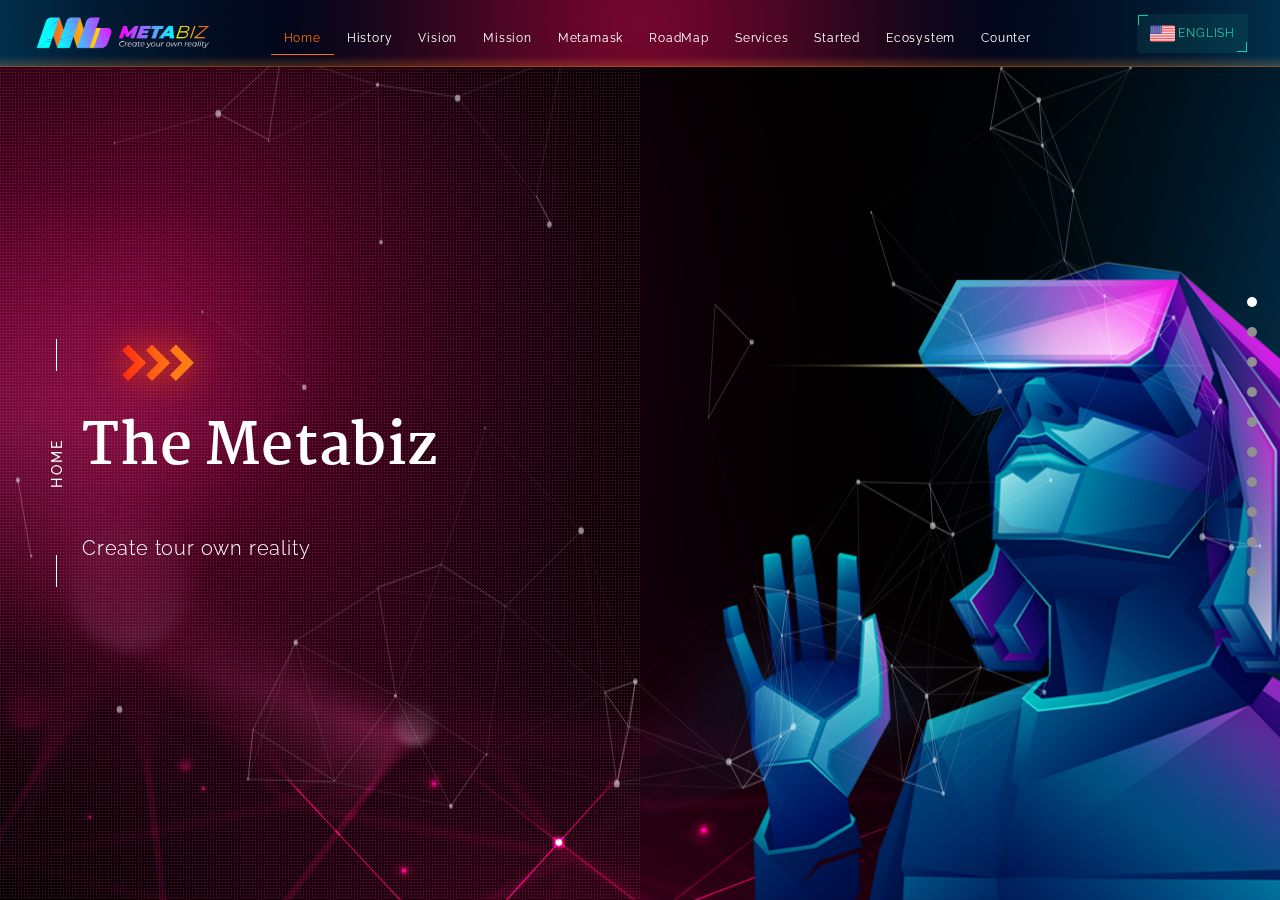
<file: index.html>
<!DOCTYPE html>
<html lang="en">

<head>
    <meta charset="utf-8">
    <meta http-equiv="X-UA-Compatible" content="IE=edge">
    <meta name="viewport" content="width=device-width, initial-scale=1.0">
    <title> Metabiz </title>
    <!--css styles-->
    <link rel="stylesheet" href="css/bootstrap.min.css">
    <link rel="stylesheet" href="css/all.min.css">
    <link rel="stylesheet" href="css/magnific-popup.css">
    <link rel="stylesheet" href="css/lightbox.css">
    <link rel="stylesheet" href="css/jquery.pagepiling.min.css" />
    <link rel="stylesheet" href="css/aos.css">
    <link
        href="https://fonts.googleapis.com/css?family=Martel:200,300,400,600,700,800,900%7CRaleway:100,100i,200,200i,300,300i,400,400i,500,500i,600,600i,700,700i,800,800i,900,900i%7CRoboto:100,100i,300,300i,400,400i,500,500i,700,700i,900,900i"
        rel="stylesheet">
    <link rel="stylesheet" href="css/owl.carousel.min.css">
    <link rel="stylesheet" href="css/owl.theme.default.css">
    <link rel="stylesheet" href="css/reset.css">
    <link rel="stylesheet" href="css/style.css">
    <link rel="stylesheet" href="css/responsive.css">
    <link rel="stylesheet" href="css/animate.min.css">
    <link rel="stylesheet" href="css/venobox.css">
    <link rel="stylesheet" href="css/swiper.min.css">
    <link rel="stylesheet" href="css/flexslider.css" type="text/css" media="screen" />
    <!---title logo icon-->
    <link rel="shortcut icon" href="images/icono_metabiz.png" />
    <link rel="stylesheet" href="css/estilos.css">
    <!-- Respond.js IE8 support media queries -->
    <!--[if lt IE 9]>
            <script src="https://oss.maxcdn.com/respond/1.4.2/respond.min.js"></script>
    <![endif]-->

    <meta property="og:title" content="Metabiz" />
    <meta property="og:description" content="Create your own reality" />
    <meta property="og:image" content="http://imgfz.com/i/aVpKUjv.png" />
    <meta property="og:type" content="website" />
    <!-- <meta property="og:url" content="https://metabizfinal.netlify.app" /> -->
</head>


<body>
    <!-- Start Preloader -->
    <div class="preloader">
        <!-- <div class="preloader-img"></div> -->
    </div>
    <!-- End Preloader -->
    <header>
        <div class="container-fluid w-100">
            <div class="row align-items-center justify-content-between">
                <div class="col-5 col-lg-2 logo-area">
                    <a href="#" class="logo m-0">
                        <img src="images/LOGO-METABIZ-LARGE.png" width="180" alt="logo" style="margin-left:0px;">
                    </a>
                </div>
                <div class="col-2 col-lg-10 col-xl-7 mx-xl-auto">
                    <div class="row align-items-center justify-content-lg-start">
                        <div class="col-lg-8 desktop">
                            <ul id="mainMenu" class="d-flex align-items-center menu-desk">
                                <li data-menuanchor="home" class="active"><a href="#home" class="btn btn-default lang"
                                        key="nav1"> Home </a>
                                </li>
                                <li data-menuanchor="history"><a href="#history" class="btn btn-default lang"
                                        key="nav2">
                                        History </a>
                                </li>
                                <li data-menuanchor="vision"><a href="#vision" class="btn btn-default lang" key="nav3">
                                        Vision
                                    </a>
                                </li>
                                <li data-menuanchor="mission"><a href="#mission" class="btn btn-default lang"
                                        key="nav4">
                                        Mission </a>
                                <li data-menuanchor="metamask"><a href="#metamask" class="btn btn-default lang"
                                        key="nav5">
                                        Metamask </a>
                                </li>
                                <li data-menuanchor="roadmap"><a href="#roadmap" class="btn btn-default lang"
                                        key="nav6">
                                        RoadMap
                                    </a>
                                </li>
                                <li data-menuanchor="services"><a href="#services" class="btn btn-default lang"
                                        key="nav7">
                                        Services </a>
                                </li>
                                <li data-menuanchor="started"><a href="#started" class="btn btn-default lang"
                                        key="nav8">
                                        Started </a>
                                </li>
                                <li data-menuanchor="ecosystem"><a href="#ecosystem" class="btn btn-default lang"
                                        key="nav9">
                                        Ecosystem </a>
                                </li>
                                <!-- <li data-menuanchor="plans"><a href="#plans" class="btn btn-default lang" key="nav10">
                                        Plans </a>
                                </li> -->
                                <li data-menuanchor="counter"><a href="#counter" class="btn btn-default lang"
                                        key="nav11">
                                        Counter </a>
                                </li>
                            </ul>

                        </div>
                        <div class="mobile">
                            <a class="info-btn" id="header-info-btn" href="#header-info-bar">
                                <span class="top"></span>
                                <span class="middle"></span>
                                <span class=bottom></span>
                            </a>

                            <div class="header-info-area">

                                <div id="header-info-bar" class="menuMovil">
                                    <div class="close-animatedModal close-header-info-bar">
                                        <i class="fas fa-times" style="color:#1DC5A3;"></i>
                                    </div>
                                    <div class="modal-content">
                                        <nav class="menu" id="menu">
                                            <ul id="mainMenu">
                                                <li data-menuanchor="home" class="active"><a href="#home" class="lang"
                                                        key="nav1"> Home </a>
                                                </li>
                                                <li data-menuanchor="history"><a href="#history" class="lang"
                                                        key="nav2">
                                                        History </a>
                                                </li>
                                                <li data-menuanchor="vision"><a href="#vision" class="lang" key="nav3">
                                                        Vision
                                                    </a>
                                                </li>
                                                <li data-menuanchor="mission"><a href="#mission" class="lang"
                                                        key="nav4">
                                                        Mission </a>
                                                <li data-menuanchor="metamask"><a href="#metamask" class="lang"
                                                        key="nav5">
                                                        Metamask </a>
                                                </li>
                                                <li data-menuanchor="roadmap"><a href="#roadmap" class="lang"
                                                        key="nav6">
                                                        RoadMap
                                                    </a>
                                                </li>
                                                <li data-menuanchor="services"><a href="#services" class="lang"
                                                        key="nav7">
                                                        Services </a>
                                                </li>
                                                <li data-menuanchor="started"><a href="#started" class="lang"
                                                        key="nav8">
                                                        Started </a>
                                                </li>
                                                <li data-menuanchor="ecosystem"><a href="#ecosystem" class="lang"
                                                        key="nav9">
                                                        Ecosystem </a>
                                                </li>
                                                <!-- <li data-menuanchor="plans"><a href="#plans" class="lang" key="nav10">
                                                        Plans </a>
                                                </li> -->
                                                <li data-menuanchor="counter"><a href="#counter" class="lang"
                                                        key="nav11">
                                                        Counter </a>
                                                </li>
                                                <li data-menuanchor="login"><a href="#" class="lang d-none"
                                                        key="sigin">Sign-In/Sign-Up</a></li>
                                                <li class="d-flex justify-content-around">
                                                    <a id="en" class="translate" href="#"><img
                                                            src="images/banderas/estados-unidos.png" class="img-fluid"
                                                            width="25" alt=""></a>
                                                    <a id="es" class="translate" href="#"><img
                                                            src="images/banderas/espana.png" class="img-fluid"
                                                            width="25" alt=""></a>
                                                    <a id="br" class="translate" href="#"><img
                                                            src="images/banderas/brasil.png" class="img-fluid"
                                                            width="25" alt=""></a>
                                                </li>


                                            </ul>
                                        </nav>

                                    </div>
                                </div>
                            </div>
                        </div>
                    </div>
                </div>
                <div class="col-lg-3 text-end desktop d-none d-xl-block">
                    <a href="#" class="btn btn-default sigin btn-lg d-none"
                        style="color:#1DC5A3; font-size:12px; width:180px; ">
                        <i class="fa fa-lg fa-user-circle"></i> <span style="color:white;" class="lang" key="sigin">
                            Sign-In/Sign-Up
                        </span><i class="fa fa-lg fa-caret-down"></i>
                    </a>
                    <!-- Seccion de idiomas -->
                    <div class="btn-group">
                        <!-- <button type="button" class="btn btn-primario dropdown-toggle" data-bs-toggle="dropdown"
                            aria-expanded="false">
                            Idioma
                        </button> -->
                        <a href="#" class="btn btn-secundario w-25 lang" data-bs-toggle="dropdown" aria-expanded="false"
                            key="idioma"><img src="images/banderas/estados-unidos.png" class="img-fluid" width="25"
                                alt="">
                            English</a>
                        <ul class="dropdown-menu">
                            <li><a id="en" class="dropdown-item translate lang" key="eng" href="#"><img
                                        src="images/banderas/estados-unidos.png" class="img-fluid" width="25" alt="">
                                    Ingles</a></li>
                            <li><a id="es" class="dropdown-item translate lang" key="esp" href="#"><img
                                        src="images/banderas/espana.png" class="img-fluid" width="25" alt="">
                                    Español</a></li>
                            <li><a id="br" class="dropdown-item translate lang" key="ptg" href="#"><img
                                        src="images/banderas/brasil.png" class="img-fluid" width="25" alt="">
                                    Portugues</a></li>

                        </ul>
                    </div>


                </div>
            </div>
        </div>


    </header>

    <div id="pagepiling" class="imgBg">
        <!-- Start Preloader -->
        <div class="preloaderfinal">
            <div class="preloader-img"></div>
        </div>
        <!-- End Preloader -->


        <!--Start Header-->


        <!--End Header-->


        <!--Start Welcome Section-->
        <section class="welcome-area home animated-text section pp-scrollable" id="welcome-area">
            <div class="particle-bg" id="welcome-image-area">
                <div id="particles-js"></div>
                <div class="content-container">
                    <div class="overlayImg"></div>
                    <div class="title-small">
                        <p class="lang" key="nav1">HOME</p>
                    </div>
                    <div class="display-table">
                        <div class="display-content">
                            <div class="container">
                                <div class="row">
                                    <div class="col-lg-12">
                                        <div class="welcome-text">
                                            <img src="images/arrow_orange.png" class="img-fluid animado1"
                                                data-aos="fade-left" alt="" width="150">
                                            <div class="type-wrap animado1" style="margin-top: 0 !important;"
                                                data-aos="fade-right">
                                                <div>
                                                    <h1 class="fw-bold titulometa lang" key="home-title">The
                                                        <span>Metabiz</span>
                                                    </h1>
                                                </div>
                                                <span id="typed"></span>
                                            </div>
                                            <p class="animado1 lead lang" key="home-subtitle" data-aos="fade-right">
                                                Create tour
                                                own reality</p>

                                            <p class="d-none">
                                                <a href="#" class="btn btn-secundario py-2 animado1"
                                                    data-aos="fade-right">Sign-in</a>
                                                <a href="#" class="btn btn-primario py-2 animado1"
                                                    data-aos="fade-left">Sign-up</a>

                                            </p>

                                            <div class="social-icons animado1 d-none" data-aos="fade-up">
                                                <a href="#"><i class="fab fa-facebook-f" aria-hidden="true"></i></a>
                                                <a href="#"><i class="fab fa-twitter"></i></a>
                                                <a href="#"><i class="fab fa-google"></i></a>
                                                <a href="#"><i class="fab fa-skype"></i></a>
                                                <a href="#"><i class="fab fa-linkedin-in"></i></a>
                                            </div>

                                        </div>
                                    </div>
                                </div>
                            </div>
                        </div>
                    </div>
                </div>
            </div>
        </section>
        <!--End Welcome Section-->

        <!--Start work Section-->
        <section class="work section pp-scrollable second" id="work">

            <div class="content-container">
                <div class="display-table">
                    <div class="display-content">
                        <div class="overlayImg"></div>
                        <div class="work-header">
                            <div class="title-small">
                                <p class="lang" key="nav2">HISTORY</p>
                            </div>
                        </div>
                        <div class="work-content">
                            <div class="container">
                                <div class="row">

                                    <div class="col-12 col-lg-6 text-center animado2" data-aos="fade-up">
                                        <!-- posicionamos en el centro imagen con icono -->
                                        <div class="contenedor-video d-inline-block position-relative text-truncate">
                                            <img src="images/video-bg.jpg" class="img-fluid"
                                                alt="imagen del video promocional del sitio">
                                            <a href="https://www.youtube.com/embed/2LLk7NcBo2w" data-autoplay="true"
                                                class="position-absolute venobox-video" data-vbtype="video"><i
                                                    class="fas fa-play"></i></a>
                                        </div>

                                    </div>
                                    <div class="col-md-6 text-start">
                                        <p class="animado2 text-warning" data-aos="fade-left">///<span class="px-3 lang"
                                                key="nav2">History</span>///</p>
                                        <h2 class="display-4 fw-bold py-3 animado2 lang" key="hist-title"
                                            data-aos="fade-right">WHO WE ARE
                                        </h2>
                                        <p class="animado2 text-left lead animado2 lang" key="hist-subtitle"
                                            data-aos="fade-left">
                                            Conceived by <span>MR. Vinny</span> a
                                            <span>Millionaire in the Blockchain industry, Metabiz</span> entered the
                                            market to revolutionize both the traditional financial means of
                                            <span>cryptocurrencies</span> and the <span>system that surrounds Blockchain
                                                technological structures around the world.</span>
                                            <br> <br>
                                            In order to achieve this, we have the best professionals in
                                            <span>Blockchain, Metaverse, Cryptocurrencies, Finance, Gaming</span> and
                                            <span>NFT.</span>

                                        </p>

                                    </div>
                                </div>

                            </div>
                        </div>
                    </div>
                </div>
            </div>
        </section>
        <!--End work Section-->


        <!--Start About Section-->
        <section class="about section pp-scrollable" id="about">
            <div class="about-header">
                <div class="title-small">
                    <p class="lang" key="nav3">VISION</p>
                </div>
            </div>
            <div class="content-container">
                <div class="display-table">
                    <div class="display-content">
                        <div class="overlayImg"></div>
                        <div class="container">
                            <div class="row align-items-center">
                                <div class="col-lg-6 col-xl-6 order-1 order-lg-0">
                                    <div class="about-content">
                                        <img src="images/arrow_orange.png" class="img-fluid animado3"
                                            data-aos="fade-left" alt="" width="150">
                                        <h2 class="display-4 fw-bold pb-3 animado3 text-uppercase lang" key="nav3"
                                            data-aos="fade-left">VISION</h2>
                                        <p class="about-text animado3 lead lang" key="vision-subtitle"
                                            data-aos="fade-right">
                                            Use our <span>technological expertise</span> and strengthen our
                                            <span>community through</span> our operations and core structure.
                                            <br><br>
                                            In this way, we will make the greatest number of <span>people financially
                                                and intellectually independent.</span>
                                        </p>

                                    </div>

                                    <div class="row animado3 px-3 px-lg-0" data-aos="fade-up">
                                        <div class="col-lg-6 col-md-6 col-sm-12">
                                            <div class="d-flex align-items-center">
                                                <img src="images/icon_daimond.png" class="img-fluid" alt="" width="50">
                                                <p class="text-info ms-2 lang" key="vision-1">Best Platform with 1000+
                                                    Metabiz</p>
                                            </div>
                                        </div>
                                        <div class="col-lg-6 col-md-6 col-sm-12">
                                            <div class="d-flex align-items-center">
                                                <img src="images/icon_ola.png" class="img-fluid" alt="" width="50">
                                                <p class="text-info ms-2 lang" key="vision-2">We will grow your Metabiz
                                                    in whole World</p>
                                            </div>
                                        </div>
                                        <div class="col-lg-6 col-md-6 col-sm-12">
                                            <div class="d-flex align-items-center">
                                                <img src="images/icon_ok.png" class="img-fluid" alt="" width="50">
                                                <p class="text-info ms-2 lang" key="vision-3">We will Metabiz 100%</p>
                                            </div>
                                        </div>
                                        <div class="col-lg-6 col-md-6 col-sm-12">
                                            <div class="d-flex align-items-center">
                                                <img src="images/icon_airphone.png" class="img-fluid" alt="" width="50">
                                                <p class="text-info ms-2 lang" key="vision-4">We have a strong customer
                                                    support in 24/7 days
                                                </p>
                                            </div>
                                        </div>

                                    </div>

                                    <div class="row pt-4 text-center d-none">
                                        <div class="col-md-6 mb-3">
                                            <a href="#" class="btn btn-primario py-2 animado3"
                                                data-aos="fade-left">Explore
                                                more</a>
                                        </div>
                                        <div class="col-md-6">
                                            <a href="#" class="btn btn-secundario py-2 animado3"
                                                data-aos="fade-right">More
                                                About</a>
                                        </div>




                                    </div><br>
                                    <img src="images/arrowAzul.png" class="img-fluid animado3" data-aos="fade-left"
                                        alt="" width="150">
                                </div>
                                <div class="col-lg-6 col-xl-6 animado3 order-0 order-lg-1 px-5 px-lg-2"
                                    data-aos="fade-up">
                                    <img src="images/vision.png" class="img-fluid" alt="Vision">
                                </div>

                            </div>
                        </div>
                    </div>
                </div>
            </div>
        </section>
        <!--End About Section-->
        <!--Start Objetivo Section-->
        <section class="objetivo section pp-scrollable" id="about">
            <div class="about-header">
                <div class="title-small">
                    <p class="lang" key="nav4">MISSION</p>
                </div>
            </div>
            <div class="content-container">
                <div class="display-table">
                    <div class="display-content">
                        <div class="overlayImg"></div>
                        <div class="container">
                            <div class="row align-items-center">
                                <div class="col-lg-6 col-xl-6 animado4 px-5 px-lg-2" data-aos="fade-up">
                                    <img src="images/objetivo.png" class="img-fluid" alt="Vision">
                                </div>
                                <div class="col-lg-6 col-xl-6">
                                    <div class="about-content">
                                        <img src="images/arrow_orange.png" class="img-fluid animado4"
                                            data-aos="fade-left" alt="" width="150">
                                        <h2 class="display-4 fw-bold pb-3 animado4 lang text-uppercase" key="nav4"
                                            data-aos="fade-left">MISSION</h2>
                                        <p class="about-text animado4 lead lang" key="mission-subtitle"
                                            data-aos="fade-right">
                                            <span>Throungh sales and social networks, the main objetive of
                                                METABIZ</span> is to bring knowledge and opportunities to as many people
                                            as possible. <br><br>
                                            Today we are more than <span>4,300 million people connected to the internet
                                                through smartphones,</span> but only <span>5% know</span> or use
                                            <span>Blockchain technology.</span><br><br>
                                            <span>To change this scenario,</span> we unite our committed community,
                                            bringing knowledge and tools froms the <span>Web 3.0</span> world, providing
                                            fair services and equal opportunities so that anyone has equivalent or even
                                            better result than the big players in the market. <br><br>
                                            <span>20% of the income goes to the creation of NFT's, GAMES and METAVERSE.
                                                This will be developed during the next 6 months.</span><br><br>
                                            We have a team of <span>25 programmers</span> to create the entire
                                            ecosystem. In the metaverse you can interact in a normal way or VR, in which
                                            you can do virtual business such as: <br>
                                            <span>Buying property, real estate, renting, meeting, networking, online job
                                                application, gaming, P2P entertainment, education and information on the
                                                metaverse and web 3.0.</span>
                                        </p>

                                    </div>


                                    <img src="images/arrowAzul.png" class="img-fluid animado4" data-aos="fade-left"
                                        alt="" width="150">
                                </div>


                            </div>
                        </div>
                    </div>
                </div>
            </div>
        </section>
        <!--End Objetivo Section-->
        <section class="metamask section pp-scrollable second" id="metamask">

            <div class="content-container">
                <div class="display-table">
                    <div class="display-content">
                        <div class="overlayImg"></div>
                        <div class="work-header">
                            <div class="title-small">
                                <p>METAMASK</p>
                            </div>
                        </div>
                        <div class="work-content">
                            <div class="container">
                                <div class="row">


                                    <div class="col-md-6 text-start order-1 order-lg-0">
                                        <p class="animado5 text-warning" data-aos="fade-left">///<span
                                                class="px-3">METAMASK</span>///</p>
                                        <h2 class="display-4 fw-bold py-3 animado5" data-aos="fade-right">METAMASK 3.0
                                        </h2>
                                        <p class="text-left lead animado5 lang" key="meta-subtitle"
                                            data-aos="fade-left">
                                            Buy, hold, send and exchange tokens in the <span>simplest an safest</span>
                                            way possible using the <span>Metamask wallet.</span><br><br>
                                            It is your key to Web3 and blockchain-based applications. <br><br><br>
                                        <p class="text-start text-info animado5 lang" key="meta-subtitle2"
                                            data-aos="fade-right"><span>Cooming
                                                soon</span> launch of our
                                            <span>Metabiz Coin.</span>
                                        </p>
                                        </p>




                                    </div>
                                    <div class="col-lg-6 col-xl-6 animado5 order-0 order-lg-1 px-5 px-lg-2"
                                        data-aos="fade-up">
                                        <img src="images/metamask.png" class="img-fluid" alt="Vision">
                                    </div>
                                </div>

                            </div>
                        </div>
                    </div>
                </div>
            </div>
        </section>

        <!--Start Resume Section-->
        <section class="resume section pp-scrollable" id="resume">
            <div class="content-container">
                <div class="display-table">
                    <div class="display-content">
                        <div class="resume-header" style="text-align:center;">
                            <div class="title-small">
                                <p class="lang" key="road-title">ROADMAP</p>
                            </div>
                            <p class="animado6 text-warning" data-aos="fade-left">///<span class="px-3 lang"
                                    key="road-sub">RoadMap Metabiz</span>///</p>
                            <p style="margin-top:10px;"><span class="title-lite animado6 mb-5 pb-5" data-aos="fade-up">
                                    RoadMap
                                </span><span class="title-bold animado6 p-3" data-aos="fade-up">
                                    Metabiz
                                </span></p>
                            <!-- <p class="animado6" data-aos="fade-up"
                                style="margin:20px; color:white; font-weight: normal; font-size:14px;"> Working RoadMap
                            </p> -->
                            <!-- <div class="mt-5"></div> -->
                            <div class="resume-content">
                                <div class="container container-road animado6" data-aos="fade-right">
                                    <ul>
                                        <li>
                                            <h3 class="title lang" key="road-1-title">Metabiz Bussines</h3>
                                            <p class="lang" key="road-1-content">Pre-Launch.</p>
                                            <span class="circle"></span>
                                            <span class="fecha road1 animado6" data-aos="fade-down">06/27/22</span>
                                            <span class="date road1 animado6" data-aos="fade-up"><img
                                                    src="images/road/001.png" width="25" class="img-fluid"
                                                    alt=""></span>

                                        </li>
                                        <li>
                                            <h3 class="title lang" key="road-2-title">Official Launch</h3>
                                            <p class="lang" key="road-2-content">Top leaders visit the Dubai
                                                headquarters for the Grand Launch Event</p>
                                            <span class="circle"></span>
                                            <span class="fecha road2 animado6" data-aos="fade-down">08/13/22</span>
                                            <span class="date road2 animado6" data-aos="fade-up"><img
                                                    src="images/road/002.png" class="img-fluid" width="30"
                                                    alt=""></span>
                                        </li>
                                        <li>
                                            <h3 class="title lang" key="road-3-title">Launch of Metabiz Coin (Blockchain
                                                ERC20)</h3>
                                            <p class="lang" key="road-3-content">1,000,000,000 Metabiz Coins 0,01$ per
                                                Metabiz Coin. All distributors
                                                receive 1000 MetaBiz Coins.</p>
                                            <span class="circle"></span>
                                            <span class="fecha road3 animado6" data-aos="fade-down">08/14/22</span>
                                            <span class="date road3 animado6" data-aos="fade-up"><img
                                                    src="images/road/003.png" class="img-fluid" width="30"
                                                    alt=""></span>
                                        </li>
                                        <li>
                                            <h3 class="title lang" key="road-4-title">Official Release</h3>
                                            <p class="lang" key="road-4-content">Official release of the MetaBiz
                                                BlackJack game. Play online multiplayer
                                                with your MetaBiz Coins.</p>
                                            <span class="circle"></span>
                                            <span class="fecha road4 animado6" data-aos="fade-down">08/21/22</span>
                                            <span class="date road4 animado6" data-aos="fade-up"><img
                                                    src="images/road/001.png" width="25" class="img-fluid"
                                                    alt=""></span>
                                        </li>
                                        <li>
                                            <h3 class="title lang" key="road-5-title">MetaBiz International BlackJack
                                                Championsship</h3>
                                            <p class="lang" key="road-5-content">1st place - $30,000 <br>2nd place -
                                                $20,000
                                                <br>3rd place - $10,000
                                            </p>
                                            <span class="circle"></span>
                                            <span class="fecha road5 animado6" data-aos="fade-down">09/21/22</span>
                                            <span class="date road5 animado6" data-aos="fade-up"><img
                                                    src="images/road/004.png" class="img-fluid" width="30"
                                                    alt=""></span>
                                        </li>
                                        <li>
                                            <h3 class="title lang" key="road-6-title">MetaBiz Coin</h3>
                                            <p class="lang" key="road-6-content">Official launch of MetaBiz Coin on
                                                Exchanges.</p>
                                            <span class="circle"></span>
                                            <span class="fecha road6 animado6" data-aos="fade-down">10/21/22</span>
                                            <span class="date road6 animado6" data-aos="fade-up"><img
                                                    src="images/road/006.png" class="img-fluid" width="30"
                                                    alt=""></span>
                                        </li>
                                        <li>
                                            <h3 class="title lang" key="road-7-title">International event in Egypt</h3>
                                            <p class="lang" key="road-7-content">From November 1 to 4</p>
                                            <span class="circle"></span>
                                            <span class="fecha road7 animado6" data-aos="fade-down">11/01/22</span>
                                            <span class="date road7 animado6" data-aos="fade-up"><img
                                                    src="images/road/007.png" class="img-fluid" width="30"
                                                    alt=""></span>
                                        </li>
                                    </ul>
                                </div>
                            </div>
                        </div>

                    </div>
                </div>
            </div>
        </section>
        <!--End Resume Section-->


        <!--Start Services Section-->
        <section class="service section pp-scrollable" id="service">
            <div class="content-container">
                <div class="display-table">
                    <div class="display-content">
                        <div class="service-header">
                            <div class="title-small">
                                <p class="lang" key="nav7">SERVICES</p>
                            </div>
                            <p class="animado7 text-warning text-uppercase" data-aos="fade-left">///<span
                                    class="px-3 lang" key="serv-sub">Our Services
                                    METABIZ</span>///</p>
                            <p class="animado7 px-2" data-aos="fade-up" style="margin-top:10px;">
                                <span class="title-lite text-info lang" key="serv-title"> Why We are The Best
                                </span><span class="title-bold">
                                    Metabiz
                                </span>
                            </p>
                            <!-- <p class="text-left lead animado7 text-white" data-aos="fade-up"> Metabiz
                                perspiciatis unde omnis iste natus error sit voluptatem accusantium sit voluptatem
                                accusantium </p> -->
                        </div>
                        <div class="service-content">
                            <div class="container">
                                <img src="images/arrowAzul.png" class="img-fluid text-end animado7" data-aos="fade-up"
                                    alt="" width="150">
                                <div class="row">
                                    <div class="col-lg-4 d-flex align-items-stretch mb-3">
                                        <div class="content-service p-3 animado7" data-aos="fade-up">
                                            <h3 class="text-warning fw-bold h5 lang" key="serv-1-title">Global</h3>
                                            <p class="text-info lang" key="serv-1-content">We support a variety of the
                                                most popular digital currencies.</p>
                                        </div>
                                    </div>
                                    <div class="col-lg-4 d-flex align-items-stretch mb-3">
                                        <div class="content-service p-3 animado7" data-aos="fade-up">
                                            <h3 class="text-warning fw-bold h5 lang" key="serv-2-title">Support</h3>
                                            <p class="text-info lang" key="serv-2-content">We always provide the best
                                                support to all our users.</p>
                                        </div>
                                    </div>
                                    <div class="col-lg-4 d-flex align-items-stretch mb-3">
                                        <div class="content-service p-3 animado7" data-aos="fade-up">
                                            <h3 class="text-warning fw-bold h5 lang" key="serv-3-title">Crypto</h3>
                                            <p class="text-info lang" key="serv-3-content">Cryptocurrency stored on our
                                                servers is covered by our
                                                insurance policy.</p>
                                        </div>
                                    </div>
                                    <div class="col-lg-4 d-flex align-items-stretch mb-3 mb-lg-0">
                                        <div class="content-service p-3 animado7" data-aos="fade-up">
                                            <h3 class="text-warning fw-bold h5 lang" key="serv-4-title">Language</h3>
                                            <p class="text-info lang" key="serv-4-content">This site can be easily
                                                translated
                                                into your own language.</p>
                                        </div>
                                    </div>
                                    <div class="col-lg-4 d-flex align-items-stretch mb-3 mb-lg-0">
                                        <div class="content-service p-3 animado7" data-aos="fade-up">
                                            <h3 class="text-warning fw-bold h5 lang" key="serv-5-title">Secure</h3>
                                            <p class="text-info lang" key="serv-5-content">Gives ultimate security with
                                                2FA authentication with
                                                this system</p>
                                        </div>
                                    </div>
                                    <div class="col-lg-4 d-flex align-items-stretch mb-3 mb-lg-0">
                                        <div class="content-service p-3 animado7" data-aos="fade-up">
                                            <h3 class="text-warning fw-bold h5 lang" key="serv-6-title">Profitable</h3>
                                            <p class="text-info lang" key="serv-6-content">You can get the golden
                                                opportunity to really earn a lot
                                                of profit here.</p>
                                        </div>
                                    </div>


                                </div>
                                <img src="images/arrow_orange.png" class="img-fluid text-end animado7"
                                    data-aos="fade-up" alt="" width="150">
                            </div>
                        </div>
                    </div>
                </div>
            </div>
        </section>
        <!--End Services Section-->


        <!--Start Client Testimonial Section Area-->
        <section class="client-testimonial pp-scrollable section" id="client-testimonial">
            <div class="content-container">
                <div class="display-table">
                    <div class="display-content">
                        <div class="testimonial-header">
                            <div class="title-small">
                                <p class="lang" key="nav8">STARTED</p>
                            </div>
                            <div class="text-center">
                                <p class="animado8 text-warning text-uppercase" data-aos="fade-left">///<span
                                        class="px-3 lang" key="star-sub">Start in Metabiz</span>///</p>
                                <p class="animado8 lang" key="star-title" data-aos="fade-up" style="margin-top:10px;">
                                    <span class="title-lite text-info"> How to Get </span><span class="title-bold">
                                        Started
                                    </span>
                                </p>
                                <!-- <p class="text-left lead animado8 text-white" data-aos="fade-up"> Metabiz perspiciatis
                                    unde
                                    omnis iste natus error sit voluptatem accusantium sit
                                    voluptatem accusantium </p> -->
                            </div>
                        </div>
                        <div class="client-area">

                            <div class="container">
                                <br class="desktop">
                                <div class="row align-items-center text-center">
                                    <div class="col-lg-1">
                                        <br class="desktop"><br class="desktop"><br class="desktop"><br class="desktop">
                                        <div class="row" style="align-items: center;">
                                            <div class="col-lg-12">
                                                <img src="images/arrowAzul.png" class="img-fluid mb-lg-5 pb-lg-4" alt=""
                                                    width="80">
                                            </div>

                                        </div>
                                    </div>
                                    <div class="col-lg-10 panel-dash animado8 py-4" data-aos="fade-down">
                                        <div class="row" style="align-items: center;">
                                            <div class="col-lg-2 animado8" data-aos="fade-up"
                                                style="text-align:center;">
                                                <div>
                                                    <img src="images/client/icon_1.png" width="110px">
                                                </div>
                                                <div>
                                                    <span style="color:#04F2F9 ; " class="lang" key="star-1"> Create
                                                        Acount </span>
                                                </div>
                                            </div>
                                            <div class="col-lg-1 animado8" data-aos="fade-up">
                                                <img src="images/arrow_orange.png" class="img-fluid" alt="" width="80">
                                            </div>
                                            <div class="col-lg-2 animado8" data-aos="fade-up"
                                                style="text-align:center;">
                                                <div>
                                                    <img src="images/client/icon_2.png" width="110px">
                                                </div>
                                                <div>
                                                    <span style="color:#04F2F9" class="lang" key="star-2"> Chosse Plan
                                                    </span>
                                                </div>
                                            </div>
                                            <div class="col-lg-1 animado8" data-aos="fade-up">
                                                <img src="images/arrow_orange.png" class="img-fluid" alt="" width="80">
                                            </div>
                                            <div class="col-lg-3 animado8" data-aos="fade-up"
                                                style="text-align:center;">
                                                <div>
                                                    <img src="images/client/icon_3.png" width="110px">
                                                </div>
                                                <div>
                                                    <span style="color:#04F2F9" class="lang" key="star-3"> Invite More
                                                        People </span>
                                                </div>
                                            </div>
                                            <div class="col-lg-1  animado8" data-aos="fade-up">
                                                <img src="images/arrow_orange.png" class="img-fluid" alt="" width="80">
                                            </div>
                                            <div class="col-lg-2  animado8" data-aos="fade-up"
                                                style="text-align:center;">
                                                <div>
                                                    <img src="images/client/icon_4.png" width="110px">
                                                </div>
                                                <div>
                                                    <span style="color:#04F2F9" class="lang" key="star-4"> Get Commision
                                                    </span>
                                                </div>
                                            </div>
                                        </div>
                                    </div>
                                    <div class="col-lg-1" style="float:left">
                                        <br class="desktop"><br class="desktop"><br class="desktop"><br class="desktop">
                                        <div class="row" style="align-items: center;">
                                            <div class="col-lg-12">
                                                <img src="images/arrowAzul.png" class="img-fluid mb-lg-5 pb-lg-4" alt=""
                                                    width="80">
                                            </div>
                                        </div>
                                    </div>
                                </div><br>

                            </div>
                        </div>
                    </div>
                </div>
            </div>
        </section>
        <!--End Client Testimonial Section Area-->

        <!--Start Portfolio Section-->
        <section class="portfolio section pp-scrollable" id="portfolio">
            <div class="content-container">
                <div class="container">
                    <div class="display-table">

                        <div class="display-content">

                            <div class="portfolio-header">
                                <div class="title-small">
                                    <p class="lang" key="nav9">ECOSYSTEM</p>
                                </div>
                                <div class="text-center">
                                    <p class="animado9 text-warning text-uppercase" data-aos="fade-left">///<span
                                            class="px-3 lang" key="eco-sub">ECOSYSTEM
                                            METABIZ</span>///</p>
                                    <p class="animado9" data-aos="fade-up" style="margin-top:10px;">
                                        <span class="title-lite text-info lang" key="nav9"> Ecosystem </span><span
                                            class="title-bold">
                                            Metabiz
                                        </span>
                                    </p>
                                    <!-- <p class="text-left lead animado9 text-white" data-aos="fade-up"> Metabiz
                                        perspiciatis
                                        unde
                                        omnis iste natus error sit voluptatem accusantium </p> -->
                                </div>

                            </div>


                        </div>
                    </div>






                    <!-- Swiper #swiperBeneficios -->
                    <div class="swiper-container" id="swiperBeneficios">
                        <div class="swiper-wrapper">
                            <!-- Slide 1 -->
                            <div class="swiper-slide px-2">
                                <div class="row align-items-md-center">
                                    <div class="col-12 col-md-6">
                                        <h3 class="fw-bold text-warning">META-MINING</h3>
                                        <p class="lead text-white lang pb-4 pb-md-0" key="eco-1-content">
                                            <span>With mining farms in Switzerland and Iceland, META-MINING</span> is
                                            getting bigger and stronger with a <span>focus on BTC mining</span><br><br>
                                            <span>META-MINING</span> is one of <span>NVIDIA's largest customers,
                                                supplying 95% of all video cards.</span>
                                        </p>
                                    </div>
                                    <div class="col-12 col-md-6 px-4 px-md-2">
                                        <img src="images/1bb.png" alt="All-in-One Capture®" class="img-fluid">

                                    </div>
                                </div>
                            </div>


                            <!-- Slide 2 -->
                            <div class="swiper-slide px-2">
                                <div class="row align-items-md-center">

                                    <div class="col-12 col-md-6">
                                        <h3 class="fw-bold text-warning">META-SHEET</h3>
                                        <p class="lead text-white lang pb-4 pb-md-0" key="eco-2-content">
                                            <span>The METABIZ token is a cryptocurrency</span> that will be used to
                                            <span>integrate all operations</span> within the <span>metaverse and
                                                ecosystem</span> of the <span>METABIZ</span> community. <br><br>
                                            <span>The total supply is 1,000,000,000 MTB coins.</span>

                                        </p>
                                    </div>
                                    <div class="col-12 col-md-6 px-4 px-md-2">
                                        <img src="images/1aa.png" alt="All-in-One Capture®" class="img-fluid">

                                    </div>
                                </div>
                            </div>

                            <!-- Slide 3 -->
                            <div class="swiper-slide px-2">
                                <div class="row align-items-md-center">
                                    <div class="col-12 col-md-6">
                                        <h3 class="fw-bold text-warning">META-NFT</h3>
                                        <p class="lead text-white lang pb-4 pb-md-0" key="eco-3-content">
                                            With today's <span>best NFT designers</span> and <span>developers,
                                                META-NFT</span> provides the team and oppotunities to the
                                            <span>METABIZ</span> community. <br>
                                            <span>Considered the opportunity of the decade, NFT's</span> have great
                                            potential in the <span>Blockchain Market,</span> so <span>META-NFT will
                                                create an exclusive NFT</span> for each member of the
                                            <span>METABIZ</span> community, in addition to paying commissions, bonuses
                                            and trips to the best <span>NFT distributors.</span> <br> <br>
                                            <span>METABIZ NFT</span> will be the key to many opportunities within the
                                            metaverse as well benefits and profits within the community.

                                        </p>
                                    </div>
                                    <div class="col-12 col-md-6 px-4 px-md-2">
                                        <img src="images/metaNFT.png" alt="Grab Text" class="img-fluid">

                                    </div>
                                </div>
                            </div>
                            <div class="swiper-slide px-2">
                                <div class="row align-items-md-center">
                                    <div class="col-12 col-md-6">
                                        <h3 class="fw-bold text-warning">META-GAMES</h3>
                                        <p class="lead text-white lang pb-4 pb-md-0" key="eco-4-content">

                                            <span>The largest provider of Driver Games in the world, META-GAMES</span>
                                            brings its first version to the direct sales model and closed community.
                                            <br><br>
                                            Through its <span>RPG, FPS, MOBA, SPORTS</span> & <span> STRATEGY games,
                                                META-GAME</span> brings greatness to the <span>METABIZ</span> ecosystem,
                                            adding value to the product that distributors will sell, bringing a
                                            <span>billion-dollar niche to the META community.</span>
                                        </p>
                                    </div>
                                    <div class="col-12 col-md-6 px-4 px-md-2">
                                        <img src="images/metaGames.png" alt="Grab Text" class="img-fluid">

                                    </div>
                                </div>
                            </div>
                            <div class="swiper-slide px-2">
                                <div class="row align-items-md-center">
                                    <div class="col-12 col-md-6">
                                        <h3 class="fw-bold text-warning">META-SPORTS</h3>
                                        <p class="lead text-white lang pb-4 pb-md-0" key="eco-5-content">
                                            <span>Made for lovers of sports, betting and casinos, META-SPORTS</span>
                                            brings the taste of victory to the most anticipated project of recent years.
                                            <br><br>
                                            <span>Use your winnings and bonuses to have fun and bet in the world of
                                                META-SPORTS.</span>
                                        </p>
                                    </div>
                                    <div class="col-12 col-md-6 px-4 px-md-2">
                                        <img src="images/metaSports.png" alt="Grab Text" class="img-fluid">

                                    </div>
                                </div>
                            </div>
                            <div class="swiper-slide px-2">
                                <div class="row align-items-md-center">
                                    <div class="col-12 col-md-6">
                                        <h3 class="fw-bold text-warning">METABIZ-UNIVERSITY</h3>
                                        <p class="lead text-white lang pb-4 pb-md-0" key="eco-6-content">
                                            <span>MBU will be the first 100% decentralized university in the
                                                Metaverse.</span><br><br>
                                            The <span>METABIZ</span> community will have preferential access to
                                            <span>premium Blockchain technology, development, and marketing courses in
                                                the Web 3.0 era.</span>
                                        </p>
                                    </div>
                                    <div class="col-12 col-md-6 px-4 px-md-2">
                                        <img src="images/metaUni.png" alt="Grab Text" class="img-fluid">

                                    </div>
                                </div>
                            </div>
                        </div>

                        <div class="swiper-pagination position-relative py-5"></div>
                        <!-- <div class="swiper-button-prev"></div>
                        <div class="swiper-button-next"></div> -->
                    </div>

                </div>

            </div>
        </section>
        <!--End Portfolio Section-->

        <!--Start Blog Section Area-->
        <!-- <section class="blog pp-scrollable section" id="blog">
            <div class="content-container">
                <div class="display-table">
                    <div class="display-content">
                        <div class="blog-header">
                            <div class="title-small">
                                <p>PLANES</p>
                            </div>
                            <p class="animado10" data-aos="fade-up"
                                style="color:#fd6900; font-weight: normal; font-size:14px; text-align: center;">
                                ///&nbsp;&nbsp;&nbsp;&nbsp; Pricing Plan Metabiz &nbsp;&nbsp;&nbsp;&nbsp;/// </p>
                            <p class="animado10" data-aos="fade-up" style="margin-top:10px; text-align: center;"><span
                                    class="title-lite"> Our Pricing Plan
                                </span><span class="title-bold"> Metabiz </span></p><br>
                            <p class="animado10" data-aos="fade-up"
                                style="margin:20px; color:white; font-weight: normal; font-size:14px; text-align: center;">
                                Metabiz perspiciatis unde omnis iste natus error sit voluptatem accusantium </p>
                        </div>
                        <div class="blog-content d-none">
                            <div class="container">
                                <div class="row">
                                    <div class="col-lg-4 col-md-4 col-sm-12 col-xs-12">

                                    </div>
                                    <div class="col-lg-4 col-md-4 col-sm-12 col-xs-12 ">
                                        <div class="flexslider" style="text-align:center">
                                            <ul class="slides">
                                                <li>
                                                    <center>
                                                        <div style="width:210px; height:276px;
                                                    background-size: 100% 100%;
                                                    background-repeat:no-repeat;
                                                    background:url(images/panel_5.png);
                                                    background-size: cover; text-align:center;">
                                                            <br><br>
                                                            <p style="color:white">$ <span
                                                                    style="font-size:50px">150</span></p>
                                                            <p style="font-size:10px">BIARRYSTMETABIZ</p><br>
                                                            <p style="font-size:8px; line-height:1.6;">business
                                                                Volume(BV): $200</p>
                                                            <p style="font-size:8px; line-height:1.6;">Referral
                                                                commision: $5</p>
                                                            <p style="font-size:8px; line-height:1.6;">Commision To
                                                                Tree: $1</p><br>
                                                            <p><a class="btn btn-lg btn-default"
                                                                    style="width:110px; height:25px;background-size: 100% 100%;background-repeat:no-repeat;background:url(images/boton_5.png); background-size: cover; text-align:center; color:black; font-size:9px;"><b>SUSCRIBE
                                                                        NOW</b></a></p>
                                                        </div>
                                                    </center>
                                                </li>
                                                <li>
                                                    <center>
                                                        <div style="width:210px; height:276px;
                                                    background-size: 100% 100%;
                                                    background-repeat:no-repeat;
                                                    background:url(images/panel_5.png);
                                                    background-size: cover; text-align:center;">
                                                            <br><br>
                                                            <p style="color:white">$ <span
                                                                    style="font-size:50px">100</span></p>
                                                            <p style="font-size:10px">BIARRYSTMETABIZ</p><br>
                                                            <p style="font-size:8px; line-height:1.6;">business
                                                                Volume(BV): $200</p>
                                                            <p style="font-size:8px; line-height:1.6;">Referral
                                                                commision: $5</p>
                                                            <p style="font-size:8px; line-height:1.6;">Commision To
                                                                Tree: $1</p><br>
                                                            <p><a class="btn btn-lg btn-default"
                                                                    style="width:110px; height:25px;background-size: 100% 100%;background-repeat:no-repeat;background:url(images/boton_5.png); background-size: cover; text-align:center; color:black; font-size:9px;"><b>SUSCRIBE
                                                                        NOW</b></a></p>
                                                        </div>
                                                    </center>
                                                </li>
                                                <li>
                                                    <center>
                                                        <div style="width:210px; height:276px;
                                                    background-size: 100% 100%;
                                                    background-repeat:no-repeat;
                                                    background:url(images/panel_5.png);
                                                    background-size: cover; text-align:center;">
                                                            <br><br>
                                                            <p style="color:white">$ <span
                                                                    style="font-size:50px">50</span></p>
                                                            <p style="font-size:10px">BIARRYSTMETABIZ</p><br>
                                                            <p style="font-size:8px; line-height:1.6;">business
                                                                Volume(BV): $200</p>
                                                            <p style="font-size:8px; line-height:1.6;">Referral
                                                                commision: $5</p>
                                                            <p style="font-size:8px; line-height:1.6;">Commision To
                                                                Tree: $1</p><br>
                                                            <p><a class="btn btn-lg btn-default"
                                                                    style="width:110px; height:25px;background-size: 100% 100%;background-repeat:no-repeat;background:url(images/boton_5.png); background-size: cover; text-align:center; color:black; font-size:9px;"><b>SUSCRIBE
                                                                        NOW</b></a></p>
                                                        </div>
                                                    </center>
                                                </li>
                                            </ul>
                                        </div>
                                    </div>
                                    <div class="col-lg-4 col-md-4 col-sm-12 col-xs-12">
                                    </div>
                                </div>
                            </div>
                        </div>
                    </div>
                </div>
            </div>
        </section> -->
        <!--End Blog Section Area-->


        <!--Start Contact Section-->
        <section class="contact footer pp-scrollable section" id="contact">
            <div class="content-container">
                <div class="display-table">
                    <div class="display-content">
                        <div class="contact-header">
                            <div class="title-small">
                                <p class="lang" key="nav11">COUNTER</p>
                            </div>
                            <div class="text-center">
                                <p class="animado10 text-warning text-uppercase" data-aos="fade-left">///<span
                                        class="px-3 lang" key="nav11">Counter</span>///</p>
                                <p class="animado10 px-2" data-aos="fade-up" style="margin-top:10px;">
                                    <span class="title-lite text-info lang" key="con-title"> Our Estrategy </span><span
                                        class="title-bold">
                                        Metabiz
                                    </span>
                                </p>
                                <!-- <p class="text-left lead animado9 text-white" data-aos="fade-up"> Metabiz
                                    perspiciatis
                                    unde
                                    omnis iste natus error sit voluptatem accusantium </p> -->
                            </div>
                        </div>
                        <div class="contact-content">
                            <div class="container">
                                <br>
                                <div class="row">
                                    <div class="col-lg-1 col-md-1 col-sm-12">
                                    </div>
                                    <div class="col-lg-10 col-md-10 col-sm-12">
                                        <div class="animado10" data-aos="fade-right" style="float:left;">
                                            <img src="images/arrow_orange.png" width="150" class="img-fluid" alt="">
                                        </div>
                                    </div>
                                    <div class="col-lg-1 col-md-1 col-sm-12">
                                    </div>
                                </div><br>
                                <div class="row">
                                    <div class="col-lg-1 col-md-1 col-sm-12">

                                    </div>
                                    <div class="col-lg-10 col-md-10 col-sm-12">
                                        <div class="row">
                                            <div class="col-lg-3 col-md-6 col-sm-12">
                                                <center>
                                                    <div class="animado10" data-aos="fade-right"
                                                        style="width:200px; height:108px; background-size: 100% 100%; background-repeat:no-repeat; background:url(images/cuadro_users.png); background-size: cover; text-align:left; padding:22px; color:white;">
                                                        <p><span style="font-size:30px">0</span>+</p>
                                                        <p style="font-size:10px" class="lang" key="con-1">Total Users
                                                        </p>
                                                    </div>
                                                </center>
                                            </div>
                                            <div class="col-lg-3 col-md-6 col-sm-12">
                                                <center>
                                                    <div class="animado10" data-aos="fade-up"
                                                        style="width:200px; height:108px; background-size: 100% 100%; background-repeat:no-repeat; background:url(images/cuadro_moneda.png); background-size: cover; text-align:left; padding:22px; color:white;">
                                                        <p><span style="font-size:30px">0</span>+</p>
                                                        <p style="font-size:10px" class="lang" key="con-2">Total
                                                            Whithdraw</p>
                                                    </div>
                                                </center>
                                            </div>
                                            <div class="col-lg-3 col-md-6 col-sm-12">
                                                <center>
                                                    <div class="animado10" data-aos="fade-down"
                                                        style="width:200px; height:108px; background-size: 100% 100%; background-repeat:no-repeat; background:url(images/cuadro_pro.png); background-size: cover; text-align:left; padding:22px; color:white;">
                                                        <p><span style="font-size:30px">0</span>+</p>
                                                        <p style="font-size:10px" class="lang" key="con-3">Total Deposit
                                                        </p>
                                                    </div>
                                                </center>
                                            </div>
                                            <div class="col-lg-3 col-md-6 col-sm-12">
                                                <center>
                                                    <div class="animado10" data-aos="fade-left"
                                                        style="width:200px; height:108px; background-size: 100% 100%; background-repeat:no-repeat; background:url(images/cuadro_billete.png); background-size: cover; text-align:left; padding:22px; color:white;">
                                                        <p><span style="font-size:30px">0</span>+</p>
                                                        <p style="font-size:10px" class="lang" key="con-4">Total Invest
                                                        </p>
                                                    </div>
                                                </center>
                                            </div>
                                        </div>
                                    </div>
                                    <div class="col-lg-1 col-md-1 col-sm-12">
                                    </div>
                                </div><br>
                                <div class="row">
                                    <div class="col-lg-1 col-md-1 col-sm-12">
                                    </div>
                                    <div class="col-lg-10 col-md-10 col-sm-12">
                                        <div class="animado10" data-aos="fade-left" style="float:right;">
                                            <img src="images/arrowAzul.png" width="150" class="img-fluid" alt="">
                                        </div>
                                    </div>
                                    <div class="col-lg-1 col-md-1 col-sm-12">
                                    </div>
                                </div><br>
                            </div>
                        </div>
                        <!--Start Footer-->
                        <footer>
                            <div class="container">
                                <div class="row">
                                    <div class="col-md-12">
                                        <div class="copyright animado10" data-aos="fade-up">
                                            <p class="lang" key="copy">Copyright © 2022 Metabiz | All rights reserved
                                            </p>
                                        </div>
                                    </div>
                                </div>
                            </div>
                        </footer>
                        <!--End Footer-->
                    </div>
                </div>
            </div>
        </section>
        <!--End Contact Section-->


    </div>

    <!-- <div id="preloaderfinal"></div> -->
    <!--javascript-->
    <script src="js/jquery.min.js"></script>
    <!-- carga de animacion -->
    <script src="js/aos.js"></script>
    <!-- <script src="js/bootstrap.min.js"></script> -->
    <script src="js/owl.carousel.min.js"></script>
    <script src="js/jquery.waypoints.min.js"></script>
    <script src="js/jquery.ajaxchimp.min.js"></script>
    <script src="js/lightbox.js"></script>
    <script src="js/typed.min.js"></script>
    <script src="js/jquery.magnific-popup.min.js"></script>
    <script src="js/mixitup.min.js"></script>
    <script src="js/animatedModal.min.js"></script>
    <script src="js/jquery.pagepiling.min.js"></script>
    <script src="js/jquery.singlePageNav.min.js"></script>
    <script src="js/particles.min.js"></script>
    <script src="js/app-particle.js"></script>
    <script src="js/venobox.min.js"></script>
    <script src="js/swiper.min.js"></script>
    <script defer src="js/jquery.flexslider-min.js"></script>
    <script src="https://cdn.jsdelivr.net/npm/bootstrap@5.0.2/dist/js/bootstrap.bundle.min.js"
        integrity="sha384-MrcW6ZMFYlzcLA8Nl+NtUVF0sA7MsXsP1UyJoMp4YLEuNSfAP+JcXn/tWtIaxVXM"
        crossorigin="anonymous"></script>
    <script src="js/main.js"></script>
    <script>
        $(window).load(function () {
            $('.flexslider').flexslider({
                animation: "slide",
            });
            $('.flexslider1').flexslider({
                animation: "slide",
            });
        });
    </script>
</body>
</file>
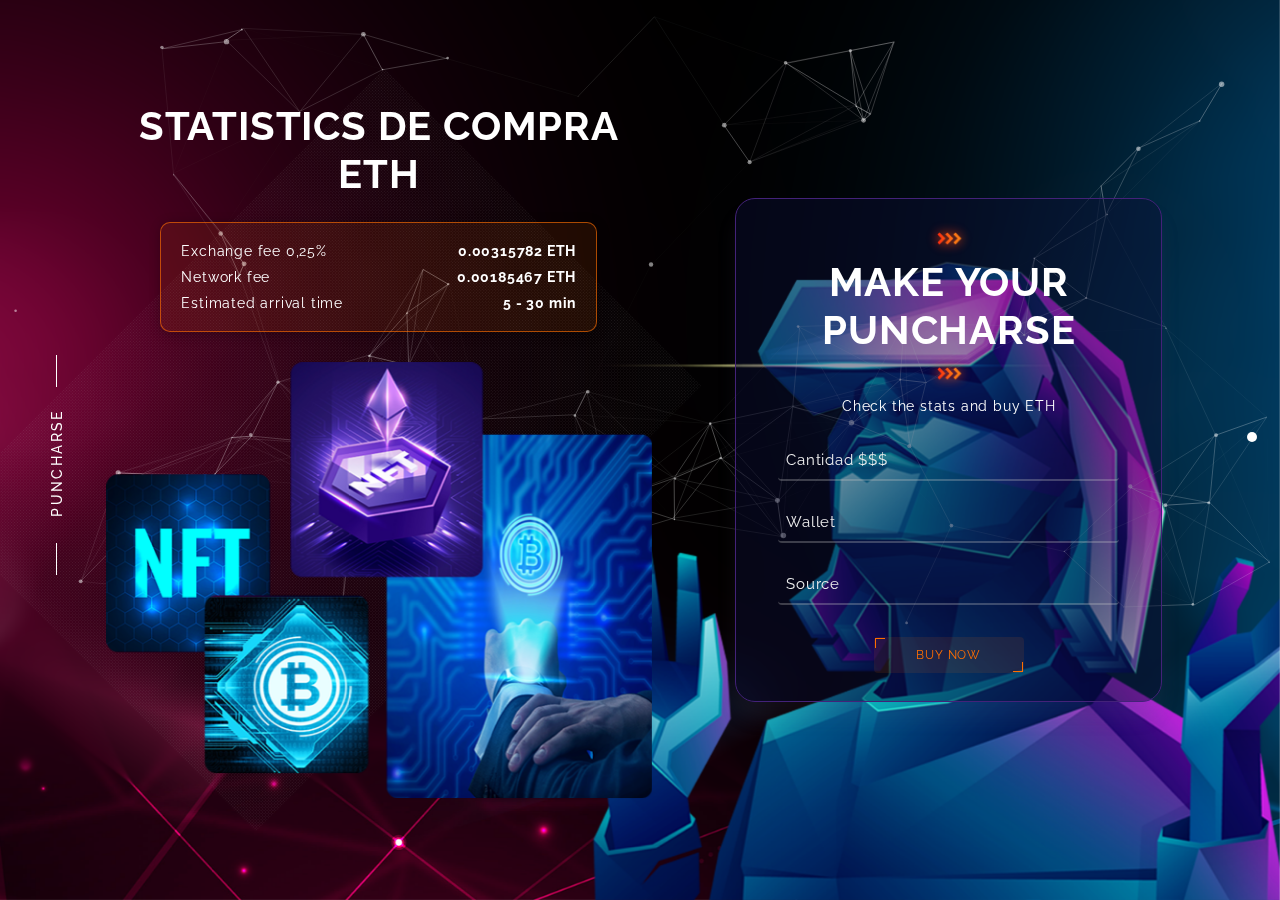
<file: compra.html>
<!DOCTYPE html>
<html lang="en">

<head>
    <meta charset="utf-8">
    <meta http-equiv="X-UA-Compatible" content="IE=edge">
    <meta name="viewport" content="width=device-width, initial-scale=1.0">
    <title> Metabiz </title>
    <!--css styles-->
    <link rel="stylesheet" href="css/bootstrap.min.css">
    <link rel="stylesheet" href="css/all.min.css">
    <link rel="stylesheet" href="css/jquery.pagepiling.min.css" />
    <link rel="stylesheet" href="css/aos.css">
    <link
        href="https://fonts.googleapis.com/css?family=Martel:200,300,400,600,700,800,900%7CRaleway:100,100i,200,200i,300,300i,400,400i,500,500i,600,600i,700,700i,800,800i,900,900i%7CRoboto:100,100i,300,300i,400,400i,500,500i,700,700i,900,900i"
        rel="stylesheet">

    <link rel="stylesheet" href="libs/tables/dataTables.bootstrap5.min.css">

    <link rel="stylesheet" href="css/reset.css">
    <link rel="stylesheet" href="css/style.css">
    <link rel="stylesheet" href="css/responsive.css">
    <link rel="stylesheet" href="css/animate.min.css">
    <!---title logo icon-->
    <link rel="shortcut icon" href="images/icono_metabiz.png" />
    <link rel="stylesheet" href="css/estilos.css">
    <!-- Respond.js IE8 support media queries -->
    <!--[if lt IE 9]>
            <script src="https://oss.maxcdn.com/respond/1.4.2/respond.min.js"></script>
    <![endif]-->

    <meta property="og:title" content="Metabiz" />
    <meta property="og:description" content="Create your own reality" />
    <meta property="og:image" content="http://imgfz.com/i/aVpKUjv.png" />
    <meta property="og:type" content="website" />
    <!-- <meta property="og:url" content="https://metabizfinal.netlify.app" /> -->
</head>


<body>
    <!-- Start Preloader -->
    <div class="preloader">
        <!-- <div class="preloader-img"></div> -->
    </div>
    <!-- End Preloader -->


    <div id="pagepiling" class="imgBg">
        <!-- Start Preloader -->
        <div class="preloaderfinal">
            <div class="preloader-img"></div>
        </div>
        <!-- End Preloader -->


        <!--Start work Section-->
        <section class="section pp-scrollable second compra-section" id="work">
            <div class="particle-bg" id="welcome-image-area">
                <div id="particles-js"></div>
                <div class="content-container">
                    <div class="overlayImg"></div>
                    <div class="title-small">
                        <p>Puncharse</p>
                    </div>
                    <div class="display-table">
                        <div class="display-content">
                            <div class="work-content">
                                <div class="container">
                                    <div class="row justify-content-around align-items-center">
                                        <div class="col-lg-5 col-xl-6">
                                            <h2 class="fw-bold h1 mb-0 text-center text-uppercase text-white animado1"
                                                data-aos="fade-right" data-aos-offset="-1000">Statistics de Compra ETH
                                            </h2>
                                            <div class="content-datos mt-4 animado1" data-aos="fade-left"
                                                data-aos-offset="-1000">
                                                <p>Exchange fee 0,25% <span class="fw-bold">0.00315782 ETH</span></p>
                                                <p>Network fee <span class="fw-bold">0.00185467 ETH</span></p>
                                                <p>Estimated arrival time <span class="fw-bold">5 - 30 min</span></p>
                                            </div>
                                            <img src="images/compra.png" class="img-fluid animado1" alt=""
                                                data-aos="fade-up" data-aos-offset="-1000">
                                        </div>

                                        <!-- Seccion de compra -->
                                        <div class="col-lg-6 col-xl-5 text-center px-4 mt-5 mt-lg-0">
                                            <div class=" content-login">
                                                <img src="images/arrow_orange.png" class="img-fluid animado1"
                                                    data-aos="fade-left" data-aos-offset="-1000" alt="" width="50">
                                                <h2 class="fw-bold h1 mb-0 text-center text-uppercase text-white animado1"
                                                    data-aos="fade-right" data-aos-offset="-1000">Make your Puncharse
                                                </h2>
                                                <img src="images/arrow_orange.png" class="img-fluid animado1"
                                                    data-aos="fade-left" data-aos-offset="-1000" alt="" width="50">

                                                <p class="pb-4 animado1" data-aos="fade-left" data-aos-offset="-1000">
                                                    Check the stats and buy ETH</p>

                                                <form method="#" action="#" class="p-0 m-0 row">
                                                    <div class="col-12">
                                                        <div class="mb-4 inputsito">
                                                            <input type="text" class="form-control" id="amount" required
                                                                autocomplete="off">
                                                            <label for="amount" class="form-label">Cantidad $$$</label>
                                                        </div>
                                                    </div>
                                                    <div class="col-12">
                                                        <div class="mb-4 inputsito">
                                                            <input type="text" class="form-control" id="wallet" required
                                                                autocomplete="off">
                                                            <label for="wallet" class="form-label">Wallet</label>
                                                        </div>
                                                    </div>
                                                    <div class="col-12">
                                                        <div class="mb-4 inputsito">
                                                            <input type="text" class="form-control" id="source" required
                                                                autocomplete="off">
                                                            <label for="source" class="form-label">Source</label>
                                                        </div>
                                                    </div>
                                                </form>


                                                <p class="mb-2">
                                                    <a href="success.html" class="btn btn-primario py-2 mt-2 animado1"
                                                        data-aos="fade-left" data-aos-offset="-1000">BUY NOW</a>
                                                </p>


                                                <div class="social-icons animado1 d-none" data-aos="fade-up">
                                                    <a href="#"><i class="fab fa-facebook-f" aria-hidden="true"></i></a>
                                                    <a href="#"><i class="fab fa-twitter"></i></a>
                                                    <a href="#"><i class="fab fa-google"></i></a>
                                                    <a href="#"><i class="fab fa-skype"></i></a>
                                                    <a href="#"><i class="fab fa-linkedin-in"></i></a>
                                                </div>

                                            </div>
                                        </div>
                                    </div>
                                </div>
                            </div>
                        </div>
                    </div>
                    <div class="container">
                        <div class="row">
                            <div class="col-lg-12 px-4 py-5">
                                <div class="content-login py-4 px-2 position-relative">
                                    <h2 class="h3 text-uppercase text-white text-center">Shopping list</h2>
                                    <div class="detalle w-100 position-relative table-responsive">
                                        <table id="example" class="table table-sm table-borderless text-white">
                                            <thead>
                                                <tr>
                                                    <th># Factura</th>
                                                    <th>Exchange fee</th>
                                                    <th>Network fee</th>
                                                    <th>Valor</th>
                                                    <th>Estado</th>
                                                </tr>
                                            </thead>
                                            <tbody>
                                                <tr>
                                                    <th>#12</th>
                                                    <td>0.00315782 ETH</td>
                                                    <td>0.00185467 ETH</td>
                                                    <td>$10.00</td>
                                                    <td><span class="badge badge-primario">Pendiente</span></td>
                                                </tr>
                                                <tr>
                                                    <th>#34</th>
                                                    <td>0.00315782 ETH</td>
                                                    <td>0.00185467 ETH</td>
                                                    <td>$10.00</td>
                                                    <td><span class="badge badge-pagado">Pagado</span></td>
                                                </tr>
                                                <tr>
                                                    <th>#43</th>
                                                    <td>0.00315782 ETH</td>
                                                    <td>0.00185467 ETH</td>
                                                    <td>$10.00</td>
                                                    <td><span class="badge badge-primario">Pendiente</span></td>
                                                </tr>
                                                <tr>
                                                    <th>#59</th>
                                                    <td>0.00315782 ETH</td>
                                                    <td>0.00185467 ETH</td>
                                                    <td>$10.00</td>
                                                    <td><span class="badge badge-pagado">Pagado</span></td>
                                                </tr>
                                                <tr>
                                                    <th>#67</th>
                                                    <td>0.00315782 ETH</td>
                                                    <td>0.00185467 ETH</td>
                                                    <td>$10.00</td>
                                                    <td><span class="badge badge-primario">Pendiente</span></td>
                                                </tr>
                                                <tr>
                                                    <th>#78</th>
                                                    <td>0.00315782 ETH</td>
                                                    <td>0.00185467 ETH</td>
                                                    <td><span class="badge badge-pagado">Pagado</span></td>
                                                    <td><span class="badge badge-secundario">Hacer Pago</span></td>
                                                </tr>
                                                <tr>
                                                    <th>#89</th>
                                                    <td>0.00315782 ETH</td>
                                                    <td>0.00185467 ETH</td>
                                                    <td>$10.00</td>
                                                    <td><span class="badge badge-pagado">Pagado</span></td>
                                                </tr>
                                                <tr>
                                                    <th>#59</th>
                                                    <td>0.00315782 ETH</td>
                                                    <td>0.00185467 ETH</td>
                                                    <td>$10.00</td>
                                                    <td><span class="badge badge-pagado">Pagado</span></td>
                                                </tr>
                                                <tr>
                                                    <th>#67</th>
                                                    <td>0.00315782 ETH</td>
                                                    <td>0.00185467 ETH</td>
                                                    <td>$10.00</td>
                                                    <td><span class="badge badge-primario">Pendiente</span></td>
                                                </tr>
                                                <tr>
                                                    <th>#78</th>
                                                    <td>0.00315782 ETH</td>
                                                    <td>0.00185467 ETH</td>
                                                    <td><span class="badge badge-pagado">Pagado</span></td>
                                                    <td><span class="badge badge-secundario">Hacer Pago</span></td>
                                                </tr>
                                                <tr>
                                                    <th>#89</th>
                                                    <td>0.00315782 ETH</td>
                                                    <td>0.00185467 ETH</td>
                                                    <td>$10.00</td>
                                                    <td><span class="badge badge-pagado">Pagado</span></td>
                                                </tr>
                                                <tr>
                                                    <th>#59</th>
                                                    <td>0.00315782 ETH</td>
                                                    <td>0.00185467 ETH</td>
                                                    <td>$10.00</td>
                                                    <td><span class="badge badge-pagado">Pagado</span></td>
                                                </tr>
                                                <tr>
                                                    <th>#67</th>
                                                    <td>0.00315782 ETH</td>
                                                    <td>0.00185467 ETH</td>
                                                    <td>$10.00</td>
                                                    <td><span class="badge badge-primario">Pendiente</span></td>
                                                </tr>
                                                <tr>
                                                    <th>#78</th>
                                                    <td>0.00315782 ETH</td>
                                                    <td>0.00185467 ETH</td>
                                                    <td><span class="badge badge-pagado">Pagado</span></td>
                                                    <td><span class="badge badge-secundario">Hacer Pago</span></td>
                                                </tr>
                                                <tr>
                                                    <th>#89</th>
                                                    <td>0.00315782 ETH</td>
                                                    <td>0.00185467 ETH</td>
                                                    <td>$10.00</td>
                                                    <td><span class="badge badge-pagado">Pagado</span></td>
                                                </tr>
                                                <tr>
                                                    <th>#59</th>
                                                    <td>0.00315782 ETH</td>
                                                    <td>0.00185467 ETH</td>
                                                    <td>$10.00</td>
                                                    <td><span class="badge badge-pagado">Pagado</span></td>
                                                </tr>
                                                <tr>
                                                    <th>#67</th>
                                                    <td>0.00315782 ETH</td>
                                                    <td>0.00185467 ETH</td>
                                                    <td>$10.00</td>
                                                    <td><span class="badge badge-primario">Pendiente</span></td>
                                                </tr>
                                                <tr>
                                                    <th>#78</th>
                                                    <td>0.00315782 ETH</td>
                                                    <td>0.00185467 ETH</td>
                                                    <td><span class="badge badge-pagado">Pagado</span></td>
                                                    <td><span class="badge badge-secundario">Hacer Pago</span></td>
                                                </tr>
                                                <tr>
                                                    <th>#89</th>
                                                    <td>0.00315782 ETH</td>
                                                    <td>0.00185467 ETH</td>
                                                    <td>$10.00</td>
                                                    <td><span class="badge badge-pagado">Pagado</span></td>
                                                </tr>
                                            </tbody>
                                        </table>
                                    </div>
                                </div>
                            </div>
                        </div>
                    </div>
                </div>
            </div>

        </section>
        <!--End work Section-->







    </div>

    <!-- <div id="preloaderfinal"></div> -->
    <!--javascript-->
    <script src="js/jquery.min.js"></script>
    <!-- carga de animacion -->
    <script src="js/aos.js"></script>
    <!-- <script src="js/bootstrap.min.js"></script> -->

    <!-- <script src="https://code.jquery.com/jquery-3.5.1.js"></script> -->
    <script src="libs/tables/jquery.dataTables.min.js"></script>
    <script src="libs/tables/dataTables.bootstrap5.min.js"></script>

    <script src="js/jquery.pagepiling.min.js"></script>
    <script src="js/particles.min.js"></script>
    <script src="js/app-particle.js"></script>
    <script src="https://cdn.jsdelivr.net/npm/bootstrap@5.0.2/dist/js/bootstrap.bundle.min.js"
        integrity="sha384-MrcW6ZMFYlzcLA8Nl+NtUVF0sA7MsXsP1UyJoMp4YLEuNSfAP+JcXn/tWtIaxVXM"
        crossorigin="anonymous"></script>
    <script src="js/main2.js"></script>
</body>
</file>
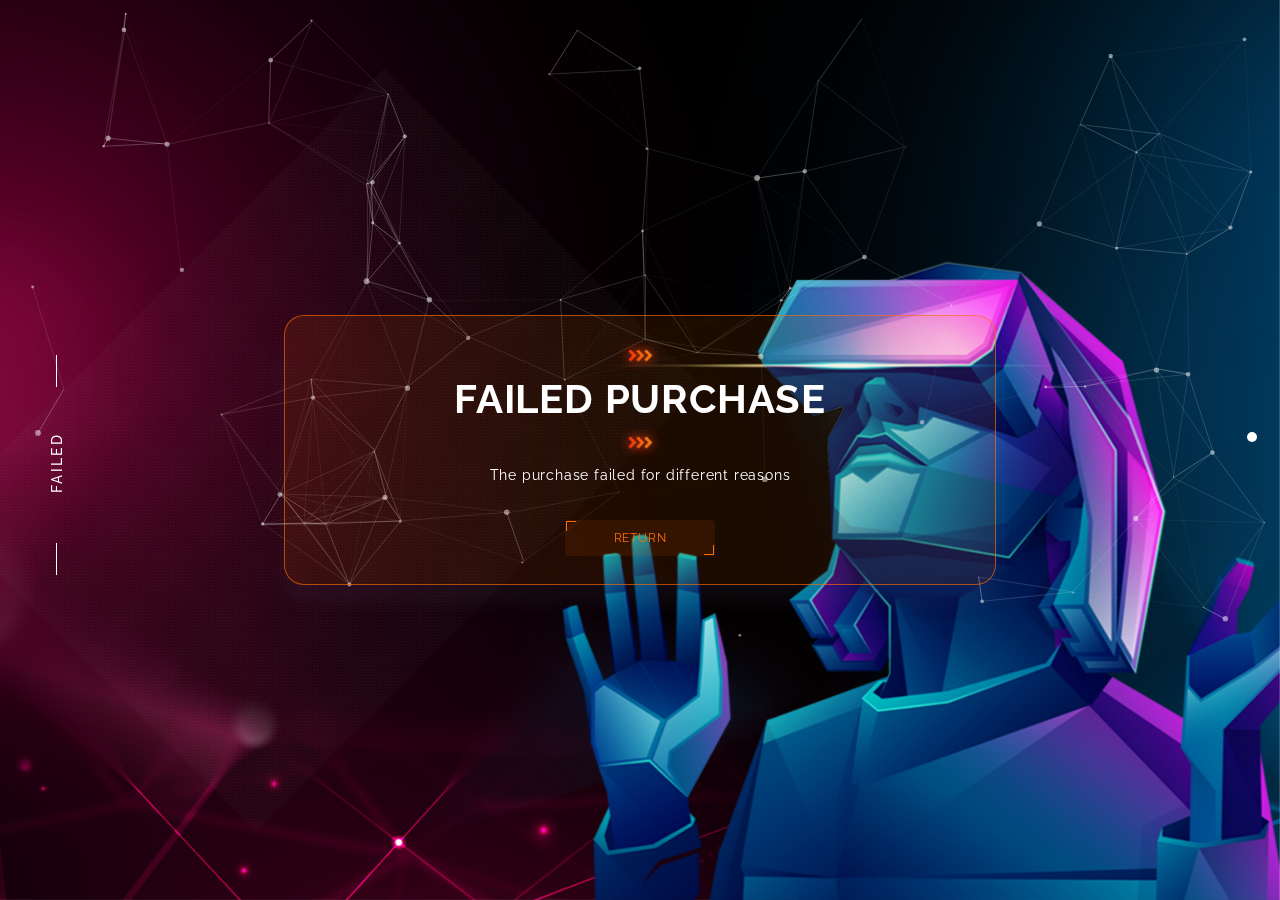
<file: failed.html>
<!DOCTYPE html>
<html lang="en">

<head>
    <meta charset="utf-8">
    <meta http-equiv="X-UA-Compatible" content="IE=edge">
    <meta name="viewport" content="width=device-width, initial-scale=1.0">
    <title> Metabiz </title>
    <!--css styles-->
    <link rel="stylesheet" href="css/bootstrap.min.css">
    <link rel="stylesheet" href="css/all.min.css">
    <link rel="stylesheet" href="css/jquery.pagepiling.min.css" />
    <link rel="stylesheet" href="css/aos.css">
    <link
        href="https://fonts.googleapis.com/css?family=Martel:200,300,400,600,700,800,900%7CRaleway:100,100i,200,200i,300,300i,400,400i,500,500i,600,600i,700,700i,800,800i,900,900i%7CRoboto:100,100i,300,300i,400,400i,500,500i,700,700i,900,900i"
        rel="stylesheet">

    <link rel="stylesheet" href="libs/tables/dataTables.bootstrap5.min.css">

    <link rel="stylesheet" href="css/reset.css">
    <link rel="stylesheet" href="css/style.css">
    <link rel="stylesheet" href="css/responsive.css">
    <link rel="stylesheet" href="css/animate.min.css">
    <!---title logo icon-->
    <link rel="shortcut icon" href="images/icono_metabiz.png" />
    <link rel="stylesheet" href="css/estilos.css">
    <!-- Respond.js IE8 support media queries -->
    <!--[if lt IE 9]>
            <script src="https://oss.maxcdn.com/respond/1.4.2/respond.min.js"></script>
    <![endif]-->

    <meta property="og:title" content="Metabiz" />
    <meta property="og:description" content="Create your own reality" />
    <meta property="og:image" content="http://imgfz.com/i/aVpKUjv.png" />
    <meta property="og:type" content="website" />
    <!-- <meta property="og:url" content="https://metabizfinal.netlify.app" /> -->
</head>


<body>
    <!-- Start Preloader -->
    <div class="preloader">
        <!-- <div class="preloader-img"></div> -->
    </div>
    <!-- End Preloader -->


    <div id="pagepiling" class="imgBg">
        <!-- Start Preloader -->
        <div class="preloaderfinal">
            <div class="preloader-img"></div>
        </div>
        <!-- End Preloader -->


        <!--Start work Section-->
        <section class="section pp-scrollable second compra-section" id="work" style="overflow: hidden;">
            <div class="particle-bg" id="welcome-image-area">
                <div id="particles-js"></div>
                <div class="content-container">
                    <div class="overlayImg"></div>
                    <div class="title-small">
                        <p>Failed</p>
                    </div>
                    <div class="display-table">
                        <div class="display-content">
                            <div class="work-content">
                                <div class="container">
                                    <div class="row justify-content-around align-items-center">
                                        <!-- Seccion de compra -->
                                        <div class="col-xl-8 text-center px-4 mt-5 mt-lg-0">
                                            <div class=" content-failed">
                                                <img src="images/arrow_orange.png" class="img-fluid animado1"
                                                    data-aos="fade-left" data-aos-offset="-1000" alt="" width="50">
                                                <h2 class="fw-bold h1 mb-0 text-center text-uppercase text-white animado1"
                                                    data-aos="fade-right" data-aos-offset="-1000">failed purchase
                                                </h2>
                                                <img src="images/arrow_orange.png" class="img-fluid animado1"
                                                    data-aos="fade-left" data-aos-offset="-1000" alt="" width="50">

                                                <p class="pb-4 animado1" data-aos="fade-left" data-aos-offset="-1000">
                                                    The purchase failed for different reasons</p>



                                                <p class="mb-2">
                                                    <a href="index.html" class="btn btn-primario py-2 mt-2 animado1"
                                                        data-aos="fade-left" data-aos-offset="-1000">Return</a>
                                                </p>


                                            </div>
                                        </div>
                                    </div>
                                </div>
                            </div>
                        </div>
                    </div>
                </div>
            </div>

        </section>
        <!--End work Section-->







    </div>

    <!-- <div id="preloaderfinal"></div> -->
    <!--javascript-->
    <script src="js/jquery.min.js"></script>
    <!-- carga de animacion -->
    <script src="js/aos.js"></script>
    <!-- <script src="js/bootstrap.min.js"></script> -->

    <!-- <script src="https://code.jquery.com/jquery-3.5.1.js"></script> -->
    <script src="libs/tables/jquery.dataTables.min.js"></script>
    <script src="libs/tables/dataTables.bootstrap5.min.js"></script>

    <script src="js/jquery.pagepiling.min.js"></script>
    <script src="js/particles.min.js"></script>
    <script src="js/app-particle.js"></script>
    <script src="https://cdn.jsdelivr.net/npm/bootstrap@5.0.2/dist/js/bootstrap.bundle.min.js"
        integrity="sha384-MrcW6ZMFYlzcLA8Nl+NtUVF0sA7MsXsP1UyJoMp4YLEuNSfAP+JcXn/tWtIaxVXM"
        crossorigin="anonymous"></script>
    <script src="js/main2.js"></script>
</body>
</file>
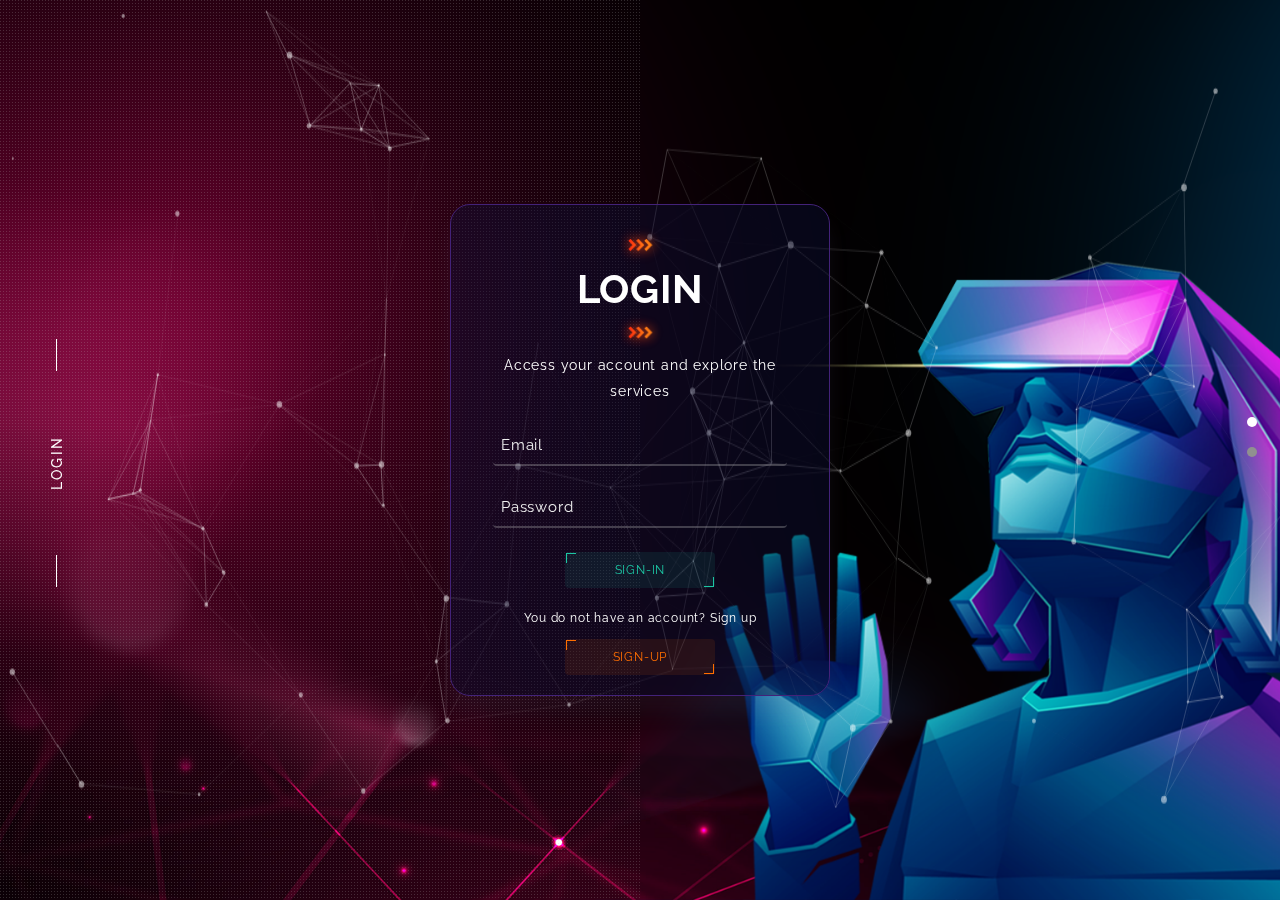
<file: login.html>
<!DOCTYPE html>
<html lang="en">

<head>
    <meta charset="utf-8">
    <meta http-equiv="X-UA-Compatible" content="IE=edge">
    <meta name="viewport" content="width=device-width, initial-scale=1.0">
    <title> Metabiz </title>
    <!--css styles-->
    <link rel="stylesheet" href="css/bootstrap.min.css">
    <link rel="stylesheet" href="css/all.min.css">
    <link rel="stylesheet" href="css/jquery.pagepiling.min.css" />
    <link rel="stylesheet" href="css/aos.css">
    <link
        href="https://fonts.googleapis.com/css?family=Martel:200,300,400,600,700,800,900%7CRaleway:100,100i,200,200i,300,300i,400,400i,500,500i,600,600i,700,700i,800,800i,900,900i%7CRoboto:100,100i,300,300i,400,400i,500,500i,700,700i,900,900i"
        rel="stylesheet">
    <link rel="stylesheet" href="css/reset.css">
    <link rel="stylesheet" href="css/style.css">
    <link rel="stylesheet" href="css/responsive.css">
    <link rel="stylesheet" href="css/animate.min.css">
    <!---title logo icon-->
    <link rel="shortcut icon" href="images/icono_metabiz.png" />
    <link rel="stylesheet" href="css/estilos.css">
    <!---title logo icon-->
    <link rel="shortcut icon" href="images/icono_metabiz.png" />
    <link rel="stylesheet" href="css/estilos.css">
    <!-- Respond.js IE8 support media queries -->
    <!--[if lt IE 9]>
            <script src="https://oss.maxcdn.com/respond/1.4.2/respond.min.js"></script>
    <![endif]-->

    <meta property="og:title" content="Metabiz" />
    <meta property="og:description" content="Create your own reality" />
    <meta property="og:image" content="http://imgfz.com/i/aVpKUjv.png" />
    <meta property="og:type" content="website" />
    <!-- <meta property="og:url" content="https://metabizfinal.netlify.app" /> -->
</head>


<body>
    <!-- Start Preloader -->
    <div class="preloader">
        <!-- <div class="preloader-img"></div> -->
    </div>
    <!-- End Preloader -->


    <div id="pagepiling" class="imgBg">
        <!-- Start Preloader -->
        <div class="preloaderfinal">
            <div class="preloader-img"></div>
        </div>
        <!-- End Preloader -->


        <!--Start Header-->


        <!--End Header-->


        <!--Start Welcome Section-->
        <section class="welcome-area home animated-text section pp-scrollable" id="welcome-area">
            <div class="particle-bg" id="welcome-image-area">
                <div id="particles-js"></div>
                <div class="content-container">
                    <div class="overlayImg"></div>
                    <div class="title-small">
                        <p>LOGIN</p>
                    </div>
                    <div class="display-table">
                        <div class="display-content">
                            <div class="work-content">
                                <div class="container">
                                    <div class="row justify-content-center align-items-center">

                                        <div class="col-lg-6 col-xl-4 text-center px-3 px-lg-0">
                                            <div class=" content-login">
                                                <img src="images/arrow_orange.png" class="img-fluid animado1"
                                                    data-aos="fade-left" alt="" width="50">
                                                <h2 class="fw-bold h1 mb-0 text-center text-uppercase text-white animado1"
                                                    data-aos="fade-right">Login</h2>
                                                <img src="images/arrow_orange.png" class="img-fluid animado1"
                                                    data-aos="fade-left" alt="" width="50">

                                                <p class="pb-4 animado1" data-aos="fade-left">
                                                    Access your account and explore the services</p>

                                                <form method="#" action="#" class="p-0 m-0 row">
                                                    <div class="col-12">
                                                        <div class="mb-4 inputsito">
                                                            <input type="text" class="form-control" id="correo" required
                                                                autocomplete="off">
                                                            <label for="correo" class="form-label">Email</label>
                                                        </div>
                                                    </div>
                                                    <div class="col-12">
                                                        <div class="mb-4 inputsito">
                                                            <input type="password" class="form-control" id="pass"
                                                                required autocomplete="off">
                                                            <label for="pass" class="form-label">Password</label>
                                                        </div>
                                                    </div>
                                                </form>


                                                <p>
                                                    <a href="compra.html" class="btn btn-secundario py-2 animado1"
                                                        data-aos="fade-right">Sign-in</a>
                                                </p>
                                                <p class="pt-3"> <small>You do not have an account? Sign up <br></small>
                                                    <a href="#register" class="btn btn-primario py-2 mt-2 animado1"
                                                        data-aos="fade-left">Sign-up</a>
                                                </p>

                                                <div class="social-icons animado1 d-none" data-aos="fade-up">
                                                    <a href="#"><i class="fab fa-facebook-f" aria-hidden="true"></i></a>
                                                    <a href="#"><i class="fab fa-twitter"></i></a>
                                                    <a href="#"><i class="fab fa-google"></i></a>
                                                    <a href="#"><i class="fab fa-skype"></i></a>
                                                    <a href="#"><i class="fab fa-linkedin-in"></i></a>
                                                </div>

                                            </div>
                                        </div>
                                    </div>
                                </div>
                            </div>
                        </div>
                    </div>
                </div>
            </div>
        </section>
        <!--End Welcome Section-->

        <!--Start work Section-->
        <section class="work section pp-scrollable second" id="work">
            <div class="particle-bg" id="welcome-image-area">
                <div id="particles-js2"></div>
                <div class="content-container">
                    <div class="display-table">
                        <div class="display-content">
                            <div class="overlayImg"></div>
                            <div class="work-header">
                                <div class="title-small">
                                    <p>REGISTER</p>
                                </div>
                            </div>
                            <div class="work-content">
                                <div class="container">
                                    <div class="row justify-content-center align-items-center">

                                        <div class="col-lg-7 col-xl-5 text-center px-3 px-lg-0 animado2"
                                            data-aos="fade-up">
                                            <div class=" content-login">
                                                <img src="images/arrow_orange.png" class="img-fluid animado2"
                                                    data-aos="fade-left" alt="" width="50">
                                                <h2 class="fw-bold h1 mb-0 text-center text-uppercase text-white animado2"
                                                    data-aos="fade-right">Register</h2>
                                                <img src="images/arrow_orange.png" class="img-fluid animado2"
                                                    data-aos="fade-left" alt="" width="50">

                                                <p class="pb-4 animado2" data-aos="fade-left">
                                                    Register and access all the services we offer</p>

                                                <form method="#" action="#" class="p-0 m-0 row" autocomplete="off">
                                                    <div class="col-12">
                                                        <div class="mb-4 inputsito">
                                                            <input type="text" class="form-control" id="user" required
                                                                autocomplete="off">
                                                            <label for="user" class="form-label">FullName</label>
                                                        </div>
                                                    </div>

                                                    <div class="col-12">
                                                        <div class="mb-4 inputsito">
                                                            <input type="text" class="form-control" id="correo" required
                                                                autocomplete="off">
                                                            <label for="correo" class="form-label">Email</label>
                                                        </div>
                                                    </div>

                                                    <div class="col-md-6">
                                                        <div class="mb-4 inputsito">
                                                            <input type="password" class="form-control" id="pass"
                                                                required autocomplete="off">
                                                            <label for="pass" class="form-label">Password</label>
                                                        </div>
                                                    </div>
                                                    <div class="col-md-6">
                                                        <div class="mb-4 inputsito">
                                                            <input type="password" class="form-control" id="pass"
                                                                required autocomplete="off">
                                                            <label for="pass" class="form-label">Re-Password</label>
                                                        </div>
                                                    </div>
                                                </form>


                                                <p>
                                                    <a href="compra.html" class="btn btn-secundario py-2 animado2"
                                                        data-aos="fade-right">Sign-up</a>
                                                </p>
                                                <p class="pt-3"> <small>do you already have an account? Sign-in
                                                        <br></small>
                                                    <a href="#login" class="btn btn-primario py-2 mt-2 animado2"
                                                        data-aos="fade-left">Sign-in</a>
                                                </p>

                                                <div class="social-icons animado1 d-none" data-aos="fade-up">
                                                    <a href="#"><i class="fab fa-facebook-f" aria-hidden="true"></i></a>
                                                    <a href="#"><i class="fab fa-twitter"></i></a>
                                                    <a href="#"><i class="fab fa-google"></i></a>
                                                    <a href="#"><i class="fab fa-skype"></i></a>
                                                    <a href="#"><i class="fab fa-linkedin-in"></i></a>
                                                </div>

                                            </div>
                                        </div>
                                    </div>

                                </div>
                            </div>
                        </div>
                    </div>
                </div>
            </div>

        </section>
        <!--End work Section-->





    </div>

    <!-- <div id="preloaderfinal"></div> -->
    <!--javascript-->
    <script src="js/jquery.min.js"></script>
    <!-- carga de animacion -->
    <script src="js/aos.js"></script>
    <script src="js/jquery.pagepiling.min.js"></script>
    <script src="js/jquery.singlePageNav.min.js"></script>
    <script src="js/particles.min.js"></script>
    <script src="js/app-particle.js"></script>
    <script src="https://cdn.jsdelivr.net/npm/bootstrap@5.0.2/dist/js/bootstrap.bundle.min.js"
        integrity="sha384-MrcW6ZMFYlzcLA8Nl+NtUVF0sA7MsXsP1UyJoMp4YLEuNSfAP+JcXn/tWtIaxVXM"
        crossorigin="anonymous"></script>
    <script src="js/main3.js"></script>
</body>
</file>
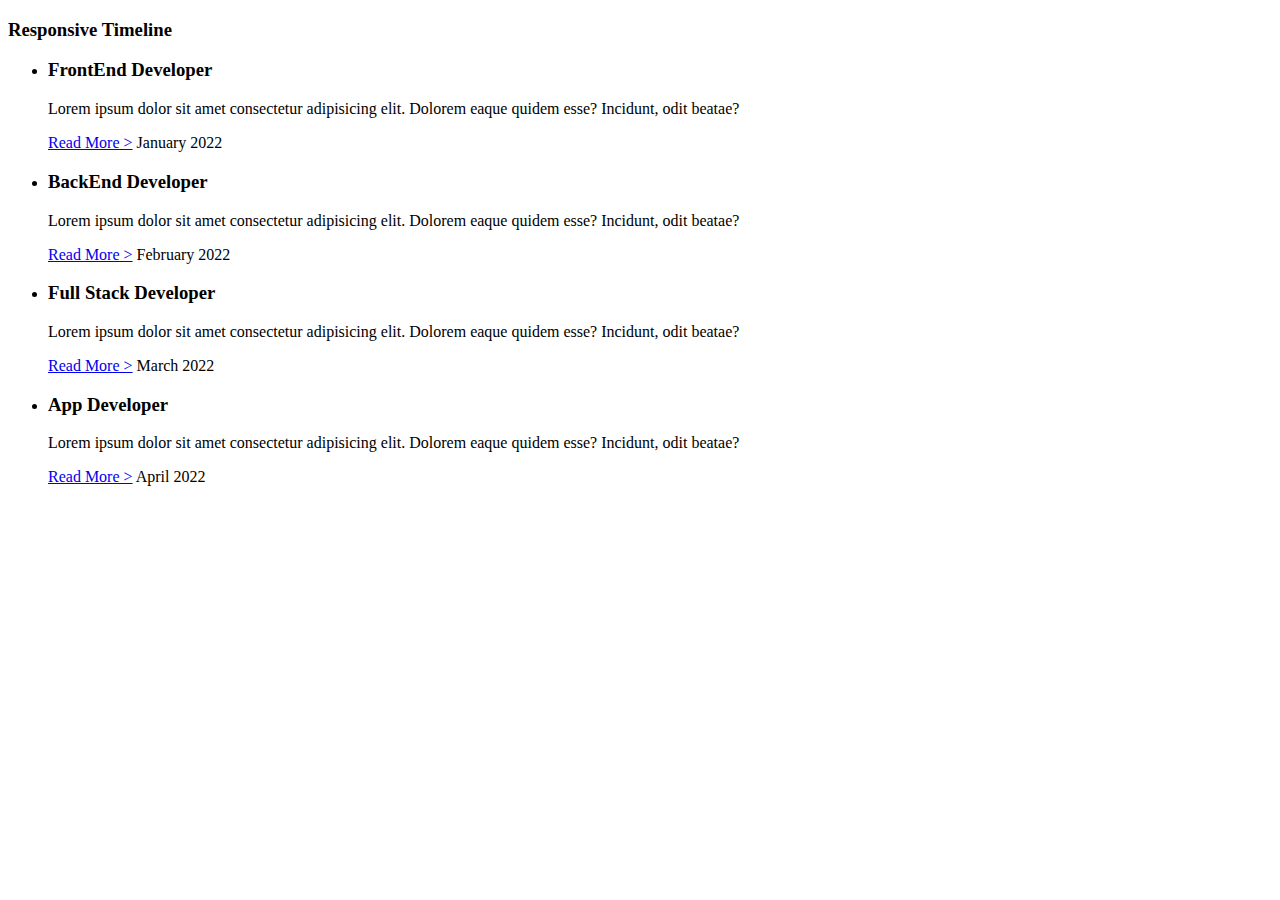
<file: prueba.html>
<!DOCTYPE html>
<html lang="en">

<head>
    <meta charset="UTF-8">
    <meta http-equiv="X-UA-Compatible" content="IE=edge">
    <meta name="viewport" content="width=device-width, initial-scale=1.0">
    <title>Responsive Timeline</title>
    <link rel="stylesheet" href="css/time.css">
</head>

<body>
    <div class="main">
        <h3 class="heading">Responsive Timeline</h3>
        <div class="container">
            <ul>
                <li>
                    <h3 class="title">FrontEnd Developer</h3>
                    <p>Lorem ipsum dolor sit amet consectetur adipisicing elit. Dolorem eaque quidem esse? Incidunt,
                        odit beatae?</p>
                    <a href="#">Read More ></a>
                    <span class="circle"></span>
                    <span class="date">January 2022</span>
                </li>
                <li>
                    <h3 class="title">BackEnd Developer</h3>
                    <p>Lorem ipsum dolor sit amet consectetur adipisicing elit. Dolorem eaque quidem esse? Incidunt,
                        odit beatae?</p>
                    <a href="#">Read More ></a>
                    <span class="circle"></span>
                    <span class="date">February 2022</span>
                </li>
                <li>
                    <h3 class="title">Full Stack Developer</h3>
                    <p>Lorem ipsum dolor sit amet consectetur adipisicing elit. Dolorem eaque quidem esse? Incidunt,
                        odit beatae?</p>
                    <a href="#">Read More ></a>
                    <span class="circle"></span>
                    <span class="date">March 2022</span>
                </li>
                <li>
                    <h3 class="title">App Developer</h3>
                    <p>Lorem ipsum dolor sit amet consectetur adipisicing elit. Dolorem eaque quidem esse? Incidunt,
                        odit beatae?</p>
                    <a href="#">Read More ></a>
                    <span class="circle"></span>
                    <span class="date">April 2022</span>
                </li>
            </ul>
        </div>
    </div>

</body>

</html>
</file>
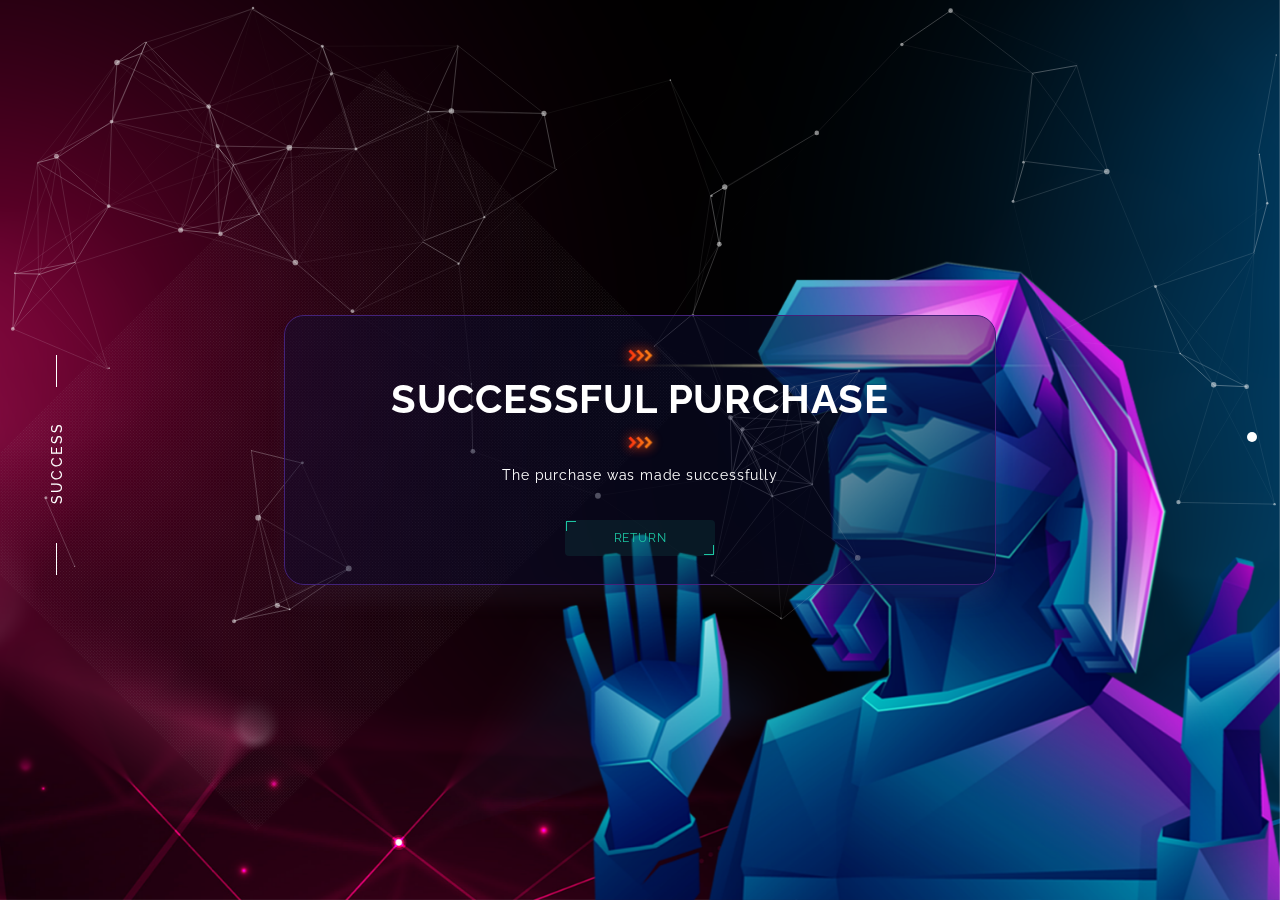
<file: success.html>
<!DOCTYPE html>
<html lang="en">

<head>
    <meta charset="utf-8">
    <meta http-equiv="X-UA-Compatible" content="IE=edge">
    <meta name="viewport" content="width=device-width, initial-scale=1.0">
    <title> Metabiz </title>
    <!--css styles-->
    <link rel="stylesheet" href="css/bootstrap.min.css">
    <link rel="stylesheet" href="css/all.min.css">
    <link rel="stylesheet" href="css/jquery.pagepiling.min.css" />
    <link rel="stylesheet" href="css/aos.css">
    <link
        href="https://fonts.googleapis.com/css?family=Martel:200,300,400,600,700,800,900%7CRaleway:100,100i,200,200i,300,300i,400,400i,500,500i,600,600i,700,700i,800,800i,900,900i%7CRoboto:100,100i,300,300i,400,400i,500,500i,700,700i,900,900i"
        rel="stylesheet">

    <link rel="stylesheet" href="libs/tables/dataTables.bootstrap5.min.css">

    <link rel="stylesheet" href="css/reset.css">
    <link rel="stylesheet" href="css/style.css">
    <link rel="stylesheet" href="css/responsive.css">
    <link rel="stylesheet" href="css/animate.min.css">
    <!---title logo icon-->
    <link rel="shortcut icon" href="images/icono_metabiz.png" />
    <link rel="stylesheet" href="css/estilos.css">
    <!-- Respond.js IE8 support media queries -->
    <!--[if lt IE 9]>
            <script src="https://oss.maxcdn.com/respond/1.4.2/respond.min.js"></script>
    <![endif]-->

    <meta property="og:title" content="Metabiz" />
    <meta property="og:description" content="Create your own reality" />
    <meta property="og:image" content="http://imgfz.com/i/aVpKUjv.png" />
    <meta property="og:type" content="website" />
    <!-- <meta property="og:url" content="https://metabizfinal.netlify.app" /> -->
</head>


<body>
    <!-- Start Preloader -->
    <div class="preloader">
        <!-- <div class="preloader-img"></div> -->
    </div>
    <!-- End Preloader -->


    <div id="pagepiling" class="imgBg">
        <!-- Start Preloader -->
        <div class="preloaderfinal">
            <div class="preloader-img"></div>
        </div>
        <!-- End Preloader -->


        <!--Start work Section-->
        <section class="section pp-scrollable second compra-section" id="work" style="overflow: hidden;">
            <div class="particle-bg" id="welcome-image-area">
                <div id="particles-js"></div>
                <div class="content-container">
                    <div class="overlayImg"></div>
                    <div class="title-small">
                        <p>Success</p>
                    </div>
                    <div class="display-table">
                        <div class="display-content">
                            <div class="work-content">
                                <div class="container">
                                    <div class="row justify-content-around align-items-center">
                                        <!-- Seccion de compra -->
                                        <div class="col-xl-8 text-center px-4 mt-5 mt-lg-0">
                                            <div class=" content-login">
                                                <img src="images/arrow_orange.png" class="img-fluid animado1"
                                                    data-aos="fade-left" data-aos-offset="-1000" alt="" width="50">
                                                <h2 class="fw-bold h1 mb-0 text-center text-uppercase text-white animado1"
                                                    data-aos="fade-right" data-aos-offset="-1000">Successful purchase
                                                </h2>
                                                <img src="images/arrow_orange.png" class="img-fluid animado1"
                                                    data-aos="fade-left" data-aos-offset="-1000" alt="" width="50">

                                                <p class="pb-4 animado1" data-aos="fade-left" data-aos-offset="-1000">
                                                    The purchase was made successfully</p>



                                                <p class="mb-2">
                                                    <a href="index.html" class="btn btn-secundario py-2 mt-2 animado1"
                                                        data-aos="fade-left" data-aos-offset="-1000">Return</a>
                                                </p>


                                            </div>
                                        </div>
                                    </div>
                                </div>
                            </div>
                        </div>
                    </div>
                </div>
            </div>

        </section>
        <!--End work Section-->







    </div>

    <!-- <div id="preloaderfinal"></div> -->
    <!--javascript-->
    <script src="js/jquery.min.js"></script>
    <!-- carga de animacion -->
    <script src="js/aos.js"></script>
    <!-- <script src="js/bootstrap.min.js"></script> -->

    <!-- <script src="https://code.jquery.com/jquery-3.5.1.js"></script> -->
    <script src="libs/tables/jquery.dataTables.min.js"></script>
    <script src="libs/tables/dataTables.bootstrap5.min.js"></script>

    <script src="js/jquery.pagepiling.min.js"></script>
    <script src="js/particles.min.js"></script>
    <script src="js/app-particle.js"></script>
    <script src="https://cdn.jsdelivr.net/npm/bootstrap@5.0.2/dist/js/bootstrap.bundle.min.js"
        integrity="sha384-MrcW6ZMFYlzcLA8Nl+NtUVF0sA7MsXsP1UyJoMp4YLEuNSfAP+JcXn/tWtIaxVXM"
        crossorigin="anonymous"></script>
    <script src="js/main2.js"></script>
</body>
</file>
<file: css/style.css>
/*------------------------------------
 *Author:
 *Template:Rivo
 *Version:1.1
 *-------------------------------------
 */

/*--------Table of Content----------
* 01.header
* 02.welcome section
* 03.about
* 04.service
* 05.portfolio
* 06.testimonial
* 07.blog
* 08.contact
* 09.footer
*----------------------------------
*/
/*-----------------header-----------------*/

header {
  padding: 10px 20px;
  display: -webkit-box;
  display: -webkit-flex;
  display: -ms-flexbox;
  display: flex;
  -webkit-box-align: center;
  -webkit-align-items: center;
  -ms-flex-align: center;
  align-items: center;
  -webkit-box-pack: justify;
  -webkit-justify-content: space-between;
  -ms-flex-pack: justify;
  justify-content: space-between;
  width: 100%;
  height:67px;
  z-index: 999;

  background:url(../images/header_metabiz.png);
	background-size:cover;
	position: absolute;
}

header #mainMenu {
  padding-top: 16px;
  padding-bottom: 7px;
}

header a .logo {
  display: inline-block;
  float: left;
}

header nav {
  float: right;
}

header nav ul li {
  display: block;
  margin-left: -2px;
}

header nav ul li a {
  color: #333;
  transition: all 0.2s;
  padding: 0px 12px;
  display: block;
  margin-left: -3px;
  font-weight: 600;
  font-size: 16px;
  padding-bottom: 18px;
  text-align: left;
}

header nav ul li.active a {
  text-decoration: line-through;
}

header nav ul li.active a::after {
  content: "";
  width: 100%;
  height: 2px;
  display: block;
}

header nav ul li a:hover {
  color: #181818;
}

header .logo {
  display: inline-block;
}

header #header-info-bar {
  width: 25% !important;
  left: 75% !important;
  background: #fff !important;
  padding: 0px 20px;
  box-shadow: 5px 0px 20px #7d7d7d;
}

#header-info-bar .modal-content {
  border: none;
  position: initial;
}

#header-info-bar .close-animatedModal {
  padding: 14px;
  position: relative;
  cursor: pointer;
}

#header-info-bar .close-animatedModal i {
  position: absolute;
  right: 14px;
  font-size: 24px !important;
  color: #000;
  padding-top: 10px;
}

.header-info-bar-on {
  z-index: 27 !important;
}

.header-info-bar-off {
  visibility: hidden;
}

.header-info-bar-on {
  visibility: visible;
}

#header-info-btn {
  float: right;
  color: #fff;
  font-size: 20px;
  z-index: 3;
  position: relative;
  display: block;
  padding-top: 6px;
}

header .modal-content {
  position: relative;
  display: -ms-flexbox;
  display: flex;
  -ms-flex-direction: column;
  flex-direction: column;
  width: 100%;
  pointer-events: auto;
  background-color: transparent;
  background-clip: padding-box;
  border: 1px solid rgba(0, 0, 0, 0.2);
  border-radius: 0.3rem;
  outline: 0;
}
#header-info-btn span {
  width: 22px;
  height: 2px;
  background: #fff;
  display: block;
  margin: 0 auto;
  margin-bottom: 5px;
  transition: all 0.3s;
}

#header-info-btn:hover .top,
#header-info-btn:hover .bottom {
  width: 12px;
}

header #newsletter {
  border-top: 1px solid #8a8a8a;
}

header .newsletter-form input {
  display: block;
  width: 100%;
  padding: 6px 10px;
  border: 1px solid #929292;
}

header .newsletter-form {
  width: 100%;
}

header .submit-btn {
  background: #000;
  color: #fff;
  padding: 8px 16px;
  margin: 0 auto;
  display: block;
  border: 1px solid #fff;
  margin-top: 20px;
  float: left;
  display: block;
  cursor: pointer;
  transition: all 0.5s;
}

header .submit-btn:hover {
  background: #484848;
}

header #newsletter h5 {
  color: #333;
  font-weight: 700;
  font-size: 16px;
  margin-top: 30px;
  margin-bottom: 20px;
  text-transform: uppercase;
}

header #newsletter label {
  margin-top: 14px;
  display: block;
  width: 100%;
  position: relative;
  float: left;
  color: #000;
}

/*-----------------------welcome section------------------*/
#particles-js {
  z-index: 3;
  position: inherit;
  height: 90%;
}

.welcome-area .image-bg {
  position: relative;
  background-size: cover !important;
  background: url("../images/imageBg.jpg");
  width: 100%;
  height: 100%;
  z-index: 2;
  box-shadow: inset 0 0 0 2000px rgba(0, 0, 0, 0.6);
}

.welcome-area .particle-bg {
  position: relative;
  background-size: cover !important;
  background: url("../images/inicio_metabiz.png");
  width: 100%;
  height: 100%;
  z-index: 2;
  box-shadow: inset 0 0 0 2000px rgba(0, 0, 0, 0.6);
}

.welcome-area .snow-bg {
  position: relative;
  background-size: cover !important;
  background: url("../images/snowBg.jpg");
  width: 100%;
  height: 100%;
  z-index: 2;
  box-shadow: inset 0 0 0 2000px rgba(0, 0, 0, 0.6);
}

.welcome-area .square-bg {
  position: relative;
  background-size: cover !important;
  background: url("../images/squareBg.jpg");
  width: 100%;
  height: 100%;
  z-index: 2;
  box-shadow: inset 0 0 0 2000px rgba(0, 0, 0, 0.6);
}
.bird.vanta-bg{
  background-size: cover !important;
  background: url("../images/birdBg.jpg");
  box-shadow: inset 0 0 0 2000px rgba(0, 0, 0, 0.6);
}

.vantaBg .welcome-area .content-container {
  height: 100%;
}

.welcome-area .title-small p::before {
  content: '';
  width: 32px;
  height: 1px;
  background: #fff;
  position: absolute;
  left: 69px;
  top: 12px;
}

.welcome-area .title-small p::after {
  content: '';
  width: 32px;
  height: 1px;
  background: #fff;
  position: absolute;
  top: 12px;
  right: 75px;
}

.welcome-area .overlayImg {
  position: absolute;
  width: 50%;
  height: 100%;
  background: url("../images/overlayImg.png");
  top: 0;
  opacity: 0.2;
}

.welcome-text {
  color: #fff;
  position: relative;
  z-index: 90;
}

.welcome-text h1,
.welcome-text #typed,
.welcome-text .typed-cursor {
  font-size: 48px;
  color: #fff;
  font-weight: 400;
  display: inline-block;
  line-height: 52px;
}

.welcome-text p {
  color: #fff;
  margin-bottom: 35px;
  max-width: 500px;
}

.welcome-text #typed span {
  font-weight: 700;
}

.welcome-area .type-wrap {
  margin-bottom: 35px;
  margin-top: 50px;
  font-family: "Martel", serif;
}

.welcome-area #typed {
  white-space: normal;
}

.welcome-text .social-icons a {
  color: #fff;
  font-size: 16px;
  padding: 0px 8px;
}

.welcome-text .social-icons a:hover {
  color: #c2bfbf;
}
.welcome-text .social-icons {
  margin-bottom: 50px;
}

.welcome-text a {
  margin: 0px 5px;
}

/*---------------------About-------------------*/
.imgBg #about {
    background: url(../images/fondo1_metabiz.png);
    background-size: cover;
    box-shadow: inset 0 0 0 2000px rgba(0, 0, 0, 0.6);
}
.imgBg .metamask {
    background: url(../images/fondo1_metabiz.png);
    background-size: cover;
    box-shadow: inset 0 0 0 2000px rgba(0, 0, 0, 0.6);
}

.vantaBg #about {
  background: #474747;
}

.img-hover {
  position: absolute;
  background: rgba(0,0,0,0.6);
  width: 75%;
  height: 95%;
  top: 12px;
  z-index: 2;
  left: 11px;
  transform: scale(0);
  transition: all 0.5s;
}

.about-img:hover .img-hover {
  transform: scale(1);
}

#about .img-hover a {
  background: #fff;
  position: absolute;
  bottom: 38px;
  padding: 14px 16px;
  display: block;
  margin: auto;
  left: 0;
  right: 0;
  width: 174px;
  text-transform: uppercase;
  font-weight: 600;
  color: #323232;
}

.about .title-small p::before {
  content: '';
  width: 32px;
  height: 1px;
  background: #fff;
  position: absolute;
  left: 51px;
  top: 12px;
}

.about .title-small p::after {
  content: '';
  width: 32px;
  height: 1px;
  background: #fff;
  position: absolute;
  top: 12px;
  right: 55px;
}

.about h4 {
  text-align: left;
  margin: 0px;
  margin-bottom: 20px;
  font-size: 32px;
  font-weight: 900;
  font-family: "Martel", serif;
  color: #fff;
  margin-top: 10px;
}

.about .title-small {
  text-align: left;
}

.about-text {
  margin-bottom: 40px;
}
.about-img {
  height: 100%;
  width: 100%;
  z-index: 0;
  position: relative;
}

.about-img img {
  height: auto;
  width: 80%;
  position: relative;
  z-index: 2;
}

.about .img-overlay {
  background: url("../images/dots.png");
  position: absolute;
  height: 100%;
  width: 82%;
  top: 34px;
  z-index: 1;
  transition: all 0.5s;
  left: 42px;
}

.about .skills {
  max-width: 80%;
}

.about .skills-content .progressbar-area h6 {
  margin-bottom: 21px;
  font-weight: 500;
  color: #6e6e6e;
  font-size: 15px;
}

.about .skills .progress-bar {
  background-color: #cbcbcb;
  position: relative;
  overflow: visible;
  box-sizing: border-box;
  padding-top: 0;
  padding-left: 10px;
  text-align: left;
  color: #fff;
  box-shadow: none;
  font-size: 10px;
  line-height: 20px;
}

.about .skill-category {
  max-width: 80%;
  margin: 0 auto;
}

.about .skills .progress {
  overflow: visible;
  height: 9px;
  margin-top: 10px;
  margin-bottom: 40px;
  letter-spacing: 1px;
  text-transform: uppercase;
  border-radius: 0;
  background: transparent;
  box-shadow: none;
  font-weight: 400;
  border: 1px solid #cbcbcb;
  padding: 2px;
}

.about .skills .progressbar-area h6 {
  margin-bottom: 16px;
  font-weight: 600;
  font-size: 15px;
  color: #fff;
  text-transform: uppercase;
}

.about .skills .progress-bar {
  width: 0%;
}
.about .skills .progress-bar span {
  position: absolute;
  top: -31px;
  right: -20px;
  display: inline-block;
  min-width: 25px;
  height: 22px;
  padding: 0 8px;
  text-align: center;
  letter-spacing: 0;
  color: #fff;
  background-color: #333;
  line-height: 21px;
  width: 36px;
}

.about .skills .progress-bar > span::before {
  position: absolute;
  bottom: -4px;
  left: 12px;
  display: block;
  width: 8px;
  height: 8px;
  content: "";
  transform: rotate(45deg);
  background-color: #333;
}

/*-----------------services section-----------------*/

.imgBg .service {
  background: url("../images/fondo1_metabiz.png");
  text-align: center;
  color: #383838;
  background-size: cover;
  box-shadow: inset 0 0 0 2000px rgba(0, 0, 0, 0.6);
}

.vantaBg .service {
  background: #1e1e1e;
  text-align: center;
  color: #383838;
}

.service .title-small p::before {
  content: '';
  width: 32px;
  height: 1px;
  background: #fff;
  position: absolute;
  left: 40px;
  top: 12px;
}

.service .title-small p::after {
  content: '';
  width: 32px;
  height: 1px;
  background: #fff;
  position: absolute;
  top: 12px;
  right: 41px;
}

.service .service-content {
  padding: 0 20px;
}

.service-header {
  padding-bottom: 16px;
}

.service .service-content span i {
  font-size: 22px;
  color: #000;
  border: 2px solid #898989;
  background: transparent;
  border-radius: 31px;
  width: 56px;
  height: 56px;
  line-height: 53px;
  transition: all 0.5s;
}

.service .service-content .content-title {
  font-size: 18px;
  margin-top: 28px;
  margin-bottom: 12px;
  color: #333;
  font-weight: 700;
}

.service-item {
  padding-bottom: 44px;
  transition: all 0.5s;
  padding-top: 56px;
  margin-top: 14px;
  background: #fff;
  padding-left: 28px;
  padding-right: 28px;
  transition: all 0.5s;
  margin-bottom: 20px;
}

.service-item:hover span i {
  color: #fff;
  border: 2px solid #000;
  background: #000;
}

/*-----------------resume section-----------------*/

.imgBg .resume{
  background: url("../images/fondo1_metabiz.png");
  background-size: cover;
  box-shadow: inset 0 0 0 2000px rgba(0, 0, 0, 0.6);
}

.vantaBg .resume{
  background: #474747;
}

.resume .title-small p::before {
  content: '';
  width: 32px;
  height: 1px;
  background: #fff;
  position: absolute;
  left: 45px;
  top: 12px;
}

.resume .title-small p::after {
  content: '';
  width: 32px;
  height: 1px;
  background: #fff;
  position: absolute;
  top: 12px;
  right: 47px;
}

.resume .resume-content {
  padding: 0 20px;
}

.resume-header {
  padding-bottom: 16px;
}

.education, .experience {
  border-left: 1px solid #999;
  padding-top: 20px;
  margin-top: 20px;
}

.resume-item {
  margin-bottom: 24px;
  margin-left: 20px;
  position: relative;
}

.resume-item::before {
  content: '';
  width: 14px;
  height: 14px;
  background: #fff;
  position: absolute;
  left: -27px;
  border-radius: 20px;
  top: 6px;
}

.res-title {
  font-weight: 700;
  font-size: 16px;
  padding: 5px 0px;
}

.res-year {
  background: #fff;
  width: 100px;
  text-align: center;
  color: #000;
  padding: 2px 0px;
  margin-bottom: 6px;
  font-family: 'Roboto', sans-serif;
  font-weight: 500;
}

.res-year::before {
  content: '';
  width: 38px;
  height: 1px;
  background: #fff;
  position: absolute;
  top: 12px;
  left: -25px;
}
/*-----------------------Portfolio section-----------------*/

.imgBg #portfolio {
  background: url(../images/fondo1_metabiz.png);
  background-size: cover;
  box-shadow: inset 0 0 0 2000px rgba(0, 0, 0, 0.6);
}

.vantaBg #portfolio {
  background: #1e1e1e;
}


.portfolio .title-small p::before {
  content: '';
  width: 32px;
  height: 1px;
  background: #fff;
  position: absolute;
  left: 29px;
  top: 12px;
}

.portfolio .title-small p::after {
  content: '';
  width: 32px;
  height: 1px;
  background: #fff;
  position: absolute;
  top: 12px;
  right: 34px;
}

.portfolio .portfolio-content {
  padding-top: 24px;
}

.portfolio-content-head ul li {
  display: inline-block;
  cursor: pointer;
  padding: 10px 4px;
  font-weight: 600;
  color: #fff;
  margin: 0px 16px;
  transition: all 0.2s;
  font-size: 14px;
  padding-top: 0px;
}

.portfolio-content-head ul li:hover {
  color: #ddd;
}

.portfolio .mixitup-control-active {
  color: #fff !important;
  border-bottom: 2px solid #fff;
}

.portfolio .mix {
  display: inline-block;
}

.portfolio-item {
  position: relative;
  margin-bottom: 20px;
}

.portfolio-content-items .row {
  margin-right: 0px;
  margin-left: 0px;
}

.portfolio-img {
  position: relative;
  z-index: 1;
  transition: all 0.5s;
  overflow: hidden;
}

.portfolio-img img {
  transition: all 0.5s;
  height: auto;
  width: 100%;
}

.portfolio-content-head {
  text-align: center;
  margin-bottom: 56px;
}

.portfolio-overlay {
  position: absolute;
  z-index: 2;
  top: 0;
  background: rgba(255, 255, 255, 0.5);
  width: 100%;
  height: 100%;
  text-align: center;
  visibility: hidden;
  transition: all 0.5s;
  overflow: hidden;
}

.portfolio-item:hover .portfolio-overlay {
  visibility: visible;
}

.overlay-content {
  position: relative;
  height: 100%;
}

.portfolio .overlay-content-item {
  position: absolute;
  left: 0;
  right: 0;
  top: -100px;
  transition: all 0.5s;
  opacity: 0;
}

.portfolio-item:hover .overlay-content-item {
  top: 20%;
  opacity: 1;
}

.portfolio-overlay .category {
  font-size: 14px;
  color: #000;
  font-weight: 600;
  margin: 0 auto;
  width: 100%;
  margin-bottom: 20px;
}

.portfolio-overlay .magnify-icon {
  height: 200px;
  width: 40px;
  margin: 0 5px;
  display: inline-block;
  transition: all 0.25s;
  position: relative;
}

.portfolio .magnify-icon p {
  background: #000;
  z-index: 10;
  height: 40px;
  width: 40px;
}

.portfolio-overlay .magnify-icon p:hover {
  background: #5f5f5f;
}

.portfolio-overlay .magnify-icon p span i {
  font-size: 15px;
  color: #fff;
  line-height: 40px;
}
/*---------------------Video section----------------*/
.imgBg .work {
  background: url(../images/fondo1_metabiz.png);
  background-size: cover;
  text-align: center;
  box-shadow: inset 0 0 0 2000px rgba(0, 0, 0, 0.6);
}

.vantaBg .work {
  background: #474747;
  text-align: center;
}

.work .title-small p::before {
  content: '';
  width: 32px;
  height: 1px;
  background: #fff;
  position: absolute;
  left: 13px;
  top: 12px;
}

.work .title-small p::after {
  content: '';
  width: 32px;
  height: 1px;
  background: #fff;
  position: absolute;
  top: 12px;
  right: 16px;
}

.work-header {
  margin-bottom: 16px;
}

.work .work-content {
  padding-top: 28px;
}

.work-title {
  color: #fff;
  font-weight: 600;
  font-size: 16px;
  text-transform: uppercase;
}

.work-item {
  max-width: 420px;
  margin: 0 auto;
  background: rgba(0,0,0,0.6);
  padding: 16px;
}

.work-item p {
  color: #dedede;
  margin-top: 4px;
}

.work-arrow {
  width: 1px;
  height: 34px;
  border-left: 1px solid #fff;
  margin: 0 auto;
  position: relative;
  margin-bottom: 2px;
}

.work-arrow::after {
  content: '';
  width: 0;
  height: 0;
  border-style: solid;
  border-width: 10px 6px 0 6px;
  border-color: #ffffff transparent transparent transparent;
  position: absolute;
  bottom: -1px;
  left: -7px;
}

.work .mfp-preloader {
  width: 30px;
  height: 30px;
  background-color: #fff;
  opacity: 0.6;
  margin: 0 auto;
  animation: rotateplane 1.2s ease-in-out infinite;
}

.work .video {
  text-align: center;
  color: #e7e7e7;
}

.work .video-area {
  background: url("../images/video-bg.jpg");
  padding: 150px 0;
  background-repeat: no-repeat;
  box-shadow: inset 0 0 0 2000px rgba(0, 0, 0, 0.6);
}

.work .video-area span i {
  font-size: 32px;
  color: #fefefe;
  line-height: 47px;
  text-align: center;
  padding-left: 7px;
}

.work .video-area .video-icon {
  width: 60px;
  height: 60px;
  border-radius: 30px;
  margin: 0 auto;
  margin-bottom: 28px;
  background: #686868;
  border: 7px solid rgba(29, 29, 29, 0.2);
}

.work .video-area h5 {
  color: #e7e7e7;
  padding-top: 7px;
  font-weight: 500;
}

/*-------------------testimonial section---------------*/

.imgBg #client-testimonial {
  background: url(../images/fondo1_metabiz.png);
  color: #383838;
  background-size: cover;
  box-shadow: inset 0 0 0 2000px rgba(0, 0, 0, 0.6);
}

.vantaBg #client-testimonial {
  background: #1e1e1e;
  color: #383838;
}

.client-testimonial .title-small p::before {
  content: '';
  width: 32px;
  height: 1px;
  background: #fff;
  position: absolute;
  left: 36px;
  top: 12px;
}

.client-testimonial .title-small p::after {
  content: '';
  width: 32px;
  height: 1px;
  background: #fff;
  position: absolute;
  top: 12px;
  right: 40px;
}

.client-testimonial .client-area {
  padding-top: 28px;
}

.client-testimonial .sub-header {
  color: #fff;
}

.client-testimonial .testimonial-header {
  padding-bottom: 16px;
}

.client-testimonial .testimonial-title h3 {
  color: #e7e7e7;
}

.client-testimonial #owl-demo-testimonial .item {
  border-radius: 3px;
  text-align: center;
  transition: all 0.5s;
  max-width: 850px;
  margin: 0 auto;
  background: #e9e9e9;
  margin: 0 20px;
  border-radius: 0px;
  transition: all 0.5s;
}

.client-testimonial #owl-demo-testimonial .item:hover {
  background: #383838;
  color: #fff;
  
}
.client-testimonial .owl-theme .owl-nav [class*="owl-"] {
  color: #fff;
  padding: 4px 11px;
  background: #000;
  border-radius: 0px;
}

.client-testimonial .client-img img {
  width: 70px;
  height: 74px;
  margin: 0 auto;
  margin-bottom: 7px;
  border-radius: 70px;
  border: 4px solid rgba(102, 102, 102, 0.2);
}

.client-testimonial .quote-text {
  padding: 36px;
  transition: all 0.5s;
  margin-bottom: 20px;
}

.client-testimonial .quote-text {
  padding: 24px;
  transition: all 0.5s;
  margin-bottom: 20px;
}

.client-testimonial .owl-theme .owl-controls .owl-page span {
  border-radius: 0px;
  background: #ccc;
}

.client-testimonial .owl-theme .owl-controls .active span {
  background: #fff;
  opacity: 0.5;
}

.client-testimonial .owl-theme .owl-controls .owl-page span {
  background: #fff;
  opacity: 1;
}

.client-testimonial .name {
  font-weight: 800;
  padding-top: 12px;
}

.client-testimonial .client-img {
  padding-top: 32px;
}

.client-testimonial .client-identity {
  margin-bottom: 10px;
}

/*-----------------blog section-----------------*/
.imgBg #blog {
  background: url(../images/fondo1_metabiz.png);
  color: #e3e3e3;
  background-size: cover;
  box-shadow: inset 0 0 0 2000px rgba(0, 0, 0, 0.6);
}

.vantaBg #blog {
  background: #474747;
  color: #e3e3e3;
}

.blog .title-small p::before {
  content: '';
  width: 32px;
  height: 1px;
  background: #fff;
  position: absolute;
  left: 38px;
  top: 12px;
}

.blog .title-small p::after {
  content: '';
  width: 32px;
  height: 1px;
  background: #fff;
  position: absolute;
  top: 12px;
  right: 40px;
}
.blog-header {
  padding-bottom: 16px;
}

.blog-title {
  font-weight: 600;
  font-size: 20px;
  padding-bottom: 8px;
}

.blog-detail {
  font-size: 13px;
  color: #a1a1a1;
  padding-bottom: 10px;
  padding-top: 8px;
}

.blog-detail span {
  color: #bcbcbc;
  padding-right: 2px;
  font-weight: 600;
}

.blog-description {
  margin-bottom: 12px;
  margin-top: 2px;
}

.blog-content {
  padding-top: 28px;
}

.blog .read-more {
  color: #fff;
  font-weight: 500;
  font-size: 16px;
  padding-top: 10px;
  display: block;
}

.blog .owl-theme .owl-nav [class*="owl-"] {
  color: #fff;
  padding: 4px 11px;
  background: #000;
  border-radius: 0px;
}

.blog .owl-nav {
  margin-top: 30px;
}

/*------------------contact section-------------*/
.imgBg .contact {
  background: url("../images/fondo1_metabiz.png");
  background-size: cover;
  color: #383838;
  box-shadow: inset 0 0 0 2000px rgba(0, 0, 0, 0.6);
}

.vantaBg .contact {
  background: #1e1e1e;
  color: #383838;
}

.contact .title-small p::before {
  content: '';
  width: 32px;
  height: 1px;
  background: #fff;
  position: absolute;
  left: 40px;
  top: 12px;
}

.contact .title-small p::after {
  content: '';
  width: 32px;
  height: 1px;
  background: #fff;
  position: absolute;
  top: 12px;
  right: 42px;
}

.contact .section-title {
  color: #fff;
}

.contact-content {
  padding-top: 28px;
}

.contact-detail {
  background: #fff;
  padding: 36px 40px;
}

.contact-header {
  padding-bottom: 16px;
}
.contact .contact-form-area {
  background: #fff;
  padding: 30px 40px;
}

.contact #form-name,
.contact #form-email,
.contact #form-subject {
  width: 100%;
  height: 45px;
  margin-bottom: 20px;
  background: #fff;
  border: none;
  margin-top: 12px;
  border-bottom: 1px solid #d8d8d8;
}

.contact .contact-text {
  padding-bottom: 10px !important;
}

.contact textarea {
  width: 100%;
  height: 150px;
  background: #fff;
  border: none;
  padding-top: 8px;
  border-bottom: 1px solid #d8d8d8;
}

.contact-detail h6 {
  margin-bottom: 16px;
  color: #3c3c3c;
  margin-top: 5px;
  font-weight: 700;
}

.contact-detail p span {
  font-weight: 700;
  padding-right: 2px;
}

.contact-detail .adress-loc {
  font-weight: 400 !important;
}

.contact-detail p {
  margin: 16px 0px;
}

.contact-detail p i {
  color: #3f3f3f;
  font-size: 20px;
  padding-right: 12px;
  width: 30px;
}

.contact-detail .social-icons a i {
  font-size: 14px;
  margin-right: 5px;
  color: #fff;
  width: 32px;
  height: 30px;
  line-height: 28px;
  text-align: center;
  transition: all 0.5s;
  display: inline-block;
}

.contact-detail .social-icons a i {
  background: #000;
}

.contact-detail .social-icons a i:hover {
  background: #4b4b4b;
}

.contact-detail .social-icons p {
  font-weight: 600;
  font-size: 18px;
  padding-top: 8px;
}

.contact #contact-submit {
  margin-top: 28px;
  padding: 10px 42px;
  border: 0px;
  margin-bottom: 4px;
  float: left;
}

.contact .result {
  color: #111;
  margin-top: 10px;
}

.result p {
  text-align: left;
  display: block;
  width: 100%;
  clear: left;
  padding-top: 10px;
}

/*---------------footer-------------*/
footer {
  padding-top: 68px;
  margin-bottom: -70px;
}

footer .copyright p {
  text-align: center;
  color: #ddd;
  font-weight: 500;
}
</file>
<file: css/responsive.css>
/*------------------------------------
 *Author:FortunaTheme
 *Template:Rivo
 *Version:1.1
 *-------------------------------------
 */
@media screen and (max-width: 480px) {
  .desktop {
    display:none;
  }
  .tablet {
    display:block;
  }
  .mobile {
    display:block;
  }
  .title-lite {
    color:white ; 
    font-weight: normal;
    font-size:24px;
  }
  .title-bold {
    color:white ; 
    font-weight: bold;
    font-size:24px;
  }
  .panel-dash {
    border: 1px dashed #04F2F9;
    margin: 20px;
  }
}
@media screen and (min-width: 481px) and (max-width: 992px) { 
  .desktop {
    display:none;
  }
  .mobile {
    display:block;
  }
  .tablet {
    display:none;
  }
  .title-lite {
    color:white ; 
    font-weight: normal;
    font-size:32px;
  }
  .title-bold {
    color:white ; 
    font-weight: bold;
    font-size:35px;
  }
  .panel-dash {
    border: none;
  }
}
@media screen and (min-width: 993px) and (max-width: 1920px) { 
  .desktop {
    display:block;
  }
  .mobile {
    display:none;
  }
  .tablet {
    display:block;
  }
  .title-lite {
    color:white ; 
    font-weight: normal;
    font-size:42px;
  }
  .title-bold {
    color:white ; 
    font-weight: bold;
    font-size:42px;
  }
  .panel-dash {
    border: 1px dashed #04F2F9;
  }
}

@media screen and (max-width: 1199px) {
  /*--------------header------------------*/
  header {
    width: 100%;
    height:67px;
    z-index: 999;

    background:url(../images/header_metabiz.png);
    position: absolute;
  }
  /*--------------about----------------*/
  .about .img-overlay {
    height: 82%;
  }
}
@media screen and (max-width: 1024px) {
  /*--------------welcome-area----------------*/
  .welcome-overlay {
    display: none;
  }
  /*--------------contact----------------*/
  .contact-form-area {
    padding: 36px 40px;
  }
}
@media screen and (min-width: 1024px) {
  /*--------------welcome area----------------*/
  .welcome-text h1,
  .welcome-text #typed,
  .welcome-text .typed-cursor {
    font-size: 56px;
  }
}

@media screen and (max-width: 991px) {
  /*--------------header----------------*/
  header #header-info-bar {
    width: 40% !important;
    left: 60% !important;
  }
  /*------padding--------*/
  .padding-style1 {
    padding: 70px 0;
  }
  /*--------------about----------------*/
  .about-content {
    margin-top: 76px;
  }
  .about .img-overlay {
    height: 101%;
  }
  .about .progressbar-area {
    margin-bottom: 70px;
  }
  .about-img {
    height: 100%;
    width: 100%;
    z-index: 0;
    position: relative;
    max-width: 60%;
  }
  /*--------------portfolio----------------*/
  .portfolio-item:hover .overlay-content-item {
    transform: translateY(0%);
  }
  /*--------------blog----------------*/
  .blog-single-item.blog-item-margin {
    margin-bottom: 50px;
  }
  .blog-single-item .blog-text a {
    margin-top: 8px;
  }
  .blog-text {
    margin-top: 32px;
  }
  .blog-img.right::before {
    content: "";
    width: 0;
    height: 0;
    border-style: solid;
    border-width: 14px 14px 0 14px;
    border-color: #ffffff transparent transparent transparent;
    position: absolute;
    left: 48%;
    top: 0px;
  }
  .blog-img.left::after {
    content: "";
    width: 0;
    height: 0;
    border-style: solid;
    position: absolute;
    left: 48%;
    bottom: 0px;
    border-color: transparent transparent #ffffff transparent;
    border-width: 0 14px 14px 14px;
  }
  /*--------------contact----------------*/
  .contact-detail p {
    margin-bottom: 18px;
  }

  .contact-detail {
    margin-bottom: 50px;
  }
  .contact textarea {
    margin-top: 18px;
  }
}
@media screen and (min-width: 992px) {
  /*--------------header----------------*/
  #header-info-btn {
    margin-right: 17px;
  }
  /*--------------blog----------------*/
  .blog-img.left::after {
    content: "";
    width: 0;
    height: 0;
    border-style: solid;
    border-width: 14px 14px 14px 0;
    border-color: transparent #ffffff transparent transparent;
    position: absolute;
    right: 0px;
    top: 46%;
  }
  .blog-img img {
    transition: all 0.5s;
    width: 100%;
  }
}
@media only screen and (max-width: 1200px) and (min-width: 991px) {
  /*--------------about----------------*/
  .img-hover {
    position: absolute;
    background: rgba(0, 0, 0, 0.6);
    width: 75%;
    height: 82%;
    top: 9px;
    z-index: 2;
    left: 9px;
    transform: scale(0);
    transition: all 0.5s;
    margin: auto;
    display: block;
  }
}
@media only screen and (max-width: 991px) and (min-width: 576px) {
  /*--------------pagepile----------------*/
  .portfolio-item:hover .overlay-content-item {
    transform: translateY(10%);
  }
}
@media only screen and (max-width: 1320px) and (min-width: 1200px) {
  /*--------------pagepile----------------*/
  #pp-nav.right {
    right: -30px;
  }
}
@media only screen and (max-width: 1120px) and (min-width: 992px) {
  /*--------------pagepile----------------*/
  #pp-nav.right {
    right: -40px;
  }
  /*--------------title small----------------*/
  .title-small {
    left: -120px;
  }
}
@media only screen and (max-width: 890px) and (min-width: 768px) {
  /*--------------pagepile----------------*/
  #pp-nav.right {
    right: -41px;
  }
  /*--------------title small----------------*/
  .title-small {
    left: -114px;
  }
}
@media only screen and (max-width: 708px) and (min-width: 576px) {
  /*--------------pagepile----------------*/
  #pp-nav.right {
    right: -41px;
  }
}
@media only screen and (max-width: 662px) and (min-width: 576px) {
  .title-small {
    left: -120px;
  }
}
@media only screen and (max-width: 1270px) and (min-width: 1200px) {
  /*--------------title small----------------*/
  .title-small {
    position: absolute;
    top: 50%;
    width: 280px;
    left: -124px;
  }
}
@media screen and (max-width: 600px) {
  /*--------------about----------------*/
  .about .skills {
    max-width: 90%;
  }
  .about-img {
    height: 100%;
    width: 100%;
    z-index: 0;
    position: relative;
    max-width: 100%;
  }
}

@media screen and (max-width: 767px) {
  /*--------------header----------------*/
  header #header-info-bar {
    width: 100% !important;
    left: 0% !important;
  }
  /*--------------service----------------*/
  .service .item {
    margin-left: 10px;
    background: #fff;
    padding: 20px;
    margin-right: 10px;
  }
  .service-header a {
    margin-top: 24px;
    margin-bottom: 40px;
  }
  /*--------------about---------------*/
  .about-text {
    padding-right: 0px;
  }
  /*--------------testimonial----------------*/
  .testimonial-content {
    margin: 0px 20px;
  }
  /*--------------work----------------*/
  .work .video-container {
    padding-bottom: 60px;
  }
  /*--------------experience----------------*/
  .experience {
    margin-top: 60px;
  }
  /*--------------portfolio----------------*/
  .portfolio-content-head ul li {
    padding-top: 10px;
  }
}
@media screen and (max-width: 575px) {
  /*--------------title small----------------*/
  .title-small {
    display: none;
  }
  /*--------------papepile----------------*/
  #pp-nav.right {
    right: -38px;
  }
  /*--------------welcome area----------------*/
  .welcome-text {
    padding: 0px 20px;
  }
  .welcome-area .overlayImg {
    position: absolute;
    width: 100%;
  }
  .welcome-area #typed {
    line-height: 38px;
    font-size: 38px;
  }
  .welcome-area .type-wrap {
    margin-bottom: 12px;
    margin-top: 50px;
    font-family: "Martel", serif;
  }
  .welcome-text h1,
  .welcome-text #typed,
  .welcome-text .typed-cursor {
    font-size: 38px;
  }
  /*-----------------about-------------------*/
  .about-img {
    padding-left: 20px;
    padding-right: 20px;
  }
  .about-content {
    margin-top: 76px;
    padding-left: 20px;
    padding-right: 20px;
  }
  .about-img img {
    height: auto;
    width: 100%;
    position: relative;
    z-index: 2;
  }
  .about .img-overlay {
    height: 101%;
    display: none;
  }
  .img-hover {
    width: 85%;
    height: 95%;
    top: 0;
    z-index: 2;
    left: 0;
    right: 0;
    margin: auto;
    bottom: 0;
  }

  .about-content {
    margin-top: 50px;
  }
  /*--------------portfolio----------------*/
  .portfolio-content-items {
    margin: 0px 7px;
  }
  /*--------------work----------------*/
  .work .work-content {
    padding-left: 20px;
    padding-right: 20px;
  }
  /*--------------testimonial----------------*/
  .client-testimonial #owl-demo-testimonial .item {
    margin: 0 36px;
  }
  /*--------------blog---------------*/
  .blog-content {
    padding-top: 28px;
    padding-left: 20px;
    padding-right: 20px;
  }
  .contact-content {
    padding-top: 28px;
    padding-left: 20px;
    padding-right: 20px;
  }
}
@media screen and (max-width: 464px) {
  /*--------------welcome-area----------------*/
  .welcome-text h1 {
    font-size: 40px;
    margin-top: 58px;
  }
  .welcome-area #typed {
    line-height: 64px;
  }
  .welcome-text a {
    margin: 0px 5px;
    margin-bottom: 20px;
  }

  /*--------------portfolio----------------*/
  .magnify-icon p {
    top: 63%;
  }

  /*-------------client-testimonial----------------*/
  .client-testimonial .testimonial-header {
    padding-bottom: 16px;
    width: 100vw;
  }
  .client-testimonial .testimonial-header .section-title {
    font-size: 40px;
    margin-bottom: 10px;
    text-align: center;
    font-weight: 800;
    color: #fff;
    font-family: "Martel", serif;
    max-width: 80%;
    margin: 0 auto;
    display: block;
  }
}

@media screen and (max-width: 1024px) {
  /*--------------welcome-area----------------*/
  .welcome-overlay {
    display: none;
  }
  /*--------------contact----------------*/
  .contact-form-area {
    padding: 36px 40px;
  }
}
@media screen and (min-width: 1024px) {
  /*--------------welcome area----------------*/
  .welcome-text h1,
  .welcome-text #typed,
  .welcome-text .typed-cursor {
    font-size: 56px;
  }
}

@media screen and (max-width: 991px) {
  /*------padding--------*/
  .padding-style1 {
    padding: 70px 0;
  }
  /*--------------portfolio----------------*/
  .portfolio .magnify-icon p {
    top: 50%;
  }

  /*--------------blog----------------*/
  .blog-single-item.blog-item-margin {
    margin-bottom: 50px;
  }
  .blog-single-item .blog-text a {
    margin-top: 8px;
  }
  /*--------------contact----------------*/
  .contact-detail p {
    margin-bottom: 18px;
  }

  .contact-detail {
    margin-bottom: 50px;
  }
  .contact textarea {
    margin-top: 18px;
  }
}

@media screen and (max-width: 600px) {
  /*--------------about----------------*/
  .about .skills {
    max-width: 90%;
  }
}

@media screen and (max-width: 500px) {
  /*--------------service----------------*/
  .service .item {
    margin-left: 0px;
    background: #fff;
    padding: 20px;
    margin-right: 0px;
  }
}
@media screen and (max-width: 464px) {
  /*--------------welcome-area----------------*/
  .welcome-text h1 {
    font-size: 40px;
    margin-top: 58px;
  }
  .welcome-area #typed {
    line-height: 48px;
  }
  .welcome-text a {
    margin: 0px 5px;
    margin-bottom: 20px;
  }
  /*--------------portfolio----------------*/
  .magnify-icon p {
    top: 63%;
  }
}
</file>
<file: css/venobox.css>
.vbox-overlay{--vbox-tools-color:#fff;--vbox-title-background:#101010;--vbox-title-width:'auto';--vbox-title-radius:0;--vbox-share-background:#101010;--vbox-share-width:'auto';--vbox-share-radius:0;--vbox-padding:0}
.vbox-overlay *,.vbox-overlay :after,.vbox-overlay :before{-webkit-backface-visibility:hidden;-webkit-box-sizing:border-box;-moz-box-sizing:border-box;box-sizing:border-box}
.vbox-overlay *{-webkit-backface-visibility:visible;backface-visibility:visible}
.vbox-overlay{display:-webkit-flex;display:flex;-webkit-flex-direction:column;flex-direction:column;-webkit-justify-content:center;justify-content:center;-webkit-align-items:center;align-items:center;position:fixed;left:0;top:0;bottom:0;right:0;z-index:999999}
.vbox-share,.vbox-title{line-height:1;position:fixed;z-index:98;text-align:center;margin:0 auto;color:var(--vbox-tools-color)}
.vbox-title{font-size:12px;background-color:var(--vbox-title-background);width:var(--vbox-title-width);border-radius:var(--vbox-title-radius);padding:12px 54px;white-space:nowrap;overflow:hidden;text-overflow:ellipsis;display:block}
.vbox-share{font-size:24px;padding:0 .35em;background-color:var(--vbox-share-background);width:var(--vbox-share-width);border-radius:var(--vbox-share-radius)}
.vbox-link-btn,button.vbox-link-btn,button.vbox-link-btn:active,button.vbox-link-btn:focus,button.vbox-link-btn:hover{border:none!important;background:0 0!important;box-shadow:none!important;color:inherit!important;padding:6px 12px;outline:0;display:inline-block;cursor:pointer}
.vbox-share a{color:inherit!important;padding:6px 12px;display:inline-block}
.vbox-share svg{z-index:10;vertical-align:middle}
.vbox-close{cursor:pointer;position:fixed;top:0;right:0;z-index:99;padding:6px 15px;color:#000;color:var(--vbox-tools-color);border:0;font-size:24px;display:flex;align-items:center;opacity:.8;transition:opacity .2s}
.vbox-close:hover{opacity:1}
.vbox-left-corner{cursor:pointer;position:fixed;left:0;top:0;overflow:hidden;line-height:1;font-size:12px;z-index:99;display:flex;align-items:center;color:var(--vbox-tools-color)}
.vbox-num{display:inline-block;padding:12px 15px}
.vbox-left{left:0}
.vbox-right{right:0}
.vbox-top{top:0}
.vbox-bottom{bottom:0}
.vbox-next,.vbox-prev{position:fixed;top:50%;margin-top:-15px;overflow:hidden;cursor:pointer;display:block;width:45px;height:45px;z-index:99;opacity:.8;transition:opacity .2s}
.vbox-next:hover,.vbox-prev:hover{opacity:1}
.vbox-next span,.vbox-prev span{position:relative;width:20px;height:20px;border:2px solid transparent;border-top-color:var(--vbox-tools-color);border-right-color:var(--vbox-tools-color);text-indent:-100px;position:absolute;top:8px;display:block}
.vbox-prev{left:15px}
.vbox-next{right:15px}
.vbox-prev span{left:10px;-ms-transform:rotate(-135deg);-webkit-transform:rotate(-135deg);transform:rotate(-135deg)}
.vbox-next span{-ms-transform:rotate(45deg);-webkit-transform:rotate(45deg);transform:rotate(45deg);right:10px}
.vbox-inline,.venoratio{position:relative;width:100%;margin:0 auto}
.venoratio::before{display:block;padding-top:var(--vb-aspect-ratio);content:""}
.venoratio>*{position:absolute;top:0;left:0;width:100%;height:100%;padding:var(--vbox-padding)}
.venoratio-1x1{--vb-aspect-ratio:100%}
.venoratio-4x3{--vb-aspect-ratio:calc(3 / 4 * 100%)}
.venoratio-16x9{--vb-aspect-ratio:calc(9 / 16 * 100%)}
.venoratio-21x9{--vb-aspect-ratio:calc(9 / 21 * 100%)}
.venoratio-full{--vb-aspect-ratio:calc(100vh - 100px)}
.vbox-child.vbox-inline,.vbox-child.venoratio{max-width:100%}
.vbox-open{overflow:hidden}
.vbox-container{position:absolute;left:0;right:0;top:0;bottom:0;overflow-x:hidden;overflow-y:scroll;overflow-scrolling:touch;-webkit-overflow-scrolling:touch;z-index:20;max-height:100%;padding:30px 0}
.vbox-content{opacity:0}
.vbox-content{text-align:center;width:100%;position:relative;overflow:hidden;padding:20px 4%;display:flex;align-items:center;justify-content:center;min-height:100%}
.vbox-container img{max-width:100%;height:auto}
.vbox-child{box-shadow:0 0 12px rgba(0,0,0,.19),0 6px 6px rgba(0,0,0,.23);max-width:100%;text-align:initial;padding:var(--vbox-padding)}
.vbox-child img{-webkit-user-select:none;-khtml-user-select:none;-moz-user-select:none;-o-user-select:none;user-select:none;display:block}
.vbox-grab .vbox-child img{cursor:grab}
.vbox-child>iframe{border:none!important}
.vbox-content.swipe-left{margin-left:-200px!important}
.vbox-content.swipe-right{margin-left:200px!important}
.vbox-preloader{-webkit-transform:translateZ(0);-moz-transform:translateZ(0);-o-transform:translateZ(0);transform:translateZ(0)}
.vbox-preloader .vbox-preloader-inner{opacity:1;transition:opacity .2s}
.vbox-hidden{display:none}
.vbox-preloader.vbox-hidden .vbox-preloader-inner{opacity:0}
.vbox-backdrop{position:absolute;left:0;top:0;width:100%;height:100%;-webkit-transform:translateZ(-1px);-moz-transform:translateZ(-1px);-o-transform:translateZ(-1px);transform:translateZ(-1px);z-index:0}
.vbox-tooltip{position:relative;display:inline-block}
.vbox-tooltip .vbox-tooltip-text{visibility:hidden;color:#fff;text-align:center;padding:0;position:absolute;z-index:1;bottom:100%;left:0;opacity:0;transition:opacity .3s;margin-bottom:2px;font-family:sans-serif}
.vbox-top .vbox-tooltip .vbox-tooltip-text{bottom:auto;top:100%;margin-bottom:0;margin-top:2px}
.vbox-tooltip-inner{padding:5px 10px;background-color:rgba(0,0,0,.9);border-radius:6px;font-size:10px}
.vbox-tooltip:hover .vbox-tooltip-text{visibility:visible;opacity:1}
.vbox-overlay{--sk-size:40px;--sk-color:#333}
.sk-center{margin:auto}
.sk-plane{width:var(--sk-size);height:var(--sk-size);background-color:var(--sk-color);animation:sk-plane 1.2s infinite ease-in-out}
@keyframes sk-plane{
0%{transform:perspective(120px) rotateX(0) rotateY(0)}
50%{transform:perspective(120px) rotateX(-180.1deg) rotateY(0)}
100%{transform:perspective(120px) rotateX(-180deg) rotateY(-179.9deg)}
}
.sk-chase{width:var(--sk-size);height:var(--sk-size);position:relative;animation:sk-chase 2.5s infinite linear both}
.sk-chase-dot{width:100%;height:100%;position:absolute;left:0;top:0;animation:sk-chase-dot 2s infinite ease-in-out both}
.sk-chase-dot:before{content:'';display:block;width:25%;height:25%;background-color:var(--sk-color);border-radius:100%;animation:sk-chase-dot-before 2s infinite ease-in-out both}
.sk-chase-dot:nth-child(1){animation-delay:-1.1s}
.sk-chase-dot:nth-child(2){animation-delay:-1s}
.sk-chase-dot:nth-child(3){animation-delay:-.9s}
.sk-chase-dot:nth-child(4){animation-delay:-.8s}
.sk-chase-dot:nth-child(5){animation-delay:-.7s}
.sk-chase-dot:nth-child(6){animation-delay:-.6s}
.sk-chase-dot:nth-child(1):before{animation-delay:-1.1s}
.sk-chase-dot:nth-child(2):before{animation-delay:-1s}
.sk-chase-dot:nth-child(3):before{animation-delay:-.9s}
.sk-chase-dot:nth-child(4):before{animation-delay:-.8s}
.sk-chase-dot:nth-child(5):before{animation-delay:-.7s}
.sk-chase-dot:nth-child(6):before{animation-delay:-.6s}
@keyframes sk-chase{
100%{transform:rotate(360deg)}
}
@keyframes sk-chase-dot{
100%,80%{transform:rotate(360deg)}
}
@keyframes sk-chase-dot-before{
50%{transform:scale(.4)}
0%,100%{transform:scale(1)}
}
.sk-bounce{width:var(--sk-size);height:var(--sk-size);position:relative}
.sk-bounce-dot{width:100%;height:100%;border-radius:50%;background-color:var(--sk-color);opacity:.6;position:absolute;top:0;left:0;animation:sk-bounce 2s infinite cubic-bezier(.455,.03,.515,.955)}
.sk-bounce-dot:nth-child(2){animation-delay:-1s}
@keyframes sk-bounce{
0%,100%{transform:scale(0)}
45%,55%{transform:scale(1)}
}
.sk-wave{width:var(--sk-size);height:var(--sk-size);display:flex;justify-content:space-between}
.sk-wave-rect{background-color:var(--sk-color);height:100%;width:15%;animation:sk-wave 1.2s infinite ease-in-out}
.sk-wave-rect:nth-child(1){animation-delay:-1.2s}
.sk-wave-rect:nth-child(2){animation-delay:-1.1s}
.sk-wave-rect:nth-child(3){animation-delay:-1s}
.sk-wave-rect:nth-child(4){animation-delay:-.9s}
.sk-wave-rect:nth-child(5){animation-delay:-.8s}
@keyframes sk-wave{
0%,100%,40%{transform:scaleY(.4)}
20%{transform:scaleY(1)}
}
.sk-pulse{width:var(--sk-size);height:var(--sk-size);background-color:var(--sk-color);border-radius:100%;animation:sk-pulse 1.2s infinite cubic-bezier(.455,.03,.515,.955)}
@keyframes sk-pulse{
0%{transform:scale(0)}
100%{transform:scale(1);opacity:0}
}
.sk-flow{width:calc(var(--sk-size) * 1.3);height:calc(var(--sk-size) * 1.3);display:flex;justify-content:space-between}
.sk-flow-dot{width:25%;height:25%;background-color:var(--sk-color);border-radius:50%;animation:sk-flow 1.4s cubic-bezier(.455,.03,.515,.955) 0s infinite both}
.sk-flow-dot:nth-child(1){animation-delay:-.3s}
.sk-flow-dot:nth-child(2){animation-delay:-.15s}
@keyframes sk-flow{
0%,100%,80%{transform:scale(.3)}
40%{transform:scale(1)}
}
.sk-swing{width:var(--sk-size);height:var(--sk-size);position:relative;animation:sk-swing 1.8s infinite linear}
.sk-swing-dot{width:45%;height:45%;position:absolute;top:0;left:0;right:0;margin:auto;background-color:var(--sk-color);border-radius:100%;animation:sk-swing-dot 2s infinite ease-in-out}
.sk-swing-dot:nth-child(2){top:auto;bottom:0;animation-delay:-1s}
@keyframes sk-swing{
100%{transform:rotate(360deg)}
}
@keyframes sk-swing-dot{
0%,100%{transform:scale(.2)}
50%{transform:scale(1)}
}
.sk-circle{width:var(--sk-size);height:var(--sk-size);position:relative}
.sk-circle-dot{width:100%;height:100%;position:absolute;left:0;top:0}
.sk-circle-dot:before{content:'';display:block;width:15%;height:15%;background-color:var(--sk-color);border-radius:100%;animation:sk-circle 1.2s infinite ease-in-out both}
.sk-circle-dot:nth-child(1){transform:rotate(30deg)}
.sk-circle-dot:nth-child(2){transform:rotate(60deg)}
.sk-circle-dot:nth-child(3){transform:rotate(90deg)}
.sk-circle-dot:nth-child(4){transform:rotate(120deg)}
.sk-circle-dot:nth-child(5){transform:rotate(150deg)}
.sk-circle-dot:nth-child(6){transform:rotate(180deg)}
.sk-circle-dot:nth-child(7){transform:rotate(210deg)}
.sk-circle-dot:nth-child(8){transform:rotate(240deg)}
.sk-circle-dot:nth-child(9){transform:rotate(270deg)}
.sk-circle-dot:nth-child(10){transform:rotate(300deg)}
.sk-circle-dot:nth-child(11){transform:rotate(330deg)}
.sk-circle-dot:nth-child(1):before{animation-delay:-1.1s}
.sk-circle-dot:nth-child(2):before{animation-delay:-1s}
.sk-circle-dot:nth-child(3):before{animation-delay:-.9s}
.sk-circle-dot:nth-child(4):before{animation-delay:-.8s}
.sk-circle-dot:nth-child(5):before{animation-delay:-.7s}
.sk-circle-dot:nth-child(6):before{animation-delay:-.6s}
.sk-circle-dot:nth-child(7):before{animation-delay:-.5s}
.sk-circle-dot:nth-child(8):before{animation-delay:-.4s}
.sk-circle-dot:nth-child(9):before{animation-delay:-.3s}
.sk-circle-dot:nth-child(10):before{animation-delay:-.2s}
.sk-circle-dot:nth-child(11):before{animation-delay:-.1s}
@keyframes sk-circle{
0%,100%,80%{transform:scale(0)}
40%{transform:scale(1)}
}
.sk-circle-fade{width:var(--sk-size);height:var(--sk-size);position:relative}
.sk-circle-fade-dot{width:100%;height:100%;position:absolute;left:0;top:0}
.sk-circle-fade-dot:before{content:'';display:block;width:15%;height:15%;background-color:var(--sk-color);border-radius:100%;animation:sk-circle-fade 1.2s infinite ease-in-out both}
.sk-circle-fade-dot:nth-child(1){transform:rotate(30deg)}
.sk-circle-fade-dot:nth-child(2){transform:rotate(60deg)}
.sk-circle-fade-dot:nth-child(3){transform:rotate(90deg)}
.sk-circle-fade-dot:nth-child(4){transform:rotate(120deg)}
.sk-circle-fade-dot:nth-child(5){transform:rotate(150deg)}
.sk-circle-fade-dot:nth-child(6){transform:rotate(180deg)}
.sk-circle-fade-dot:nth-child(7){transform:rotate(210deg)}
.sk-circle-fade-dot:nth-child(8){transform:rotate(240deg)}
.sk-circle-fade-dot:nth-child(9){transform:rotate(270deg)}
.sk-circle-fade-dot:nth-child(10){transform:rotate(300deg)}
.sk-circle-fade-dot:nth-child(11){transform:rotate(330deg)}
.sk-circle-fade-dot:nth-child(1):before{animation-delay:-1.1s}
.sk-circle-fade-dot:nth-child(2):before{animation-delay:-1s}
.sk-circle-fade-dot:nth-child(3):before{animation-delay:-.9s}
.sk-circle-fade-dot:nth-child(4):before{animation-delay:-.8s}
.sk-circle-fade-dot:nth-child(5):before{animation-delay:-.7s}
.sk-circle-fade-dot:nth-child(6):before{animation-delay:-.6s}
.sk-circle-fade-dot:nth-child(7):before{animation-delay:-.5s}
.sk-circle-fade-dot:nth-child(8):before{animation-delay:-.4s}
.sk-circle-fade-dot:nth-child(9):before{animation-delay:-.3s}
.sk-circle-fade-dot:nth-child(10):before{animation-delay:-.2s}
.sk-circle-fade-dot:nth-child(11):before{animation-delay:-.1s}
@keyframes sk-circle-fade{
0%,100%,39%{opacity:0;transform:scale(.6)}
40%{opacity:1;transform:scale(1)}
}
.sk-grid{width:var(--sk-size);height:var(--sk-size)}
.sk-grid-cube{width:33.33%;height:33.33%;background-color:var(--sk-color);float:left;animation:sk-grid 1.3s infinite ease-in-out}
.sk-grid-cube:nth-child(1){animation-delay:.2s}
.sk-grid-cube:nth-child(2){animation-delay:.3s}
.sk-grid-cube:nth-child(3){animation-delay:.4s}
.sk-grid-cube:nth-child(4){animation-delay:.1s}
.sk-grid-cube:nth-child(5){animation-delay:.2s}
.sk-grid-cube:nth-child(6){animation-delay:.3s}
.sk-grid-cube:nth-child(7){animation-delay:0s}
.sk-grid-cube:nth-child(8){animation-delay:.1s}
.sk-grid-cube:nth-child(9){animation-delay:.2s}
@keyframes sk-grid{
0%,100%,70%{transform:scale3D(1,1,1)}
35%{transform:scale3D(0,0,1)}
}
.sk-fold{width:var(--sk-size);height:var(--sk-size);position:relative;transform:rotateZ(45deg)}
.sk-fold-cube{float:left;width:50%;height:50%;position:relative;transform:scale(1.1)}
.sk-fold-cube:before{content:'';position:absolute;top:0;left:0;width:100%;height:100%;background-color:var(--sk-color);animation:sk-fold 2.4s infinite linear both;transform-origin:100% 100%}
.sk-fold-cube:nth-child(2){transform:scale(1.1) rotateZ(90deg)}
.sk-fold-cube:nth-child(4){transform:scale(1.1) rotateZ(180deg)}
.sk-fold-cube:nth-child(3){transform:scale(1.1) rotateZ(270deg)}
.sk-fold-cube:nth-child(2):before{animation-delay:.3s}
.sk-fold-cube:nth-child(4):before{animation-delay:.6s}
.sk-fold-cube:nth-child(3):before{animation-delay:.9s}
@keyframes sk-fold{
0%,10%{transform:perspective(140px) rotateX(-180deg);opacity:0}
25%,75%{transform:perspective(140px) rotateX(0);opacity:1}
100%,90%{transform:perspective(140px) rotateY(180deg);opacity:0}
}
.sk-wander{width:var(--sk-size);height:var(--sk-size);position:relative}
.sk-wander-cube{background-color:var(--sk-color);width:20%;height:20%;position:absolute;top:0;left:0;--sk-wander-distance:calc(var(--sk-size) * 0.75);animation:sk-wander 2s ease-in-out -2s infinite both}
.sk-wander-cube:nth-child(2){animation-delay:-.5s}
.sk-wander-cube:nth-child(3){animation-delay:-1s}
@keyframes sk-wander{
0%{transform:rotate(0)}
25%{transform:translateX(var(--sk-wander-distance)) rotate(-90deg) scale(.6)}
50%{transform:translateX(var(--sk-wander-distance)) translateY(var(--sk-wander-distance)) rotate(-179deg)}
50.1%{transform:translateX(var(--sk-wander-distance)) translateY(var(--sk-wander-distance)) rotate(-180deg)}
75%{transform:translateX(0) translateY(var(--sk-wander-distance)) rotate(-270deg) scale(.6)}
100%{transform:rotate(-360deg)}
}
</file>
<file: css/estilos.css>
h2 {
  color: #18bff5 !important;
  text-align: justify;
  font-weight: bold !important;
}

.text-warning {
  color: #ff6e00 !important;
}

.text-info {
  color: #04F2F9 !important;
}

.welcome-area .particle-bg {
  -webkit-box-shadow: none;
          box-shadow: none;
}

.btn-default:hover {
  color: #ff6e00 !important;
}

.btn-default:focus {
  outline: none;
  -webkit-box-shadow: none;
          box-shadow: none;
}

.menu-desk li a {
  color: white;
  font-size: 12px;
}

.menu-desk li.active {
  border-bottom: 1px solid #ff6e00;
}

.menu-desk li.active a {
  color: #ff6e00;
}

/* .home .content-container{
    overflow: hidden;
}
.overlayImg{
    width: 100%;
    height: 200% !important;
} */
.contenedor-video {
  z-index: 10;
  border-radius: 15px;
  -webkit-box-shadow: 5px 5px 20px 1px rgba(255, 110, 0, 0.1);
          box-shadow: 5px 5px 20px 1px rgba(255, 110, 0, 0.1);
}

.contenedor-video a {
  background-color: rgba(255, 255, 255, 0.7);
  width: 7rem;
  height: 7rem;
  display: -webkit-box;
  display: -ms-flexbox;
  display: flex;
  border-radius: 50%;
  color: #ff6e00;
  font-size: 2rem;
  -webkit-box-pack: center;
      -ms-flex-pack: center;
          justify-content: center;
  -webkit-box-align: center;
      -ms-flex-align: center;
          align-items: center;
  text-decoration: none;
  top: 50%;
  left: 50%;
  -webkit-transform: translate(-50%, -50%);
          transform: translate(-50%, -50%);
  background-clip: padding-box;
  /* asemos que el border creado no se una con el color de fondo y con padding se aleja del color */
  border: 0 solid transparent;
  -webkit-transition: all 0.5s ease;
  transition: all 0.5s ease;
}

.contenedor-video a:hover {
  background-color: #ff6e00;
  color: white;
  border: 0.8rem solid rgba(255, 255, 255, 0.5);
}

/* // bootstrap usa text-truncate para hacer lo mismo
  .contenedor-video{
      overflow: hidden;
  } */
.contenedor-video img {
  -webkit-transition: all 0.5s ease;
  transition: all 0.5s ease;
}

.contenedor-video:hover img {
  -webkit-transform: scale(1.2);
          transform: scale(1.2);
}

.vbox-close {
  margin-top: 20px;
  margin-right: 20px;
  color: #ff6e00 !important;
}

@media (min-width: 992px) {
  .venoratio {
    width: 960px;
    height: 540px;
  }
}

.work .display-content {
  position: relative;
  overflow: hidden;
}

.work .overlayImg {
  position: absolute;
  width: 100%;
  height: 100%;
  background: url(../images/overlayImg.png);
  opacity: .1;
  -webkit-transform-origin: top right;
          transform-origin: top right;
  -webkit-transform: skewY(-30deg);
          transform: skewY(-30deg);
}

.about .display-content {
  position: relative;
  overflow: hidden;
}

.about .overlayImg {
  position: absolute;
  width: 100%;
  height: 100%;
  background: url(../images/overlayImg.png);
  z-index: -1;
  opacity: .1;
  -webkit-transform-origin: top left;
          transform-origin: top left;
  -webkit-transform: skewY(-45deg);
          transform: skewY(-45deg);
}

.objetivo .display-content {
  position: relative;
  overflow: hidden;
}

.objetivo .overlayImg {
  position: absolute;
  width: 125%;
  height: 100%;
  background: url(../images/overlayImg.png);
  z-index: -1;
  opacity: .1;
  -webkit-transform-origin: top right;
          transform-origin: top right;
  -webkit-transform: skewY(-160deg);
          transform: skewY(-160deg);
}

p span {
  font-weight: bold;
}

.imgBg .work,
.imgBg #blog,
.imgBg #portfolio,
.imgBg #client-testimonial,
.imgBg #service,
.imgBg .resume,
.imgBg .metamask,
.imgBg #contact,
.imgBg #about {
  -webkit-box-shadow: none !important;
          box-shadow: none !important;
}

.btn-primario {
  text-transform: uppercase;
  width: 150px;
  background: rgba(253, 105, 0, 0.1);
  position: relative;
  color: #ff6e00;
  font-size: 12px;
  -webkit-transition: .5s;
  transition: .5s;
}

.btn-primario:focus {
  color: #ff6e00;
  border: none;
  -webkit-box-shadow: none;
          box-shadow: none;
}

.btn-secundario {
  text-transform: uppercase;
  width: 150px;
  background: rgba(29, 197, 163, 0.1);
  position: relative;
  color: #1DC5A3;
  font-size: 12px;
  -webkit-transition: .5s;
  transition: .5s;
}

.btn-secundario:focus {
  color: #1DC5A3;
  border: none;
  -webkit-box-shadow: none;
          box-shadow: none;
}

.btn-primario::before {
  position: absolute;
  content: "";
  top: 0;
  left: 0;
  width: 10px;
  height: 10px;
  border-top: 1px solid #ff6e00;
  border-left: 1px solid #ff6e00;
  -webkit-transition: .5s;
  transition: .5s;
}

.btn-primario::after {
  position: absolute;
  content: "";
  bottom: 0;
  right: 0;
  width: 10px;
  height: 10px;
  border-bottom: 1px solid #ff6e00;
  border-right: 1px solid #ff6e00;
  -webkit-transition: .5s;
  transition: .5s;
}

.btn-primario:hover {
  color: #ff6e00;
}

.btn-primario:hover::before,
.btn-primario:hover::after {
  width: 100%;
  height: 100%;
}

.btn-secundario::before {
  position: absolute;
  content: "";
  top: 0;
  left: 0;
  width: 10px;
  height: 10px;
  border-top: 1px solid #1DC5A3;
  border-left: 1px solid #1DC5A3;
  -webkit-transition: .5s;
  transition: .5s;
}

.btn-secundario::after {
  position: absolute;
  content: "";
  bottom: 0;
  right: 0;
  width: 10px;
  height: 10px;
  border-bottom: 1px solid #1DC5A3;
  border-right: 1px solid #1DC5A3;
  -webkit-transition: .5s;
  transition: .5s;
}

.btn-secundario:hover {
  color: #1DC5A3;
}

.btn-secundario:hover::before,
.btn-secundario:hover::after {
  width: 100%;
  height: 100%;
}

.content-service {
  width: 100%;
  position: relative;
  background: rgba(253, 105, 0, 0.1);
  -webkit-transition: .5s;
  transition: .5s;
}

.content-service:hover {
  background: rgba(253, 105, 0, 0.3);
}

.content-service::before {
  position: absolute;
  content: "";
  top: 0;
  left: 0;
  width: 10px;
  height: 10px;
  border-top: 1px solid #ff6e00;
  border-left: 1px solid #ff6e00;
  -webkit-transition: .5s;
  transition: .5s;
}

.content-service::after {
  position: absolute;
  content: "";
  bottom: 0;
  right: 0;
  width: 10px;
  height: 10px;
  border-bottom: 1px solid #ff6e00;
  border-right: 1px solid #ff6e00;
  -webkit-transition: .5s;
  transition: .5s;
}

.content-service:hover::before,
.content-service:hover::after {
  width: 100%;
  height: 100%;
}

.swiper-button-next::after,
.swiper-button-prev::after {
  font-family: "Font Awesome 5 Free";
  content: "\f053";
  font-weight: 900;
  color: white;
  -webkit-transition: color ease 0.5s;
  transition: color ease 0.5s;
}

.swiper-button-next::after {
  content: "\f054";
}

.swiper-button-next:hover::after,
.swiper-button-prev:hover::after {
  color: #ff6e00;
}

.swiper-pagination-bullet {
  width: 1.4rem;
  height: 1.4rem;
  display: inline-block;
  border-radius: 100%;
  background: #000;
  opacity: 0.2;
  -webkit-transition: opacity ease 0.5s;
  transition: opacity ease 0.5s;
}

.swiper-pagination-bullet:hover {
  opacity: 0.5;
}

.swiper-pagination-bullet-active {
  opacity: 1;
  background: #ff6e00;
}

.swiper-pagination-bullet-active:hover {
  opacity: 1;
}

.header-info-area .menu li a {
  text-decoration: none !important;
}

.header-info-area li.active a {
  color: #ff6e00 !important;
}

/*--------------------------------------------------------------
# Preloader
--------------------------------------------------------------*/
.preloader {
  position: fixed;
  inset: 0;
  z-index: 9999;
  overflow: hidden;
  background: #0d0057;
  background: linear-gradient(218deg, #0d0057 27%, #77052a 100%);
  filter: progid:DXImageTransform.Microsoft.gradient(startColorstr="#0d0057", endColorstr="#77052a", GradientType=1);
  -webkit-transition: all 0.6s ease-out;
  transition: all 0.6s ease-out;
  width: 100%;
  height: 100vh;
}

.preloader:before,
.preloader:after {
  content: "";
  position: absolute;
  border: 4px solid #ff6e00;
  border-radius: 50%;
  -webkit-animation: animate-preloader 2s cubic-bezier(0, 0.2, 0.8, 1) infinite;
  animation: animate-preloader 2s cubic-bezier(0, 0.2, 0.8, 1) infinite;
}

.preloader:after {
  -webkit-animation-delay: -0.5s;
  animation-delay: -0.5s;
}

@-webkit-keyframes animate-preloader {
  0% {
    width: 10px;
    height: 10px;
    top: calc(50% - 5px);
    left: calc(50% - 5px);
    opacity: 1;
  }
  100% {
    width: 72px;
    height: 72px;
    top: calc(50% - 36px);
    left: calc(50% - 36px);
    opacity: 0;
  }
}

@keyframes animate-preloader {
  0% {
    width: 10px;
    height: 10px;
    top: calc(50% - 5px);
    left: calc(50% - 5px);
    opacity: 1;
  }
  100% {
    width: 72px;
    height: 72px;
    top: calc(50% - 36px);
    left: calc(50% - 36px);
    opacity: 0;
  }
}

.sigin {
  opacity: 0;
}

@media screen and (min-width: 1400px) and (max-width: 1920px) {
  .sigin {
    opacity: 1;
  }
}

.preloader2 {
  inset: 0;
  z-index: 9999;
  overflow: hidden;
  -webkit-transition: all 0.6s ease-out;
  transition: all 0.6s ease-out;
  width: 200px;
  height: 200px;
}

.preloader2:before,
.preloader2:after {
  content: "";
  position: absolute;
  border: 4px solid #ff6e00;
  border-radius: 50%;
  -webkit-animation: animate-preloader2 2s cubic-bezier(0, 0.2, 0.8, 1) infinite;
  animation: animate-preloader2 2s cubic-bezier(0, 0.2, 0.8, 1) infinite;
}

.preloader2:after {
  -webkit-animation-delay: -0.5s;
  animation-delay: -0.5s;
}

@-webkit-keyframes animate-preloader2 {
  0% {
    width: 10px;
    height: 10px;
    top: calc(50% - 5px);
    left: calc(50% - 5px);
    opacity: 1;
  }
  100% {
    width: 72px;
    height: 72px;
    top: calc(50% - 36px);
    left: calc(50% - 36px);
    opacity: 0;
  }
}

@keyframes animate-preloader2 {
  0% {
    width: 10px;
    height: 10px;
    top: calc(50% - 5px);
    left: calc(50% - 5px);
    opacity: 1;
  }
  100% {
    width: 72px;
    height: 72px;
    top: calc(50% - 36px);
    left: calc(50% - 36px);
    opacity: 0;
  }
}

/* Estilos para el timeline roadMap */
.container-road {
  width: 70%;
  height: auto;
  position: relative;
}

.container-road ul {
  list-style: none;
}

.container-road ul::after {
  position: absolute;
  content: '';
  width: 20px;
  height: 100%;
  background: red;
  top: 0;
  z-index: 100;
}

.container-road ul li {
  width: 50%;
  height: auto;
  padding: 15px 20px;
  -webkit-box-shadow: 1px 2px 12px rgba(0, 0, 0, 0.284);
          box-shadow: 1px 2px 12px rgba(0, 0, 0, 0.284);
  border-radius: 10px;
  margin-bottom: 30px;
  background: rgba(253, 105, 0, 0.1);
  -webkit-transition: .5s;
  transition: .5s;
  z-index: 99;
  position: relative;
}

.container-road ul li:hover {
  background: rgba(253, 105, 0, 0.3);
}

.container-road ul li::before {
  position: absolute;
  content: "";
  top: 0;
  left: 0;
  width: 10px;
  height: 10px;
  border-top: 1px solid #ff6e00;
  border-left: 1px solid #ff6e00;
  -webkit-transition: .5s;
  transition: .5s;
}

.container-road ul li::after {
  position: absolute;
  content: "";
  bottom: 0;
  right: 0;
  width: 10px;
  height: 10px;
  border-bottom: 1px solid #ff6e00;
  border-right: 1px solid #ff6e00;
  -webkit-transition: .5s;
  transition: .5s;
}

.container-road ul li:hover::before,
.container-road ul li:hover::after {
  width: 100%;
  height: 100%;
}

.container-road ul li:nth-child(odd) {
  float: left;
  clear: right;
  -webkit-transform: translateX(-30px);
          transform: translateX(-30px);
}

.container-road ul li:nth-child(even) {
  float: right;
  clear: left;
  -webkit-transform: translateX(30px);
          transform: translateX(30px);
}

/* .container-road ul li:nth-child(4){
	margin-bottom: 0;
} */
.container-road ul li .title {
  font-size: 20px;
  font-weight: bold;
  color: #ff6e00;
}

.container-road ul li p {
  font-size: 15px;
  color: #04F2F9;
  margin: 7px 0;
  line-height: 23px;
}

.container-road ul li .date {
  position: absolute;
  top: -60px;
  width: 50px;
  height: 50px;
  border-radius: 50%;
  color: #fff;
  display: -ms-grid;
  display: grid;
  place-items: center;
  font-size: 14px;
  -webkit-box-shadow: 1px 2px 6px rgba(0, 0, 0, 0.418);
          box-shadow: 1px 2px 6px rgba(0, 0, 0, 0.418);
}

.container-road ul li .fecha {
  position: absolute;
  top: -52px;
  color: #fff;
  width: auto;
  height: auto;
  padding: 5px 15px;
  border-radius: 10px;
  display: -ms-grid;
  display: grid;
  place-items: center;
  font-size: 14px;
  -webkit-box-shadow: 1px 2px 6px rgba(0, 0, 0, 0.418);
          box-shadow: 1px 2px 6px rgba(0, 0, 0, 0.418);
}

.container-road ul li:nth-child(odd) .date {
  right: 0px;
}

.container-road ul li:nth-child(even) .date {
  left: 0px;
}

.container-road ul li:nth-child(odd) .fecha {
  right: 80px;
}

.container-road ul li:nth-child(even) .fecha {
  left: 80px;
}

.container-road ul li .circle {
  width: 30px;
  height: 30px;
  background-color: rgba(255, 110, 0, 0.3);
  border-radius: 50%;
  position: absolute;
  top: 0;
  z-index: 99;
}

.container-road ul li .circle::before {
  content: ' ';
  width: 15px;
  height: 15px;
  background-color: #ff6e00;
  border-radius: 50%;
  position: absolute;
  top: 50%;
  left: 50%;
  -webkit-transform: translate(-50%, -50%);
          transform: translate(-50%, -50%);
}

.container-road ul li .circle::after {
  content: ' ';
  width: 5px;
  height: 80px;
  background-color: #ff6e00;
  position: absolute;
  top: 25px;
  bottom: 0;
  left: 50%;
  -webkit-transform: translateX(-50%);
          transform: translateX(-50%);
}

.container-road ul li:nth-child(odd) .circle {
  right: -30px;
  -webkit-transform: translate(50%, -50%);
          transform: translate(50%, -50%);
}

.container-road ul li:nth-child(even) .circle {
  left: -30px;
  -webkit-transform: translate(-50%, -50%);
          transform: translate(-50%, -50%);
}

/*  ----  Media Query Started  ----  */
@media screen and (max-width: 1224px) {
  .container-road {
    width: 85%;
  }
}

@media screen and (max-width: 933px) {
  .container-road {
    width: 100%;
    padding-right: 30px;
    -webkit-transform: translateX(15px);
            transform: translateX(15px);
  }
  .container-road ul li .circle::after {
    height: 110px;
  }
  .container-road ul::after {
    left: -30px;
  }
  .container-road ul li {
    width: 100%;
    float: none;
    clear: none;
    margin-bottom: 80px;
  }
  .container-road ul li:nth-child(even),
  .container-road ul li:nth-child(odd) {
    -webkit-transform: translateX(0);
            transform: translateX(0);
    text-align: left;
  }
  .container-road ul li:nth-child(odd) .date {
    left: 0px;
  }
  .container-road ul li:nth-child(odd) .fecha {
    left: 80px;
  }
  .container-road ul li:nth-child(even) .fecha {
    right: 80px;
  }
  .container-road ul li:nth-child(odd) .circle {
    left: -30px;
    -webkit-transform: translate(-50%, -50%);
            transform: translate(-50%, -50%);
  }
  .container-road ul li:nth-child(even) {
    -webkit-transform: translateX(0);
            transform: translateX(0);
  }
}

.road1 {
  background: #005284;
}

.road2 {
  background: #00b3e6;
}

.road3 {
  background: #00d2db;
}

.road4 {
  background: #a3073d;
}

.road5 {
  background: #ff4755;
}

.road6 {
  background: #fc9416;
}

.road7 {
  background: #ffc546;
}

/* Seccion de arreglos */
@media (max-width: 567px) {
  .swiper-slide h3 {
    font-size: 23px;
  }
  .panel-dash {
    border: none !important;
    margin: 0;
  }
  .titulometa {
    font-size: 50px !important;
  }
}

.swiper-pagination-bullet {
  background: #ff6e00 !important;
}

/* Seccion de logins */
.content-login {
  position: relative;
  border-radius: 20px;
  background-color: #0c0f356e;
  border: 1px solid #432279;
  padding: 20px 30px;
  z-index: 99;
  -webkit-box-shadow: 0px 17px 19px rgba(109, 100, 139, 0.1);
          box-shadow: 0px 17px 19px rgba(109, 100, 139, 0.1);
  -webkit-transition: all .3s ease-in-out;
  transition: all .3s ease-in-out;
}

.content-login:hover {
  border: 1px solid #5223c7;
  -webkit-box-shadow: 0px 17px 19px rgba(109, 100, 139, 0.31);
          box-shadow: 0px 17px 19px rgba(109, 100, 139, 0.31);
}

.content-login::after,
.content-login::before {
  content: "";
  position: absolute;
  top: auto;
  bottom: 0;
  left: 0;
  border-radius: 30px;
  background-color: transparent;
  /* -webkit-transition: all 0.5s; */
  -webkit-transition: all 0.5s;
  transition: all 0.5s;
  width: 100%;
  height: 100%;
  z-index: -2;
}

.content-login:hover::before {
  background-color: #0c0f356e;
  -webkit-transform: rotate(2deg) translateX(-7px) translateY(11px) !important;
          transform: rotate(2deg) translateX(-7px) translateY(11px) !important;
}

.content-login:hover::after {
  background-color: #0c0f356e;
  -webkit-transform: rotate(2deg) translateX(7px) translateY(-11px) !important;
          transform: rotate(2deg) translateX(7px) translateY(-11px) !important;
}

#particle-js {
  z-index: 0;
}

.form-control {
  width: 100%;
  background-color: transparent;
  color: white;
  border: none;
  border-bottom: 2px solid rgba(192, 192, 192, 0.3);
  outline: 0 !important;
}

.inputsito {
  width: 100%;
  position: relative;
}

.form-label {
  position: absolute;
  left: 8px;
  bottom: 0px;
  color: #eee;
  font-size: 15px;
  pointer-events: none;
  -webkit-transition: all .3s ease;
  transition: all .3s ease;
}

.form-control:focus {
  -webkit-box-shadow: 0px 12px 15px -5px rgba(255, 110, 0, 0.75);
          box-shadow: 0px 12px 15px -5px rgba(255, 110, 0, 0.75);
}

.form-control:valid,
.form-control:focus {
  background-color: transparent !important;
  border-bottom: 2px solid #ff6e00;
  color: white;
}

.form-control:valid ~ .form-label,
.form-control:focus ~ .form-label {
  -webkit-transform: translate(-5px, -22px);
          transform: translate(-5px, -22px);
  font-size: 12px;
  color: #ff6e00;
}

input:-webkit-autofill,
input:-webkit-autofill:hover,
input:-webkit-autofill:focus,
textarea:-webkit-autofill,
textarea:-webkit-autofill:hover,
textarea:-webkit-autofill:focus,
select:-webkit-autofill,
select:-webkit-autofill:hover,
select:-webkit-autofill:focus {
  background-color: transparent !important;
  border-bottom: 2px solid #ff6e00;
  color: white;
  -webkit-text-fill-color: white;
  -webkit-transition: background-color 5000s ease-in-out 0s;
  transition: background-color 5000s ease-in-out 0s;
}

/* Seccion de compra */
.content-datos {
  width: 80%;
  margin: auto;
  height: auto;
  padding: 15px 20px;
  -webkit-box-shadow: 1px 2px 12px rgba(0, 0, 0, 0.284);
          box-shadow: 1px 2px 12px rgba(0, 0, 0, 0.284);
  border-radius: 10px;
  margin-bottom: 30px;
  background: rgba(253, 105, 0, 0.1);
  border: 1px solid #ff6f00a1;
  -webkit-transition: .5s;
  transition: .5s;
  z-index: 99;
  position: relative;
}

.content-failed:hover,
.content-datos:hover {
  border: 1px solid #ff6e00;
  -webkit-box-shadow: 0px 17px 19px rgba(253, 105, 0, 0.1);
          box-shadow: 0px 17px 19px rgba(253, 105, 0, 0.1);
}

.content-failed {
  position: relative;
  border-radius: 20px;
  background: rgba(253, 105, 0, 0.1);
  border: 1px solid #ff6f00a1;
  padding: 20px 30px;
  z-index: 99;
  -webkit-box-shadow: 0px 17px 19px rgba(109, 100, 139, 0.1);
          box-shadow: 0px 17px 19px rgba(109, 100, 139, 0.1);
  -webkit-transition: all .3s ease-in-out;
  transition: all .3s ease-in-out;
}

.content-datos p {
  display: -webkit-box;
  display: -ms-flexbox;
  display: flex;
  -webkit-box-pack: justify;
      -ms-flex-pack: justify;
          justify-content: space-between;
}

.welcome-area .title-small p::after {
  content: '';
  width: 32px;
  height: 1px;
  background: #fff;
  position: absolute;
  top: 12px;
  right: 16px;
}

.welcome-area .title-small p::before {
  content: '';
  width: 32px;
  height: 1px;
  background: #fff;
  position: absolute;
  top: 12px;
  left: 16px;
}

.welcome-header {
  margin-bottom: 16px;
}

@media screen and (max-width: 576px) {
  .welcome-area .work-content,
  .work .work-content {
    padding-left: 10px;
    padding-right: 10px;
  }
  .content-failed,
  .content-login {
    padding: 20px 15px;
  }
}

.welcome-area {
  background: url(../images/inicio_metabiz.png) center center/cover;
  z-index: 3;
}

.compra-section .overlayImg {
  position: absolute;
  width: 50%;
  height: 100%;
  background: url(../images/overlayImg.png);
  top: 0;
  left: 0;
  opacity: 0.2;
  -webkit-transform: rotate(45deg) scale(0.7);
          transform: rotate(45deg) scale(0.7);
}

.compra-section {
  background: url(../images/inicio_metabiz.png) center center/cover;
  background-size: cover;
  text-align: center;
}

.compra-section .display-content {
  position: relative;
  overflow: hidden;
}

/* ----------------------
* Estilos de las tablas
----------------------- */
table th, table td {
  padding: 15px 20px;
}

table tbody {
  border: none !important;
}

.table {
  margin-bottom: 0.5rem;
}

tr {
  background-color: transparent;
  border: none;
  color: white;
  margin-bottom: 2px;
  border-top: 10px solid transparent;
}

tr:hover, tr:hover tbody {
  color: white;
  background-color: #15152f !important;
}

.dataTables_wrapper {
  padding: .5rem 0;
}

table.dataTable {
  border-collapse: collapse !important;
}

table.dataTable > tbody > tr {
  background-color: transparent;
}

.dataTables_paginate span {
  padding: 0px 5px;
  cursor: pointer;
}

.page-item.active .page-link,
.page-item:not(:first-child) .page-link {
  padding: 5px;
  margin: 0 3px;
  background: transparent;
  color: white;
  border-radius: 5px;
  font-size: 12px;
  text-decoration: none;
}

.page-item:first-child .page-link,
.page-item:last-child .page-link {
  background: transparent;
  color: white;
  text-decoration: none;
  border-radius: 5px;
  font-size: 12px;
  padding: 5px 10px;
  cursor: pointer;
}

.dataTables_wrapper .dataTables_length select {
  background: transparent;
  color: white;
  border: none;
  border: 1px solid #432279;
  border-radius: 5px;
  padding: 0 3px;
  outline: none;
}

.dataTables_wrapper .dataTables_length select option {
  border: none;
  background-color: transparent !important;
}

.dataTables_wrapper .dataTables_length select:hover,
.dataTables_wrapper .dataTables_length select:focus,
.dataTables_paginate .previous:hover,
.dataTables_paginate .next:hover,
.dataTables_paginate span a:hover {
  background: transparent;
}

.dataTables_wrapper .dataTables_filter input {
  margin-top: 10px;
  background: transparent;
  border: none;
  padding: 5px 5px;
  border-bottom: 2px solid rgba(192, 192, 192, 0.3);
  color: white;
  border-radius: 5px;
  outline: none;
}

.dataTables_wrapper .dataTables_filter input:focus,
.dataTables_wrapper .dataTables_filter input:hover {
  border-bottom: 2px solid #ff6e00;
  background: transparent;
}

table.dataTable thead th, table.dataTable thead td, table.dataTable tfoot th, table.dataTable tfoot td, table.dataTable tbody td, table.dataTable tbody th {
  text-align: left !important;
}

.select-selected {
  background-color: red !important;
}

thead tr {
  background: -webkit-gradient(linear, left top, right top, from(#5e0a2e), to(#02121f)) !important;
  background: linear-gradient(to right, #5e0a2e, #02121f) !important;
}

th {
  white-space: nowrap;
}
/*# sourceMappingURL=estilos.css.map */
</file>
<file: css/time.css>
/* container-road CSS Start  */

.container-road{
	width: 70%;
	height: auto;
	position: relative;
}
.container-road ul{
	list-style: none;
}
.container-road ul::after{
	position: absolute;
	content: ' ';
	width: 2px;
	height: 100%;
	background-image: red;
	left: 50%;
	top: 0;
	transform: translateX(-50%);
	z-index: 0;
}
.container-road ul li{
	width: 50%;
	height: auto;
	padding: 15px 20px;
	background-color: #fff;
	box-shadow: 1px 2px 12px rgba(0, 0, 0, 0.284);
	border-radius: 10px;
	margin-bottom: 30px;
	z-index: 99;
	position: relative;
}
.container-road ul li:nth-child(odd){
	float: left;
	clear: right;
	transform: translateX(-30px);
	text-align: right;
}
.container-road ul li:nth-child(even){
	float: right;
	clear: left;
	transform: translateX(30px);
}
.container-road ul li:nth-child(4){
	margin-bottom: 0;
}
.container-road ul li .title{
	font-size: 20px;
	font-weight: 500;
	color: rgb(106, 6, 236);
}
.container-road ul li p{
	font-size: 15px;
	color: #444;
	margin: 7px 0;
	line-height: 23px;
}
.container-road ul li a{
	font-size: 15px;
	color: rgb(106, 6, 236);
	text-decoration: none;
}
.container-road ul li .date{
	position: absolute;
	top: -48px;
	width: 135px;
	height: 35px;
	border-radius: 20px;
	color: #fff;
	background-image: linear-gradient(to right, rgb(106, 6, 236), rgb(220, 0, 240));
	display: grid;
	place-items: center;
	font-size: 14px;
	box-shadow: 1px 2px 6px rgba(0, 0, 0, 0.418);
}
.container-road ul li:nth-child(odd) .date{
	right: 20px;
}

.container-road ul li .circle{
	width: 30px;
	height: 30px;
	background-color: rgba(220, 0, 240, 0.403);
	border-radius: 50%;
	position: absolute;
	top: 0;
	z-index: 99;
}
.container-road ul li .circle::after{
	content: ' ';
	width: 15px;
	height: 15px;
	background-color: rgb(106, 6, 236);
	border-radius: 50%;
	position: absolute;
	top: 50%;
	left: 50%;
	transform: translate(-50%, -50%);
}
.container-road ul li:nth-child(odd) .circle{
	right: -30px;
	transform: translate(50%, -50%);
}
.container-road ul li:nth-child(even) .circle{
	left: -30px;
	transform: translate(-50%, -50%);
}

/*  ----  Media Query Started  ----  */

@media screen and (max-width:1224px) {
	.container-road{
		width: 85%;
	}
}


@media screen and (max-width:933px) {
	.container-road{
		width: 100%;
        padding-right: 30px;
		transform: translateX(15px);
	}
	.container-road ul::after{
		left: -30px;
	}
	.container-road ul li{
		width: 100%;
		float: none;
		clear: none;
		margin-bottom: 80px;
	}
	.container-road ul li:nth-child(odd){
		transform: translateX(0);
		text-align: left;
	}
	.container-road ul li:nth-child(odd) .date{
		left: 20px;
	}
	.container-road ul li:nth-child(odd) .circle{
		left: -30px;
		transform: translate(-50%, -50%);
	}
	.container-road ul li:nth-child(even){
		transform: translateX(0);
	}
}
</file>
<file: css/all.min.css>
.fa,.fab,.fal,.far,.fas{-moz-osx-font-smoothing:grayscale;-webkit-font-smoothing:antialiased;display:inline-block;font-style:normal;font-variant:normal;text-rendering:auto;line-height:1}.fa-lg{font-size:1.33333em;line-height:.75em;vertical-align:-.0667em}.fa-xs{font-size:.75em}.fa-sm{font-size:.875em}.fa-1x{font-size:1em}.fa-2x{font-size:2em}.fa-3x{font-size:3em}.fa-4x{font-size:4em}.fa-5x{font-size:5em}.fa-6x{font-size:6em}.fa-7x{font-size:7em}.fa-8x{font-size:8em}.fa-9x{font-size:9em}.fa-10x{font-size:10em}.fa-fw{text-align:center;width:1.25em}.fa-ul{list-style-type:none;margin-left:2.5em;padding-left:0}.fa-ul>li{position:relative}.fa-li{left:-2em;position:absolute;text-align:center;width:2em;line-height:inherit}.fa-border{border:.08em solid #eee;border-radius:.1em;padding:.2em .25em .15em}.fa-pull-left{float:left}.fa-pull-right{float:right}.fa.fa-pull-left,.fab.fa-pull-left,.fal.fa-pull-left,.far.fa-pull-left,.fas.fa-pull-left{margin-right:.3em}.fa.fa-pull-right,.fab.fa-pull-right,.fal.fa-pull-right,.far.fa-pull-right,.fas.fa-pull-right{margin-left:.3em}.fa-spin{animation:fa-spin 2s infinite linear}.fa-pulse{animation:fa-spin 1s infinite steps(8)}@keyframes fa-spin{0%{transform:rotate(0deg)}to{transform:rotate(1turn)}}.fa-rotate-90{-ms-filter:"progid:DXImageTransform.Microsoft.BasicImage(rotation=1)";transform:rotate(90deg)}.fa-rotate-180{-ms-filter:"progid:DXImageTransform.Microsoft.BasicImage(rotation=2)";transform:rotate(180deg)}.fa-rotate-270{-ms-filter:"progid:DXImageTransform.Microsoft.BasicImage(rotation=3)";transform:rotate(270deg)}.fa-flip-horizontal{-ms-filter:"progid:DXImageTransform.Microsoft.BasicImage(rotation=0, mirror=1)";transform:scaleX(-1)}.fa-flip-vertical{transform:scaleY(-1)}.fa-flip-both,.fa-flip-horizontal.fa-flip-vertical,.fa-flip-vertical{-ms-filter:"progid:DXImageTransform.Microsoft.BasicImage(rotation=2, mirror=1)"}.fa-flip-both,.fa-flip-horizontal.fa-flip-vertical{transform:scale(-1)}:root .fa-flip-both,:root .fa-flip-horizontal,:root .fa-flip-vertical,:root .fa-rotate-90,:root .fa-rotate-180,:root .fa-rotate-270{filter:none}.fa-stack{display:inline-block;height:2em;line-height:2em;position:relative;vertical-align:middle;width:2.5em}.fa-stack-1x,.fa-stack-2x{left:0;position:absolute;text-align:center;width:100%}.fa-stack-1x{line-height:inherit}.fa-stack-2x{font-size:2em}.fa-inverse{color:#fff}.fa-500px:before{content:"\f26e"}.fa-accessible-icon:before{content:"\f368"}.fa-accusoft:before{content:"\f369"}.fa-acquisitions-incorporated:before{content:"\f6af"}.fa-ad:before{content:"\f641"}.fa-address-book:before{content:"\f2b9"}.fa-address-card:before{content:"\f2bb"}.fa-adjust:before{content:"\f042"}.fa-adn:before{content:"\f170"}.fa-adobe:before{content:"\f778"}.fa-adversal:before{content:"\f36a"}.fa-affiliatetheme:before{content:"\f36b"}.fa-air-freshener:before{content:"\f5d0"}.fa-algolia:before{content:"\f36c"}.fa-align-center:before{content:"\f037"}.fa-align-justify:before{content:"\f039"}.fa-align-left:before{content:"\f036"}.fa-align-right:before{content:"\f038"}.fa-alipay:before{content:"\f642"}.fa-allergies:before{content:"\f461"}.fa-amazon:before{content:"\f270"}.fa-amazon-pay:before{content:"\f42c"}.fa-ambulance:before{content:"\f0f9"}.fa-american-sign-language-interpreting:before{content:"\f2a3"}.fa-amilia:before{content:"\f36d"}.fa-anchor:before{content:"\f13d"}.fa-android:before{content:"\f17b"}.fa-angellist:before{content:"\f209"}.fa-angle-double-down:before{content:"\f103"}.fa-angle-double-left:before{content:"\f100"}.fa-angle-double-right:before{content:"\f101"}.fa-angle-double-up:before{content:"\f102"}.fa-angle-down:before{content:"\f107"}.fa-angle-left:before{content:"\f104"}.fa-angle-right:before{content:"\f105"}.fa-angle-up:before{content:"\f106"}.fa-angry:before{content:"\f556"}.fa-angrycreative:before{content:"\f36e"}.fa-angular:before{content:"\f420"}.fa-ankh:before{content:"\f644"}.fa-app-store:before{content:"\f36f"}.fa-app-store-ios:before{content:"\f370"}.fa-apper:before{content:"\f371"}.fa-apple:before{content:"\f179"}.fa-apple-alt:before{content:"\f5d1"}.fa-apple-pay:before{content:"\f415"}.fa-archive:before{content:"\f187"}.fa-archway:before{content:"\f557"}.fa-arrow-alt-circle-down:before{content:"\f358"}.fa-arrow-alt-circle-left:before{content:"\f359"}.fa-arrow-alt-circle-right:before{content:"\f35a"}.fa-arrow-alt-circle-up:before{content:"\f35b"}.fa-arrow-circle-down:before{content:"\f0ab"}.fa-arrow-circle-left:before{content:"\f0a8"}.fa-arrow-circle-right:before{content:"\f0a9"}.fa-arrow-circle-up:before{content:"\f0aa"}.fa-arrow-down:before{content:"\f063"}.fa-arrow-left:before{content:"\f060"}.fa-arrow-right:before{content:"\f061"}.fa-arrow-up:before{content:"\f062"}.fa-arrows-alt:before{content:"\f0b2"}.fa-arrows-alt-h:before{content:"\f337"}.fa-arrows-alt-v:before{content:"\f338"}.fa-artstation:before{content:"\f77a"}.fa-assistive-listening-systems:before{content:"\f2a2"}.fa-asterisk:before{content:"\f069"}.fa-asymmetrik:before{content:"\f372"}.fa-at:before{content:"\f1fa"}.fa-atlas:before{content:"\f558"}.fa-atlassian:before{content:"\f77b"}.fa-atom:before{content:"\f5d2"}.fa-audible:before{content:"\f373"}.fa-audio-description:before{content:"\f29e"}.fa-autoprefixer:before{content:"\f41c"}.fa-avianex:before{content:"\f374"}.fa-aviato:before{content:"\f421"}.fa-award:before{content:"\f559"}.fa-aws:before{content:"\f375"}.fa-baby:before{content:"\f77c"}.fa-baby-carriage:before{content:"\f77d"}.fa-backspace:before{content:"\f55a"}.fa-backward:before{content:"\f04a"}.fa-bacon:before{content:"\f7e5"}.fa-balance-scale:before{content:"\f24e"}.fa-ban:before{content:"\f05e"}.fa-band-aid:before{content:"\f462"}.fa-bandcamp:before{content:"\f2d5"}.fa-barcode:before{content:"\f02a"}.fa-bars:before{content:"\f0c9"}.fa-baseball-ball:before{content:"\f433"}.fa-basketball-ball:before{content:"\f434"}.fa-bath:before{content:"\f2cd"}.fa-battery-empty:before{content:"\f244"}.fa-battery-full:before{content:"\f240"}.fa-battery-half:before{content:"\f242"}.fa-battery-quarter:before{content:"\f243"}.fa-battery-three-quarters:before{content:"\f241"}.fa-bed:before{content:"\f236"}.fa-beer:before{content:"\f0fc"}.fa-behance:before{content:"\f1b4"}.fa-behance-square:before{content:"\f1b5"}.fa-bell:before{content:"\f0f3"}.fa-bell-slash:before{content:"\f1f6"}.fa-bezier-curve:before{content:"\f55b"}.fa-bible:before{content:"\f647"}.fa-bicycle:before{content:"\f206"}.fa-bimobject:before{content:"\f378"}.fa-binoculars:before{content:"\f1e5"}.fa-biohazard:before{content:"\f780"}.fa-birthday-cake:before{content:"\f1fd"}.fa-bitbucket:before{content:"\f171"}.fa-bitcoin:before{content:"\f379"}.fa-bity:before{content:"\f37a"}.fa-black-tie:before{content:"\f27e"}.fa-blackberry:before{content:"\f37b"}.fa-blender:before{content:"\f517"}.fa-blender-phone:before{content:"\f6b6"}.fa-blind:before{content:"\f29d"}.fa-blog:before{content:"\f781"}.fa-blogger:before{content:"\f37c"}.fa-blogger-b:before{content:"\f37d"}.fa-bluetooth:before{content:"\f293"}.fa-bluetooth-b:before{content:"\f294"}.fa-bold:before{content:"\f032"}.fa-bolt:before{content:"\f0e7"}.fa-bomb:before{content:"\f1e2"}.fa-bone:before{content:"\f5d7"}.fa-bong:before{content:"\f55c"}.fa-book:before{content:"\f02d"}.fa-book-dead:before{content:"\f6b7"}.fa-book-medical:before{content:"\f7e6"}.fa-book-open:before{content:"\f518"}.fa-book-reader:before{content:"\f5da"}.fa-bookmark:before{content:"\f02e"}.fa-bowling-ball:before{content:"\f436"}.fa-box:before{content:"\f466"}.fa-box-open:before{content:"\f49e"}.fa-boxes:before{content:"\f468"}.fa-braille:before{content:"\f2a1"}.fa-brain:before{content:"\f5dc"}.fa-bread-slice:before{content:"\f7ec"}.fa-briefcase:before{content:"\f0b1"}.fa-briefcase-medical:before{content:"\f469"}.fa-broadcast-tower:before{content:"\f519"}.fa-broom:before{content:"\f51a"}.fa-brush:before{content:"\f55d"}.fa-btc:before{content:"\f15a"}.fa-bug:before{content:"\f188"}.fa-building:before{content:"\f1ad"}.fa-bullhorn:before{content:"\f0a1"}.fa-bullseye:before{content:"\f140"}.fa-burn:before{content:"\f46a"}.fa-buromobelexperte:before{content:"\f37f"}.fa-bus:before{content:"\f207"}.fa-bus-alt:before{content:"\f55e"}.fa-business-time:before{content:"\f64a"}.fa-buysellads:before{content:"\f20d"}.fa-calculator:before{content:"\f1ec"}.fa-calendar:before{content:"\f133"}.fa-calendar-alt:before{content:"\f073"}.fa-calendar-check:before{content:"\f274"}.fa-calendar-day:before{content:"\f783"}.fa-calendar-minus:before{content:"\f272"}.fa-calendar-plus:before{content:"\f271"}.fa-calendar-times:before{content:"\f273"}.fa-calendar-week:before{content:"\f784"}.fa-camera:before{content:"\f030"}.fa-camera-retro:before{content:"\f083"}.fa-campground:before{content:"\f6bb"}.fa-canadian-maple-leaf:before{content:"\f785"}.fa-candy-cane:before{content:"\f786"}.fa-cannabis:before{content:"\f55f"}.fa-capsules:before{content:"\f46b"}.fa-car:before{content:"\f1b9"}.fa-car-alt:before{content:"\f5de"}.fa-car-battery:before{content:"\f5df"}.fa-car-crash:before{content:"\f5e1"}.fa-car-side:before{content:"\f5e4"}.fa-caret-down:before{content:"\f0d7"}.fa-caret-left:before{content:"\f0d9"}.fa-caret-right:before{content:"\f0da"}.fa-caret-square-down:before{content:"\f150"}.fa-caret-square-left:before{content:"\f191"}.fa-caret-square-right:before{content:"\f152"}.fa-caret-square-up:before{content:"\f151"}.fa-caret-up:before{content:"\f0d8"}.fa-carrot:before{content:"\f787"}.fa-cart-arrow-down:before{content:"\f218"}.fa-cart-plus:before{content:"\f217"}.fa-cash-register:before{content:"\f788"}.fa-cat:before{content:"\f6be"}.fa-cc-amazon-pay:before{content:"\f42d"}.fa-cc-amex:before{content:"\f1f3"}.fa-cc-apple-pay:before{content:"\f416"}.fa-cc-diners-club:before{content:"\f24c"}.fa-cc-discover:before{content:"\f1f2"}.fa-cc-jcb:before{content:"\f24b"}.fa-cc-mastercard:before{content:"\f1f1"}.fa-cc-paypal:before{content:"\f1f4"}.fa-cc-stripe:before{content:"\f1f5"}.fa-cc-visa:before{content:"\f1f0"}.fa-centercode:before{content:"\f380"}.fa-centos:before{content:"\f789"}.fa-certificate:before{content:"\f0a3"}.fa-chair:before{content:"\f6c0"}.fa-chalkboard:before{content:"\f51b"}.fa-chalkboard-teacher:before{content:"\f51c"}.fa-charging-station:before{content:"\f5e7"}.fa-chart-area:before{content:"\f1fe"}.fa-chart-bar:before{content:"\f080"}.fa-chart-line:before{content:"\f201"}.fa-chart-pie:before{content:"\f200"}.fa-check:before{content:"\f00c"}.fa-check-circle:before{content:"\f058"}.fa-check-double:before{content:"\f560"}.fa-check-square:before{content:"\f14a"}.fa-cheese:before{content:"\f7ef"}.fa-chess:before{content:"\f439"}.fa-chess-bishop:before{content:"\f43a"}.fa-chess-board:before{content:"\f43c"}.fa-chess-king:before{content:"\f43f"}.fa-chess-knight:before{content:"\f441"}.fa-chess-pawn:before{content:"\f443"}.fa-chess-queen:before{content:"\f445"}.fa-chess-rook:before{content:"\f447"}.fa-chevron-circle-down:before{content:"\f13a"}.fa-chevron-circle-left:before{content:"\f137"}.fa-chevron-circle-right:before{content:"\f138"}.fa-chevron-circle-up:before{content:"\f139"}.fa-chevron-down:before{content:"\f078"}.fa-chevron-left:before{content:"\f053"}.fa-chevron-right:before{content:"\f054"}.fa-chevron-up:before{content:"\f077"}.fa-child:before{content:"\f1ae"}.fa-chrome:before{content:"\f268"}.fa-church:before{content:"\f51d"}.fa-circle:before{content:"\f111"}.fa-circle-notch:before{content:"\f1ce"}.fa-city:before{content:"\f64f"}.fa-clinic-medical:before{content:"\f7f2"}.fa-clipboard:before{content:"\f328"}.fa-clipboard-check:before{content:"\f46c"}.fa-clipboard-list:before{content:"\f46d"}.fa-clock:before{content:"\f017"}.fa-clone:before{content:"\f24d"}.fa-closed-captioning:before{content:"\f20a"}.fa-cloud:before{content:"\f0c2"}.fa-cloud-download-alt:before{content:"\f381"}.fa-cloud-meatball:before{content:"\f73b"}.fa-cloud-moon:before{content:"\f6c3"}.fa-cloud-moon-rain:before{content:"\f73c"}.fa-cloud-rain:before{content:"\f73d"}.fa-cloud-showers-heavy:before{content:"\f740"}.fa-cloud-sun:before{content:"\f6c4"}.fa-cloud-sun-rain:before{content:"\f743"}.fa-cloud-upload-alt:before{content:"\f382"}.fa-cloudscale:before{content:"\f383"}.fa-cloudsmith:before{content:"\f384"}.fa-cloudversify:before{content:"\f385"}.fa-cocktail:before{content:"\f561"}.fa-code:before{content:"\f121"}.fa-code-branch:before{content:"\f126"}.fa-codepen:before{content:"\f1cb"}.fa-codiepie:before{content:"\f284"}.fa-coffee:before{content:"\f0f4"}.fa-cog:before{content:"\f013"}.fa-cogs:before{content:"\f085"}.fa-coins:before{content:"\f51e"}.fa-columns:before{content:"\f0db"}.fa-comment:before{content:"\f075"}.fa-comment-alt:before{content:"\f27a"}.fa-comment-dollar:before{content:"\f651"}.fa-comment-dots:before{content:"\f4ad"}.fa-comment-medical:before{content:"\f7f5"}.fa-comment-slash:before{content:"\f4b3"}.fa-comments:before{content:"\f086"}.fa-comments-dollar:before{content:"\f653"}.fa-compact-disc:before{content:"\f51f"}.fa-compass:before{content:"\f14e"}.fa-compress:before{content:"\f066"}.fa-compress-arrows-alt:before{content:"\f78c"}.fa-concierge-bell:before{content:"\f562"}.fa-confluence:before{content:"\f78d"}.fa-connectdevelop:before{content:"\f20e"}.fa-contao:before{content:"\f26d"}.fa-cookie:before{content:"\f563"}.fa-cookie-bite:before{content:"\f564"}.fa-copy:before{content:"\f0c5"}.fa-copyright:before{content:"\f1f9"}.fa-couch:before{content:"\f4b8"}.fa-cpanel:before{content:"\f388"}.fa-creative-commons:before{content:"\f25e"}.fa-creative-commons-by:before{content:"\f4e7"}.fa-creative-commons-nc:before{content:"\f4e8"}.fa-creative-commons-nc-eu:before{content:"\f4e9"}.fa-creative-commons-nc-jp:before{content:"\f4ea"}.fa-creative-commons-nd:before{content:"\f4eb"}.fa-creative-commons-pd:before{content:"\f4ec"}.fa-creative-commons-pd-alt:before{content:"\f4ed"}.fa-creative-commons-remix:before{content:"\f4ee"}.fa-creative-commons-sa:before{content:"\f4ef"}.fa-creative-commons-sampling:before{content:"\f4f0"}.fa-creative-commons-sampling-plus:before{content:"\f4f1"}.fa-creative-commons-share:before{content:"\f4f2"}.fa-creative-commons-zero:before{content:"\f4f3"}.fa-credit-card:before{content:"\f09d"}.fa-critical-role:before{content:"\f6c9"}.fa-crop:before{content:"\f125"}.fa-crop-alt:before{content:"\f565"}.fa-cross:before{content:"\f654"}.fa-crosshairs:before{content:"\f05b"}.fa-crow:before{content:"\f520"}.fa-crown:before{content:"\f521"}.fa-crutch:before{content:"\f7f7"}.fa-css3:before{content:"\f13c"}.fa-css3-alt:before{content:"\f38b"}.fa-cube:before{content:"\f1b2"}.fa-cubes:before{content:"\f1b3"}.fa-cut:before{content:"\f0c4"}.fa-cuttlefish:before{content:"\f38c"}.fa-d-and-d:before{content:"\f38d"}.fa-d-and-d-beyond:before{content:"\f6ca"}.fa-dashcube:before{content:"\f210"}.fa-database:before{content:"\f1c0"}.fa-deaf:before{content:"\f2a4"}.fa-delicious:before{content:"\f1a5"}.fa-democrat:before{content:"\f747"}.fa-deploydog:before{content:"\f38e"}.fa-deskpro:before{content:"\f38f"}.fa-desktop:before{content:"\f108"}.fa-dev:before{content:"\f6cc"}.fa-deviantart:before{content:"\f1bd"}.fa-dharmachakra:before{content:"\f655"}.fa-dhl:before{content:"\f790"}.fa-diagnoses:before{content:"\f470"}.fa-diaspora:before{content:"\f791"}.fa-dice:before{content:"\f522"}.fa-dice-d20:before{content:"\f6cf"}.fa-dice-d6:before{content:"\f6d1"}.fa-dice-five:before{content:"\f523"}.fa-dice-four:before{content:"\f524"}.fa-dice-one:before{content:"\f525"}.fa-dice-six:before{content:"\f526"}.fa-dice-three:before{content:"\f527"}.fa-dice-two:before{content:"\f528"}.fa-digg:before{content:"\f1a6"}.fa-digital-ocean:before{content:"\f391"}.fa-digital-tachograph:before{content:"\f566"}.fa-directions:before{content:"\f5eb"}.fa-discord:before{content:"\f392"}.fa-discourse:before{content:"\f393"}.fa-divide:before{content:"\f529"}.fa-dizzy:before{content:"\f567"}.fa-dna:before{content:"\f471"}.fa-dochub:before{content:"\f394"}.fa-docker:before{content:"\f395"}.fa-dog:before{content:"\f6d3"}.fa-dollar-sign:before{content:"\f155"}.fa-dolly:before{content:"\f472"}.fa-dolly-flatbed:before{content:"\f474"}.fa-donate:before{content:"\f4b9"}.fa-door-closed:before{content:"\f52a"}.fa-door-open:before{content:"\f52b"}.fa-dot-circle:before{content:"\f192"}.fa-dove:before{content:"\f4ba"}.fa-download:before{content:"\f019"}.fa-draft2digital:before{content:"\f396"}.fa-drafting-compass:before{content:"\f568"}.fa-dragon:before{content:"\f6d5"}.fa-draw-polygon:before{content:"\f5ee"}.fa-dribbble:before{content:"\f17d"}.fa-dribbble-square:before{content:"\f397"}.fa-dropbox:before{content:"\f16b"}.fa-drum:before{content:"\f569"}.fa-drum-steelpan:before{content:"\f56a"}.fa-drumstick-bite:before{content:"\f6d7"}.fa-drupal:before{content:"\f1a9"}.fa-dumbbell:before{content:"\f44b"}.fa-dumpster:before{content:"\f793"}.fa-dumpster-fire:before{content:"\f794"}.fa-dungeon:before{content:"\f6d9"}.fa-dyalog:before{content:"\f399"}.fa-earlybirds:before{content:"\f39a"}.fa-ebay:before{content:"\f4f4"}.fa-edge:before{content:"\f282"}.fa-edit:before{content:"\f044"}.fa-egg:before{content:"\f7fb"}.fa-eject:before{content:"\f052"}.fa-elementor:before{content:"\f430"}.fa-ellipsis-h:before{content:"\f141"}.fa-ellipsis-v:before{content:"\f142"}.fa-ello:before{content:"\f5f1"}.fa-ember:before{content:"\f423"}.fa-empire:before{content:"\f1d1"}.fa-envelope:before{content:"\f0e0"}.fa-envelope-open:before{content:"\f2b6"}.fa-envelope-open-text:before{content:"\f658"}.fa-envelope-square:before{content:"\f199"}.fa-envira:before{content:"\f299"}.fa-equals:before{content:"\f52c"}.fa-eraser:before{content:"\f12d"}.fa-erlang:before{content:"\f39d"}.fa-ethereum:before{content:"\f42e"}.fa-ethernet:before{content:"\f796"}.fa-etsy:before{content:"\f2d7"}.fa-euro-sign:before{content:"\f153"}.fa-exchange-alt:before{content:"\f362"}.fa-exclamation:before{content:"\f12a"}.fa-exclamation-circle:before{content:"\f06a"}.fa-exclamation-triangle:before{content:"\f071"}.fa-expand:before{content:"\f065"}.fa-expand-arrows-alt:before{content:"\f31e"}.fa-expeditedssl:before{content:"\f23e"}.fa-external-link-alt:before{content:"\f35d"}.fa-external-link-square-alt:before{content:"\f360"}.fa-eye:before{content:"\f06e"}.fa-eye-dropper:before{content:"\f1fb"}.fa-eye-slash:before{content:"\f070"}.fa-facebook:before{content:"\f09a"}.fa-facebook-f:before{content:"\f39e"}.fa-facebook-messenger:before{content:"\f39f"}.fa-facebook-square:before{content:"\f082"}.fa-fantasy-flight-games:before{content:"\f6dc"}.fa-fast-backward:before{content:"\f049"}.fa-fast-forward:before{content:"\f050"}.fa-fax:before{content:"\f1ac"}.fa-feather:before{content:"\f52d"}.fa-feather-alt:before{content:"\f56b"}.fa-fedex:before{content:"\f797"}.fa-fedora:before{content:"\f798"}.fa-female:before{content:"\f182"}.fa-fighter-jet:before{content:"\f0fb"}.fa-figma:before{content:"\f799"}.fa-file:before{content:"\f15b"}.fa-file-alt:before{content:"\f15c"}.fa-file-archive:before{content:"\f1c6"}.fa-file-audio:before{content:"\f1c7"}.fa-file-code:before{content:"\f1c9"}.fa-file-contract:before{content:"\f56c"}.fa-file-csv:before{content:"\f6dd"}.fa-file-download:before{content:"\f56d"}.fa-file-excel:before{content:"\f1c3"}.fa-file-export:before{content:"\f56e"}.fa-file-image:before{content:"\f1c5"}.fa-file-import:before{content:"\f56f"}.fa-file-invoice:before{content:"\f570"}.fa-file-invoice-dollar:before{content:"\f571"}.fa-file-medical:before{content:"\f477"}.fa-file-medical-alt:before{content:"\f478"}.fa-file-pdf:before{content:"\f1c1"}.fa-file-powerpoint:before{content:"\f1c4"}.fa-file-prescription:before{content:"\f572"}.fa-file-signature:before{content:"\f573"}.fa-file-upload:before{content:"\f574"}.fa-file-video:before{content:"\f1c8"}.fa-file-word:before{content:"\f1c2"}.fa-fill:before{content:"\f575"}.fa-fill-drip:before{content:"\f576"}.fa-film:before{content:"\f008"}.fa-filter:before{content:"\f0b0"}.fa-fingerprint:before{content:"\f577"}.fa-fire:before{content:"\f06d"}.fa-fire-alt:before{content:"\f7e4"}.fa-fire-extinguisher:before{content:"\f134"}.fa-firefox:before{content:"\f269"}.fa-first-aid:before{content:"\f479"}.fa-first-order:before{content:"\f2b0"}.fa-first-order-alt:before{content:"\f50a"}.fa-firstdraft:before{content:"\f3a1"}.fa-fish:before{content:"\f578"}.fa-fist-raised:before{content:"\f6de"}.fa-flag:before{content:"\f024"}.fa-flag-checkered:before{content:"\f11e"}.fa-flag-usa:before{content:"\f74d"}.fa-flask:before{content:"\f0c3"}.fa-flickr:before{content:"\f16e"}.fa-flipboard:before{content:"\f44d"}.fa-flushed:before{content:"\f579"}.fa-fly:before{content:"\f417"}.fa-folder:before{content:"\f07b"}.fa-folder-minus:before{content:"\f65d"}.fa-folder-open:before{content:"\f07c"}.fa-folder-plus:before{content:"\f65e"}.fa-font:before{content:"\f031"}.fa-font-awesome:before{content:"\f2b4"}.fa-font-awesome-alt:before{content:"\f35c"}.fa-font-awesome-flag:before{content:"\f425"}.fa-font-awesome-logo-full:before{content:"\f4e6"}.fa-fonticons:before{content:"\f280"}.fa-fonticons-fi:before{content:"\f3a2"}.fa-football-ball:before{content:"\f44e"}.fa-fort-awesome:before{content:"\f286"}.fa-fort-awesome-alt:before{content:"\f3a3"}.fa-forumbee:before{content:"\f211"}.fa-forward:before{content:"\f04e"}.fa-foursquare:before{content:"\f180"}.fa-free-code-camp:before{content:"\f2c5"}.fa-freebsd:before{content:"\f3a4"}.fa-frog:before{content:"\f52e"}.fa-frown:before{content:"\f119"}.fa-frown-open:before{content:"\f57a"}.fa-fulcrum:before{content:"\f50b"}.fa-funnel-dollar:before{content:"\f662"}.fa-futbol:before{content:"\f1e3"}.fa-galactic-republic:before{content:"\f50c"}.fa-galactic-senate:before{content:"\f50d"}.fa-gamepad:before{content:"\f11b"}.fa-gas-pump:before{content:"\f52f"}.fa-gavel:before{content:"\f0e3"}.fa-gem:before{content:"\f3a5"}.fa-genderless:before{content:"\f22d"}.fa-get-pocket:before{content:"\f265"}.fa-gg:before{content:"\f260"}.fa-gg-circle:before{content:"\f261"}.fa-ghost:before{content:"\f6e2"}.fa-gift:before{content:"\f06b"}.fa-gifts:before{content:"\f79c"}.fa-git:before{content:"\f1d3"}.fa-git-square:before{content:"\f1d2"}.fa-github:before{content:"\f09b"}.fa-github-alt:before{content:"\f113"}.fa-github-square:before{content:"\f092"}.fa-gitkraken:before{content:"\f3a6"}.fa-gitlab:before{content:"\f296"}.fa-gitter:before{content:"\f426"}.fa-glass-cheers:before{content:"\f79f"}.fa-glass-martini:before{content:"\f000"}.fa-glass-martini-alt:before{content:"\f57b"}.fa-glass-whiskey:before{content:"\f7a0"}.fa-glasses:before{content:"\f530"}.fa-glide:before{content:"\f2a5"}.fa-glide-g:before{content:"\f2a6"}.fa-globe:before{content:"\f0ac"}.fa-globe-africa:before{content:"\f57c"}.fa-globe-americas:before{content:"\f57d"}.fa-globe-asia:before{content:"\f57e"}.fa-globe-europe:before{content:"\f7a2"}.fa-gofore:before{content:"\f3a7"}.fa-golf-ball:before{content:"\f450"}.fa-goodreads:before{content:"\f3a8"}.fa-goodreads-g:before{content:"\f3a9"}.fa-google:before{content:"\f1a0"}.fa-google-drive:before{content:"\f3aa"}.fa-google-play:before{content:"\f3ab"}.fa-google-plus:before{content:"\f2b3"}.fa-google-plus-g:before{content:"\f0d5"}.fa-google-plus-square:before{content:"\f0d4"}.fa-google-wallet:before{content:"\f1ee"}.fa-gopuram:before{content:"\f664"}.fa-graduation-cap:before{content:"\f19d"}.fa-gratipay:before{content:"\f184"}.fa-grav:before{content:"\f2d6"}.fa-greater-than:before{content:"\f531"}.fa-greater-than-equal:before{content:"\f532"}.fa-grimace:before{content:"\f57f"}.fa-grin:before{content:"\f580"}.fa-grin-alt:before{content:"\f581"}.fa-grin-beam:before{content:"\f582"}.fa-grin-beam-sweat:before{content:"\f583"}.fa-grin-hearts:before{content:"\f584"}.fa-grin-squint:before{content:"\f585"}.fa-grin-squint-tears:before{content:"\f586"}.fa-grin-stars:before{content:"\f587"}.fa-grin-tears:before{content:"\f588"}.fa-grin-tongue:before{content:"\f589"}.fa-grin-tongue-squint:before{content:"\f58a"}.fa-grin-tongue-wink:before{content:"\f58b"}.fa-grin-wink:before{content:"\f58c"}.fa-grip-horizontal:before{content:"\f58d"}.fa-grip-lines:before{content:"\f7a4"}.fa-grip-lines-vertical:before{content:"\f7a5"}.fa-grip-vertical:before{content:"\f58e"}.fa-gripfire:before{content:"\f3ac"}.fa-grunt:before{content:"\f3ad"}.fa-guitar:before{content:"\f7a6"}.fa-gulp:before{content:"\f3ae"}.fa-h-square:before{content:"\f0fd"}.fa-hacker-news:before{content:"\f1d4"}.fa-hacker-news-square:before{content:"\f3af"}.fa-hackerrank:before{content:"\f5f7"}.fa-hamburger:before{content:"\f805"}.fa-hammer:before{content:"\f6e3"}.fa-hamsa:before{content:"\f665"}.fa-hand-holding:before{content:"\f4bd"}.fa-hand-holding-heart:before{content:"\f4be"}.fa-hand-holding-usd:before{content:"\f4c0"}.fa-hand-lizard:before{content:"\f258"}.fa-hand-middle-finger:before{content:"\f806"}.fa-hand-paper:before{content:"\f256"}.fa-hand-peace:before{content:"\f25b"}.fa-hand-point-down:before{content:"\f0a7"}.fa-hand-point-left:before{content:"\f0a5"}.fa-hand-point-right:before{content:"\f0a4"}.fa-hand-point-up:before{content:"\f0a6"}.fa-hand-pointer:before{content:"\f25a"}.fa-hand-rock:before{content:"\f255"}.fa-hand-scissors:before{content:"\f257"}.fa-hand-spock:before{content:"\f259"}.fa-hands:before{content:"\f4c2"}.fa-hands-helping:before{content:"\f4c4"}.fa-handshake:before{content:"\f2b5"}.fa-hanukiah:before{content:"\f6e6"}.fa-hard-hat:before{content:"\f807"}.fa-hashtag:before{content:"\f292"}.fa-hat-wizard:before{content:"\f6e8"}.fa-haykal:before{content:"\f666"}.fa-hdd:before{content:"\f0a0"}.fa-heading:before{content:"\f1dc"}.fa-headphones:before{content:"\f025"}.fa-headphones-alt:before{content:"\f58f"}.fa-headset:before{content:"\f590"}.fa-heart:before{content:"\f004"}.fa-heart-broken:before{content:"\f7a9"}.fa-heartbeat:before{content:"\f21e"}.fa-helicopter:before{content:"\f533"}.fa-highlighter:before{content:"\f591"}.fa-hiking:before{content:"\f6ec"}.fa-hippo:before{content:"\f6ed"}.fa-hips:before{content:"\f452"}.fa-hire-a-helper:before{content:"\f3b0"}.fa-history:before{content:"\f1da"}.fa-hockey-puck:before{content:"\f453"}.fa-holly-berry:before{content:"\f7aa"}.fa-home:before{content:"\f015"}.fa-hooli:before{content:"\f427"}.fa-hornbill:before{content:"\f592"}.fa-horse:before{content:"\f6f0"}.fa-horse-head:before{content:"\f7ab"}.fa-hospital:before{content:"\f0f8"}.fa-hospital-alt:before{content:"\f47d"}.fa-hospital-symbol:before{content:"\f47e"}.fa-hot-tub:before{content:"\f593"}.fa-hotdog:before{content:"\f80f"}.fa-hotel:before{content:"\f594"}.fa-hotjar:before{content:"\f3b1"}.fa-hourglass:before{content:"\f254"}.fa-hourglass-end:before{content:"\f253"}.fa-hourglass-half:before{content:"\f252"}.fa-hourglass-start:before{content:"\f251"}.fa-house-damage:before{content:"\f6f1"}.fa-houzz:before{content:"\f27c"}.fa-hryvnia:before{content:"\f6f2"}.fa-html5:before{content:"\f13b"}.fa-hubspot:before{content:"\f3b2"}.fa-i-cursor:before{content:"\f246"}.fa-ice-cream:before{content:"\f810"}.fa-icicles:before{content:"\f7ad"}.fa-id-badge:before{content:"\f2c1"}.fa-id-card:before{content:"\f2c2"}.fa-id-card-alt:before{content:"\f47f"}.fa-igloo:before{content:"\f7ae"}.fa-image:before{content:"\f03e"}.fa-images:before{content:"\f302"}.fa-imdb:before{content:"\f2d8"}.fa-inbox:before{content:"\f01c"}.fa-indent:before{content:"\f03c"}.fa-industry:before{content:"\f275"}.fa-infinity:before{content:"\f534"}.fa-info:before{content:"\f129"}.fa-info-circle:before{content:"\f05a"}.fa-instagram:before{content:"\f16d"}.fa-intercom:before{content:"\f7af"}.fa-internet-explorer:before{content:"\f26b"}.fa-invision:before{content:"\f7b0"}.fa-ioxhost:before{content:"\f208"}.fa-italic:before{content:"\f033"}.fa-itunes:before{content:"\f3b4"}.fa-itunes-note:before{content:"\f3b5"}.fa-java:before{content:"\f4e4"}.fa-jedi:before{content:"\f669"}.fa-jedi-order:before{content:"\f50e"}.fa-jenkins:before{content:"\f3b6"}.fa-jira:before{content:"\f7b1"}.fa-joget:before{content:"\f3b7"}.fa-joint:before{content:"\f595"}.fa-joomla:before{content:"\f1aa"}.fa-journal-whills:before{content:"\f66a"}.fa-js:before{content:"\f3b8"}.fa-js-square:before{content:"\f3b9"}.fa-jsfiddle:before{content:"\f1cc"}.fa-kaaba:before{content:"\f66b"}.fa-kaggle:before{content:"\f5fa"}.fa-key:before{content:"\f084"}.fa-keybase:before{content:"\f4f5"}.fa-keyboard:before{content:"\f11c"}.fa-keycdn:before{content:"\f3ba"}.fa-khanda:before{content:"\f66d"}.fa-kickstarter:before{content:"\f3bb"}.fa-kickstarter-k:before{content:"\f3bc"}.fa-kiss:before{content:"\f596"}.fa-kiss-beam:before{content:"\f597"}.fa-kiss-wink-heart:before{content:"\f598"}.fa-kiwi-bird:before{content:"\f535"}.fa-korvue:before{content:"\f42f"}.fa-landmark:before{content:"\f66f"}.fa-language:before{content:"\f1ab"}.fa-laptop:before{content:"\f109"}.fa-laptop-code:before{content:"\f5fc"}.fa-laptop-medical:before{content:"\f812"}.fa-laravel:before{content:"\f3bd"}.fa-lastfm:before{content:"\f202"}.fa-lastfm-square:before{content:"\f203"}.fa-laugh:before{content:"\f599"}.fa-laugh-beam:before{content:"\f59a"}.fa-laugh-squint:before{content:"\f59b"}.fa-laugh-wink:before{content:"\f59c"}.fa-layer-group:before{content:"\f5fd"}.fa-leaf:before{content:"\f06c"}.fa-leanpub:before{content:"\f212"}.fa-lemon:before{content:"\f094"}.fa-less:before{content:"\f41d"}.fa-less-than:before{content:"\f536"}.fa-less-than-equal:before{content:"\f537"}.fa-level-down-alt:before{content:"\f3be"}.fa-level-up-alt:before{content:"\f3bf"}.fa-life-ring:before{content:"\f1cd"}.fa-lightbulb:before{content:"\f0eb"}.fa-line:before{content:"\f3c0"}.fa-link:before{content:"\f0c1"}.fa-linkedin:before{content:"\f08c"}.fa-linkedin-in:before{content:"\f0e1"}.fa-linode:before{content:"\f2b8"}.fa-linux:before{content:"\f17c"}.fa-lira-sign:before{content:"\f195"}.fa-list:before{content:"\f03a"}.fa-list-alt:before{content:"\f022"}.fa-list-ol:before{content:"\f0cb"}.fa-list-ul:before{content:"\f0ca"}.fa-location-arrow:before{content:"\f124"}.fa-lock:before{content:"\f023"}.fa-lock-open:before{content:"\f3c1"}.fa-long-arrow-alt-down:before{content:"\f309"}.fa-long-arrow-alt-left:before{content:"\f30a"}.fa-long-arrow-alt-right:before{content:"\f30b"}.fa-long-arrow-alt-up:before{content:"\f30c"}.fa-low-vision:before{content:"\f2a8"}.fa-luggage-cart:before{content:"\f59d"}.fa-lyft:before{content:"\f3c3"}.fa-magento:before{content:"\f3c4"}.fa-magic:before{content:"\f0d0"}.fa-magnet:before{content:"\f076"}.fa-mail-bulk:before{content:"\f674"}.fa-mailchimp:before{content:"\f59e"}.fa-male:before{content:"\f183"}.fa-mandalorian:before{content:"\f50f"}.fa-map:before{content:"\f279"}.fa-map-marked:before{content:"\f59f"}.fa-map-marked-alt:before{content:"\f5a0"}.fa-map-marker:before{content:"\f041"}.fa-map-marker-alt:before{content:"\f3c5"}.fa-map-pin:before{content:"\f276"}.fa-map-signs:before{content:"\f277"}.fa-markdown:before{content:"\f60f"}.fa-marker:before{content:"\f5a1"}.fa-mars:before{content:"\f222"}.fa-mars-double:before{content:"\f227"}.fa-mars-stroke:before{content:"\f229"}.fa-mars-stroke-h:before{content:"\f22b"}.fa-mars-stroke-v:before{content:"\f22a"}.fa-mask:before{content:"\f6fa"}.fa-mastodon:before{content:"\f4f6"}.fa-maxcdn:before{content:"\f136"}.fa-medal:before{content:"\f5a2"}.fa-medapps:before{content:"\f3c6"}.fa-medium:before{content:"\f23a"}.fa-medium-m:before{content:"\f3c7"}.fa-medkit:before{content:"\f0fa"}.fa-medrt:before{content:"\f3c8"}.fa-meetup:before{content:"\f2e0"}.fa-megaport:before{content:"\f5a3"}.fa-meh:before{content:"\f11a"}.fa-meh-blank:before{content:"\f5a4"}.fa-meh-rolling-eyes:before{content:"\f5a5"}.fa-memory:before{content:"\f538"}.fa-mendeley:before{content:"\f7b3"}.fa-menorah:before{content:"\f676"}.fa-mercury:before{content:"\f223"}.fa-meteor:before{content:"\f753"}.fa-microchip:before{content:"\f2db"}.fa-microphone:before{content:"\f130"}.fa-microphone-alt:before{content:"\f3c9"}.fa-microphone-alt-slash:before{content:"\f539"}.fa-microphone-slash:before{content:"\f131"}.fa-microscope:before{content:"\f610"}.fa-microsoft:before{content:"\f3ca"}.fa-minus:before{content:"\f068"}.fa-minus-circle:before{content:"\f056"}.fa-minus-square:before{content:"\f146"}.fa-mitten:before{content:"\f7b5"}.fa-mix:before{content:"\f3cb"}.fa-mixcloud:before{content:"\f289"}.fa-mizuni:before{content:"\f3cc"}.fa-mobile:before{content:"\f10b"}.fa-mobile-alt:before{content:"\f3cd"}.fa-modx:before{content:"\f285"}.fa-monero:before{content:"\f3d0"}.fa-money-bill:before{content:"\f0d6"}.fa-money-bill-alt:before{content:"\f3d1"}.fa-money-bill-wave:before{content:"\f53a"}.fa-money-bill-wave-alt:before{content:"\f53b"}.fa-money-check:before{content:"\f53c"}.fa-money-check-alt:before{content:"\f53d"}.fa-monument:before{content:"\f5a6"}.fa-moon:before{content:"\f186"}.fa-mortar-pestle:before{content:"\f5a7"}.fa-mosque:before{content:"\f678"}.fa-motorcycle:before{content:"\f21c"}.fa-mountain:before{content:"\f6fc"}.fa-mouse-pointer:before{content:"\f245"}.fa-mug-hot:before{content:"\f7b6"}.fa-music:before{content:"\f001"}.fa-napster:before{content:"\f3d2"}.fa-neos:before{content:"\f612"}.fa-network-wired:before{content:"\f6ff"}.fa-neuter:before{content:"\f22c"}.fa-newspaper:before{content:"\f1ea"}.fa-nimblr:before{content:"\f5a8"}.fa-nintendo-switch:before{content:"\f418"}.fa-node:before{content:"\f419"}.fa-node-js:before{content:"\f3d3"}.fa-not-equal:before{content:"\f53e"}.fa-notes-medical:before{content:"\f481"}.fa-npm:before{content:"\f3d4"}.fa-ns8:before{content:"\f3d5"}.fa-nutritionix:before{content:"\f3d6"}.fa-object-group:before{content:"\f247"}.fa-object-ungroup:before{content:"\f248"}.fa-odnoklassniki:before{content:"\f263"}.fa-odnoklassniki-square:before{content:"\f264"}.fa-oil-can:before{content:"\f613"}.fa-old-republic:before{content:"\f510"}.fa-om:before{content:"\f679"}.fa-opencart:before{content:"\f23d"}.fa-openid:before{content:"\f19b"}.fa-opera:before{content:"\f26a"}.fa-optin-monster:before{content:"\f23c"}.fa-osi:before{content:"\f41a"}.fa-otter:before{content:"\f700"}.fa-outdent:before{content:"\f03b"}.fa-page4:before{content:"\f3d7"}.fa-pagelines:before{content:"\f18c"}.fa-pager:before{content:"\f815"}.fa-paint-brush:before{content:"\f1fc"}.fa-paint-roller:before{content:"\f5aa"}.fa-palette:before{content:"\f53f"}.fa-palfed:before{content:"\f3d8"}.fa-pallet:before{content:"\f482"}.fa-paper-plane:before{content:"\f1d8"}.fa-paperclip:before{content:"\f0c6"}.fa-parachute-box:before{content:"\f4cd"}.fa-paragraph:before{content:"\f1dd"}.fa-parking:before{content:"\f540"}.fa-passport:before{content:"\f5ab"}.fa-pastafarianism:before{content:"\f67b"}.fa-paste:before{content:"\f0ea"}.fa-patreon:before{content:"\f3d9"}.fa-pause:before{content:"\f04c"}.fa-pause-circle:before{content:"\f28b"}.fa-paw:before{content:"\f1b0"}.fa-paypal:before{content:"\f1ed"}.fa-peace:before{content:"\f67c"}.fa-pen:before{content:"\f304"}.fa-pen-alt:before{content:"\f305"}.fa-pen-fancy:before{content:"\f5ac"}.fa-pen-nib:before{content:"\f5ad"}.fa-pen-square:before{content:"\f14b"}.fa-pencil-alt:before{content:"\f303"}.fa-pencil-ruler:before{content:"\f5ae"}.fa-penny-arcade:before{content:"\f704"}.fa-people-carry:before{content:"\f4ce"}.fa-pepper-hot:before{content:"\f816"}.fa-percent:before{content:"\f295"}.fa-percentage:before{content:"\f541"}.fa-periscope:before{content:"\f3da"}.fa-person-booth:before{content:"\f756"}.fa-phabricator:before{content:"\f3db"}.fa-phoenix-framework:before{content:"\f3dc"}.fa-phoenix-squadron:before{content:"\f511"}.fa-phone:before{content:"\f095"}.fa-phone-slash:before{content:"\f3dd"}.fa-phone-square:before{content:"\f098"}.fa-phone-volume:before{content:"\f2a0"}.fa-php:before{content:"\f457"}.fa-pied-piper:before{content:"\f2ae"}.fa-pied-piper-alt:before{content:"\f1a8"}.fa-pied-piper-hat:before{content:"\f4e5"}.fa-pied-piper-pp:before{content:"\f1a7"}.fa-piggy-bank:before{content:"\f4d3"}.fa-pills:before{content:"\f484"}.fa-pinterest:before{content:"\f0d2"}.fa-pinterest-p:before{content:"\f231"}.fa-pinterest-square:before{content:"\f0d3"}.fa-pizza-slice:before{content:"\f818"}.fa-place-of-worship:before{content:"\f67f"}.fa-plane:before{content:"\f072"}.fa-plane-arrival:before{content:"\f5af"}.fa-plane-departure:before{content:"\f5b0"}.fa-play:before{content:"\f04b"}.fa-play-circle:before{content:"\f144"}.fa-playstation:before{content:"\f3df"}.fa-plug:before{content:"\f1e6"}.fa-plus:before{content:"\f067"}.fa-plus-circle:before{content:"\f055"}.fa-plus-square:before{content:"\f0fe"}.fa-podcast:before{content:"\f2ce"}.fa-poll:before{content:"\f681"}.fa-poll-h:before{content:"\f682"}.fa-poo:before{content:"\f2fe"}.fa-poo-storm:before{content:"\f75a"}.fa-poop:before{content:"\f619"}.fa-portrait:before{content:"\f3e0"}.fa-pound-sign:before{content:"\f154"}.fa-power-off:before{content:"\f011"}.fa-pray:before{content:"\f683"}.fa-praying-hands:before{content:"\f684"}.fa-prescription:before{content:"\f5b1"}.fa-prescription-bottle:before{content:"\f485"}.fa-prescription-bottle-alt:before{content:"\f486"}.fa-print:before{content:"\f02f"}.fa-procedures:before{content:"\f487"}.fa-product-hunt:before{content:"\f288"}.fa-project-diagram:before{content:"\f542"}.fa-pushed:before{content:"\f3e1"}.fa-puzzle-piece:before{content:"\f12e"}.fa-python:before{content:"\f3e2"}.fa-qq:before{content:"\f1d6"}.fa-qrcode:before{content:"\f029"}.fa-question:before{content:"\f128"}.fa-question-circle:before{content:"\f059"}.fa-quidditch:before{content:"\f458"}.fa-quinscape:before{content:"\f459"}.fa-quora:before{content:"\f2c4"}.fa-quote-left:before{content:"\f10d"}.fa-quote-right:before{content:"\f10e"}.fa-quran:before{content:"\f687"}.fa-r-project:before{content:"\f4f7"}.fa-radiation:before{content:"\f7b9"}.fa-radiation-alt:before{content:"\f7ba"}.fa-rainbow:before{content:"\f75b"}.fa-random:before{content:"\f074"}.fa-raspberry-pi:before{content:"\f7bb"}.fa-ravelry:before{content:"\f2d9"}.fa-react:before{content:"\f41b"}.fa-reacteurope:before{content:"\f75d"}.fa-readme:before{content:"\f4d5"}.fa-rebel:before{content:"\f1d0"}.fa-receipt:before{content:"\f543"}.fa-recycle:before{content:"\f1b8"}.fa-red-river:before{content:"\f3e3"}.fa-reddit:before{content:"\f1a1"}.fa-reddit-alien:before{content:"\f281"}.fa-reddit-square:before{content:"\f1a2"}.fa-redhat:before{content:"\f7bc"}.fa-redo:before{content:"\f01e"}.fa-redo-alt:before{content:"\f2f9"}.fa-registered:before{content:"\f25d"}.fa-renren:before{content:"\f18b"}.fa-reply:before{content:"\f3e5"}.fa-reply-all:before{content:"\f122"}.fa-replyd:before{content:"\f3e6"}.fa-republican:before{content:"\f75e"}.fa-researchgate:before{content:"\f4f8"}.fa-resolving:before{content:"\f3e7"}.fa-restroom:before{content:"\f7bd"}.fa-retweet:before{content:"\f079"}.fa-rev:before{content:"\f5b2"}.fa-ribbon:before{content:"\f4d6"}.fa-ring:before{content:"\f70b"}.fa-road:before{content:"\f018"}.fa-robot:before{content:"\f544"}.fa-rocket:before{content:"\f135"}.fa-rocketchat:before{content:"\f3e8"}.fa-rockrms:before{content:"\f3e9"}.fa-route:before{content:"\f4d7"}.fa-rss:before{content:"\f09e"}.fa-rss-square:before{content:"\f143"}.fa-ruble-sign:before{content:"\f158"}.fa-ruler:before{content:"\f545"}.fa-ruler-combined:before{content:"\f546"}.fa-ruler-horizontal:before{content:"\f547"}.fa-ruler-vertical:before{content:"\f548"}.fa-running:before{content:"\f70c"}.fa-rupee-sign:before{content:"\f156"}.fa-sad-cry:before{content:"\f5b3"}.fa-sad-tear:before{content:"\f5b4"}.fa-safari:before{content:"\f267"}.fa-sass:before{content:"\f41e"}.fa-satellite:before{content:"\f7bf"}.fa-satellite-dish:before{content:"\f7c0"}.fa-save:before{content:"\f0c7"}.fa-schlix:before{content:"\f3ea"}.fa-school:before{content:"\f549"}.fa-screwdriver:before{content:"\f54a"}.fa-scribd:before{content:"\f28a"}.fa-scroll:before{content:"\f70e"}.fa-sd-card:before{content:"\f7c2"}.fa-search:before{content:"\f002"}.fa-search-dollar:before{content:"\f688"}.fa-search-location:before{content:"\f689"}.fa-search-minus:before{content:"\f010"}.fa-search-plus:before{content:"\f00e"}.fa-searchengin:before{content:"\f3eb"}.fa-seedling:before{content:"\f4d8"}.fa-sellcast:before{content:"\f2da"}.fa-sellsy:before{content:"\f213"}.fa-server:before{content:"\f233"}.fa-servicestack:before{content:"\f3ec"}.fa-shapes:before{content:"\f61f"}.fa-share:before{content:"\f064"}.fa-share-alt:before{content:"\f1e0"}.fa-share-alt-square:before{content:"\f1e1"}.fa-share-square:before{content:"\f14d"}.fa-shekel-sign:before{content:"\f20b"}.fa-shield-alt:before{content:"\f3ed"}.fa-ship:before{content:"\f21a"}.fa-shipping-fast:before{content:"\f48b"}.fa-shirtsinbulk:before{content:"\f214"}.fa-shoe-prints:before{content:"\f54b"}.fa-shopping-bag:before{content:"\f290"}.fa-shopping-basket:before{content:"\f291"}.fa-shopping-cart:before{content:"\f07a"}.fa-shopware:before{content:"\f5b5"}.fa-shower:before{content:"\f2cc"}.fa-shuttle-van:before{content:"\f5b6"}.fa-sign:before{content:"\f4d9"}.fa-sign-in-alt:before{content:"\f2f6"}.fa-sign-language:before{content:"\f2a7"}.fa-sign-out-alt:before{content:"\f2f5"}.fa-signal:before{content:"\f012"}.fa-signature:before{content:"\f5b7"}.fa-sim-card:before{content:"\f7c4"}.fa-simplybuilt:before{content:"\f215"}.fa-sistrix:before{content:"\f3ee"}.fa-sitemap:before{content:"\f0e8"}.fa-sith:before{content:"\f512"}.fa-skating:before{content:"\f7c5"}.fa-sketch:before{content:"\f7c6"}.fa-skiing:before{content:"\f7c9"}.fa-skiing-nordic:before{content:"\f7ca"}.fa-skull:before{content:"\f54c"}.fa-skull-crossbones:before{content:"\f714"}.fa-skyatlas:before{content:"\f216"}.fa-skype:before{content:"\f17e"}.fa-slack:before{content:"\f198"}.fa-slack-hash:before{content:"\f3ef"}.fa-slash:before{content:"\f715"}.fa-sleigh:before{content:"\f7cc"}.fa-sliders-h:before{content:"\f1de"}.fa-slideshare:before{content:"\f1e7"}.fa-smile:before{content:"\f118"}.fa-smile-beam:before{content:"\f5b8"}.fa-smile-wink:before{content:"\f4da"}.fa-smog:before{content:"\f75f"}.fa-smoking:before{content:"\f48d"}.fa-smoking-ban:before{content:"\f54d"}.fa-sms:before{content:"\f7cd"}.fa-snapchat:before{content:"\f2ab"}.fa-snapchat-ghost:before{content:"\f2ac"}.fa-snapchat-square:before{content:"\f2ad"}.fa-snowboarding:before{content:"\f7ce"}.fa-snowflake:before{content:"\f2dc"}.fa-snowman:before{content:"\f7d0"}.fa-snowplow:before{content:"\f7d2"}.fa-socks:before{content:"\f696"}.fa-solar-panel:before{content:"\f5ba"}.fa-sort:before{content:"\f0dc"}.fa-sort-alpha-down:before{content:"\f15d"}.fa-sort-alpha-up:before{content:"\f15e"}.fa-sort-amount-down:before{content:"\f160"}.fa-sort-amount-up:before{content:"\f161"}.fa-sort-down:before{content:"\f0dd"}.fa-sort-numeric-down:before{content:"\f162"}.fa-sort-numeric-up:before{content:"\f163"}.fa-sort-up:before{content:"\f0de"}.fa-soundcloud:before{content:"\f1be"}.fa-sourcetree:before{content:"\f7d3"}.fa-spa:before{content:"\f5bb"}.fa-space-shuttle:before{content:"\f197"}.fa-speakap:before{content:"\f3f3"}.fa-spider:before{content:"\f717"}.fa-spinner:before{content:"\f110"}.fa-splotch:before{content:"\f5bc"}.fa-spotify:before{content:"\f1bc"}.fa-spray-can:before{content:"\f5bd"}.fa-square:before{content:"\f0c8"}.fa-square-full:before{content:"\f45c"}.fa-square-root-alt:before{content:"\f698"}.fa-squarespace:before{content:"\f5be"}.fa-stack-exchange:before{content:"\f18d"}.fa-stack-overflow:before{content:"\f16c"}.fa-stamp:before{content:"\f5bf"}.fa-star:before{content:"\f005"}.fa-star-and-crescent:before{content:"\f699"}.fa-star-half:before{content:"\f089"}.fa-star-half-alt:before{content:"\f5c0"}.fa-star-of-david:before{content:"\f69a"}.fa-star-of-life:before{content:"\f621"}.fa-staylinked:before{content:"\f3f5"}.fa-steam:before{content:"\f1b6"}.fa-steam-square:before{content:"\f1b7"}.fa-steam-symbol:before{content:"\f3f6"}.fa-step-backward:before{content:"\f048"}.fa-step-forward:before{content:"\f051"}.fa-stethoscope:before{content:"\f0f1"}.fa-sticker-mule:before{content:"\f3f7"}.fa-sticky-note:before{content:"\f249"}.fa-stop:before{content:"\f04d"}.fa-stop-circle:before{content:"\f28d"}.fa-stopwatch:before{content:"\f2f2"}.fa-store:before{content:"\f54e"}.fa-store-alt:before{content:"\f54f"}.fa-strava:before{content:"\f428"}.fa-stream:before{content:"\f550"}.fa-street-view:before{content:"\f21d"}.fa-strikethrough:before{content:"\f0cc"}.fa-stripe:before{content:"\f429"}.fa-stripe-s:before{content:"\f42a"}.fa-stroopwafel:before{content:"\f551"}.fa-studiovinari:before{content:"\f3f8"}.fa-stumbleupon:before{content:"\f1a4"}.fa-stumbleupon-circle:before{content:"\f1a3"}.fa-subscript:before{content:"\f12c"}.fa-subway:before{content:"\f239"}.fa-suitcase:before{content:"\f0f2"}.fa-suitcase-rolling:before{content:"\f5c1"}.fa-sun:before{content:"\f185"}.fa-superpowers:before{content:"\f2dd"}.fa-superscript:before{content:"\f12b"}.fa-supple:before{content:"\f3f9"}.fa-surprise:before{content:"\f5c2"}.fa-suse:before{content:"\f7d6"}.fa-swatchbook:before{content:"\f5c3"}.fa-swimmer:before{content:"\f5c4"}.fa-swimming-pool:before{content:"\f5c5"}.fa-synagogue:before{content:"\f69b"}.fa-sync:before{content:"\f021"}.fa-sync-alt:before{content:"\f2f1"}.fa-syringe:before{content:"\f48e"}.fa-table:before{content:"\f0ce"}.fa-table-tennis:before{content:"\f45d"}.fa-tablet:before{content:"\f10a"}.fa-tablet-alt:before{content:"\f3fa"}.fa-tablets:before{content:"\f490"}.fa-tachometer-alt:before{content:"\f3fd"}.fa-tag:before{content:"\f02b"}.fa-tags:before{content:"\f02c"}.fa-tape:before{content:"\f4db"}.fa-tasks:before{content:"\f0ae"}.fa-taxi:before{content:"\f1ba"}.fa-teamspeak:before{content:"\f4f9"}.fa-teeth:before{content:"\f62e"}.fa-teeth-open:before{content:"\f62f"}.fa-telegram:before{content:"\f2c6"}.fa-telegram-plane:before{content:"\f3fe"}.fa-temperature-high:before{content:"\f769"}.fa-temperature-low:before{content:"\f76b"}.fa-tencent-weibo:before{content:"\f1d5"}.fa-tenge:before{content:"\f7d7"}.fa-terminal:before{content:"\f120"}.fa-text-height:before{content:"\f034"}.fa-text-width:before{content:"\f035"}.fa-th:before{content:"\f00a"}.fa-th-large:before{content:"\f009"}.fa-th-list:before{content:"\f00b"}.fa-the-red-yeti:before{content:"\f69d"}.fa-theater-masks:before{content:"\f630"}.fa-themeco:before{content:"\f5c6"}.fa-themeisle:before{content:"\f2b2"}.fa-thermometer:before{content:"\f491"}.fa-thermometer-empty:before{content:"\f2cb"}.fa-thermometer-full:before{content:"\f2c7"}.fa-thermometer-half:before{content:"\f2c9"}.fa-thermometer-quarter:before{content:"\f2ca"}.fa-thermometer-three-quarters:before{content:"\f2c8"}.fa-think-peaks:before{content:"\f731"}.fa-thumbs-down:before{content:"\f165"}.fa-thumbs-up:before{content:"\f164"}.fa-thumbtack:before{content:"\f08d"}.fa-ticket-alt:before{content:"\f3ff"}.fa-times:before{content:"\f00d"}.fa-times-circle:before{content:"\f057"}.fa-tint:before{content:"\f043"}.fa-tint-slash:before{content:"\f5c7"}.fa-tired:before{content:"\f5c8"}.fa-toggle-off:before{content:"\f204"}.fa-toggle-on:before{content:"\f205"}.fa-toilet:before{content:"\f7d8"}.fa-toilet-paper:before{content:"\f71e"}.fa-toolbox:before{content:"\f552"}.fa-tools:before{content:"\f7d9"}.fa-tooth:before{content:"\f5c9"}.fa-torah:before{content:"\f6a0"}.fa-torii-gate:before{content:"\f6a1"}.fa-tractor:before{content:"\f722"}.fa-trade-federation:before{content:"\f513"}.fa-trademark:before{content:"\f25c"}.fa-traffic-light:before{content:"\f637"}.fa-train:before{content:"\f238"}.fa-tram:before{content:"\f7da"}.fa-transgender:before{content:"\f224"}.fa-transgender-alt:before{content:"\f225"}.fa-trash:before{content:"\f1f8"}.fa-trash-alt:before{content:"\f2ed"}.fa-trash-restore:before{content:"\f829"}.fa-trash-restore-alt:before{content:"\f82a"}.fa-tree:before{content:"\f1bb"}.fa-trello:before{content:"\f181"}.fa-tripadvisor:before{content:"\f262"}.fa-trophy:before{content:"\f091"}.fa-truck:before{content:"\f0d1"}.fa-truck-loading:before{content:"\f4de"}.fa-truck-monster:before{content:"\f63b"}.fa-truck-moving:before{content:"\f4df"}.fa-truck-pickup:before{content:"\f63c"}.fa-tshirt:before{content:"\f553"}.fa-tty:before{content:"\f1e4"}.fa-tumblr:before{content:"\f173"}.fa-tumblr-square:before{content:"\f174"}.fa-tv:before{content:"\f26c"}.fa-twitch:before{content:"\f1e8"}.fa-twitter:before{content:"\f099"}.fa-twitter-square:before{content:"\f081"}.fa-typo3:before{content:"\f42b"}.fa-uber:before{content:"\f402"}.fa-ubuntu:before{content:"\f7df"}.fa-uikit:before{content:"\f403"}.fa-umbrella:before{content:"\f0e9"}.fa-umbrella-beach:before{content:"\f5ca"}.fa-underline:before{content:"\f0cd"}.fa-undo:before{content:"\f0e2"}.fa-undo-alt:before{content:"\f2ea"}.fa-uniregistry:before{content:"\f404"}.fa-universal-access:before{content:"\f29a"}.fa-university:before{content:"\f19c"}.fa-unlink:before{content:"\f127"}.fa-unlock:before{content:"\f09c"}.fa-unlock-alt:before{content:"\f13e"}.fa-untappd:before{content:"\f405"}.fa-upload:before{content:"\f093"}.fa-ups:before{content:"\f7e0"}.fa-usb:before{content:"\f287"}.fa-user:before{content:"\f007"}.fa-user-alt:before{content:"\f406"}.fa-user-alt-slash:before{content:"\f4fa"}.fa-user-astronaut:before{content:"\f4fb"}.fa-user-check:before{content:"\f4fc"}.fa-user-circle:before{content:"\f2bd"}.fa-user-clock:before{content:"\f4fd"}.fa-user-cog:before{content:"\f4fe"}.fa-user-edit:before{content:"\f4ff"}.fa-user-friends:before{content:"\f500"}.fa-user-graduate:before{content:"\f501"}.fa-user-injured:before{content:"\f728"}.fa-user-lock:before{content:"\f502"}.fa-user-md:before{content:"\f0f0"}.fa-user-minus:before{content:"\f503"}.fa-user-ninja:before{content:"\f504"}.fa-user-nurse:before{content:"\f82f"}.fa-user-plus:before{content:"\f234"}.fa-user-secret:before{content:"\f21b"}.fa-user-shield:before{content:"\f505"}.fa-user-slash:before{content:"\f506"}.fa-user-tag:before{content:"\f507"}.fa-user-tie:before{content:"\f508"}.fa-user-times:before{content:"\f235"}.fa-users:before{content:"\f0c0"}.fa-users-cog:before{content:"\f509"}.fa-usps:before{content:"\f7e1"}.fa-ussunnah:before{content:"\f407"}.fa-utensil-spoon:before{content:"\f2e5"}.fa-utensils:before{content:"\f2e7"}.fa-vaadin:before{content:"\f408"}.fa-vector-square:before{content:"\f5cb"}.fa-venus:before{content:"\f221"}.fa-venus-double:before{content:"\f226"}.fa-venus-mars:before{content:"\f228"}.fa-viacoin:before{content:"\f237"}.fa-viadeo:before{content:"\f2a9"}.fa-viadeo-square:before{content:"\f2aa"}.fa-vial:before{content:"\f492"}.fa-vials:before{content:"\f493"}.fa-viber:before{content:"\f409"}.fa-video:before{content:"\f03d"}.fa-video-slash:before{content:"\f4e2"}.fa-vihara:before{content:"\f6a7"}.fa-vimeo:before{content:"\f40a"}.fa-vimeo-square:before{content:"\f194"}.fa-vimeo-v:before{content:"\f27d"}.fa-vine:before{content:"\f1ca"}.fa-vk:before{content:"\f189"}.fa-vnv:before{content:"\f40b"}.fa-volleyball-ball:before{content:"\f45f"}.fa-volume-down:before{content:"\f027"}.fa-volume-mute:before{content:"\f6a9"}.fa-volume-off:before{content:"\f026"}.fa-volume-up:before{content:"\f028"}.fa-vote-yea:before{content:"\f772"}.fa-vr-cardboard:before{content:"\f729"}.fa-vuejs:before{content:"\f41f"}.fa-walking:before{content:"\f554"}.fa-wallet:before{content:"\f555"}.fa-warehouse:before{content:"\f494"}.fa-water:before{content:"\f773"}.fa-weebly:before{content:"\f5cc"}.fa-weibo:before{content:"\f18a"}.fa-weight:before{content:"\f496"}.fa-weight-hanging:before{content:"\f5cd"}.fa-weixin:before{content:"\f1d7"}.fa-whatsapp:before{content:"\f232"}.fa-whatsapp-square:before{content:"\f40c"}.fa-wheelchair:before{content:"\f193"}.fa-whmcs:before{content:"\f40d"}.fa-wifi:before{content:"\f1eb"}.fa-wikipedia-w:before{content:"\f266"}.fa-wind:before{content:"\f72e"}.fa-window-close:before{content:"\f410"}.fa-window-maximize:before{content:"\f2d0"}.fa-window-minimize:before{content:"\f2d1"}.fa-window-restore:before{content:"\f2d2"}.fa-windows:before{content:"\f17a"}.fa-wine-bottle:before{content:"\f72f"}.fa-wine-glass:before{content:"\f4e3"}.fa-wine-glass-alt:before{content:"\f5ce"}.fa-wix:before{content:"\f5cf"}.fa-wizards-of-the-coast:before{content:"\f730"}.fa-wolf-pack-battalion:before{content:"\f514"}.fa-won-sign:before{content:"\f159"}.fa-wordpress:before{content:"\f19a"}.fa-wordpress-simple:before{content:"\f411"}.fa-wpbeginner:before{content:"\f297"}.fa-wpexplorer:before{content:"\f2de"}.fa-wpforms:before{content:"\f298"}.fa-wpressr:before{content:"\f3e4"}.fa-wrench:before{content:"\f0ad"}.fa-x-ray:before{content:"\f497"}.fa-xbox:before{content:"\f412"}.fa-xing:before{content:"\f168"}.fa-xing-square:before{content:"\f169"}.fa-y-combinator:before{content:"\f23b"}.fa-yahoo:before{content:"\f19e"}.fa-yandex:before{content:"\f413"}.fa-yandex-international:before{content:"\f414"}.fa-yarn:before{content:"\f7e3"}.fa-yelp:before{content:"\f1e9"}.fa-yen-sign:before{content:"\f157"}.fa-yin-yang:before{content:"\f6ad"}.fa-yoast:before{content:"\f2b1"}.fa-youtube:before{content:"\f167"}.fa-youtube-square:before{content:"\f431"}.fa-zhihu:before{content:"\f63f"}.sr-only{border:0;clip:rect(0,0,0,0);height:1px;margin:-1px;overflow:hidden;padding:0;position:absolute;width:1px}.sr-only-focusable:active,.sr-only-focusable:focus{clip:auto;height:auto;margin:0;overflow:visible;position:static;width:auto}@font-face{font-family:"Font Awesome 5 Brands";font-style:normal;font-weight:normal;font-display:auto;src:url(../webfonts/fa-brands-400.eot);src:url(../webfonts/fa-brands-400d41d.eot?#iefix) format("embedded-opentype"),url(../webfonts/fa-brands-400.woff2) format("woff2"),url(../webfonts/fa-brands-400.woff) format("woff"),url(../webfonts/fa-brands-400.ttf) format("truetype"),url(../webfonts/fa-brands-400.svg#fontawesome) format("svg")}.fab{font-family:"Font Awesome 5 Brands"}@font-face{font-family:"Font Awesome 5 Free";font-style:normal;font-weight:400;font-display:auto;src:url(../webfonts/fa-regular-400.eot);src:url(../webfonts/fa-regular-400d41d.eot?#iefix) format("embedded-opentype"),url(../webfonts/fa-regular-400.woff2) format("woff2"),url(../webfonts/fa-regular-400.woff) format("woff"),url(../webfonts/fa-regular-400.ttf) format("truetype"),url(../webfonts/fa-regular-400.svg#fontawesome) format("svg")}.far{font-weight:400}@font-face{font-family:"Font Awesome 5 Free";font-style:normal;font-weight:900;font-display:auto;src:url(../webfonts/fa-solid-900.eot);src:url(../webfonts/fa-solid-900d41d.eot?#iefix) format("embedded-opentype"),url(../webfonts/fa-solid-900.woff2) format("woff2"),url(../webfonts/fa-solid-900.woff) format("woff"),url(../webfonts/fa-solid-900.ttf) format("truetype"),url(../webfonts/fa-solid-900.svg#fontawesome) format("svg")}.fa,.far,.fas{font-family:"Font Awesome 5 Free"}.fa,.fas{font-weight:900}
</file>
